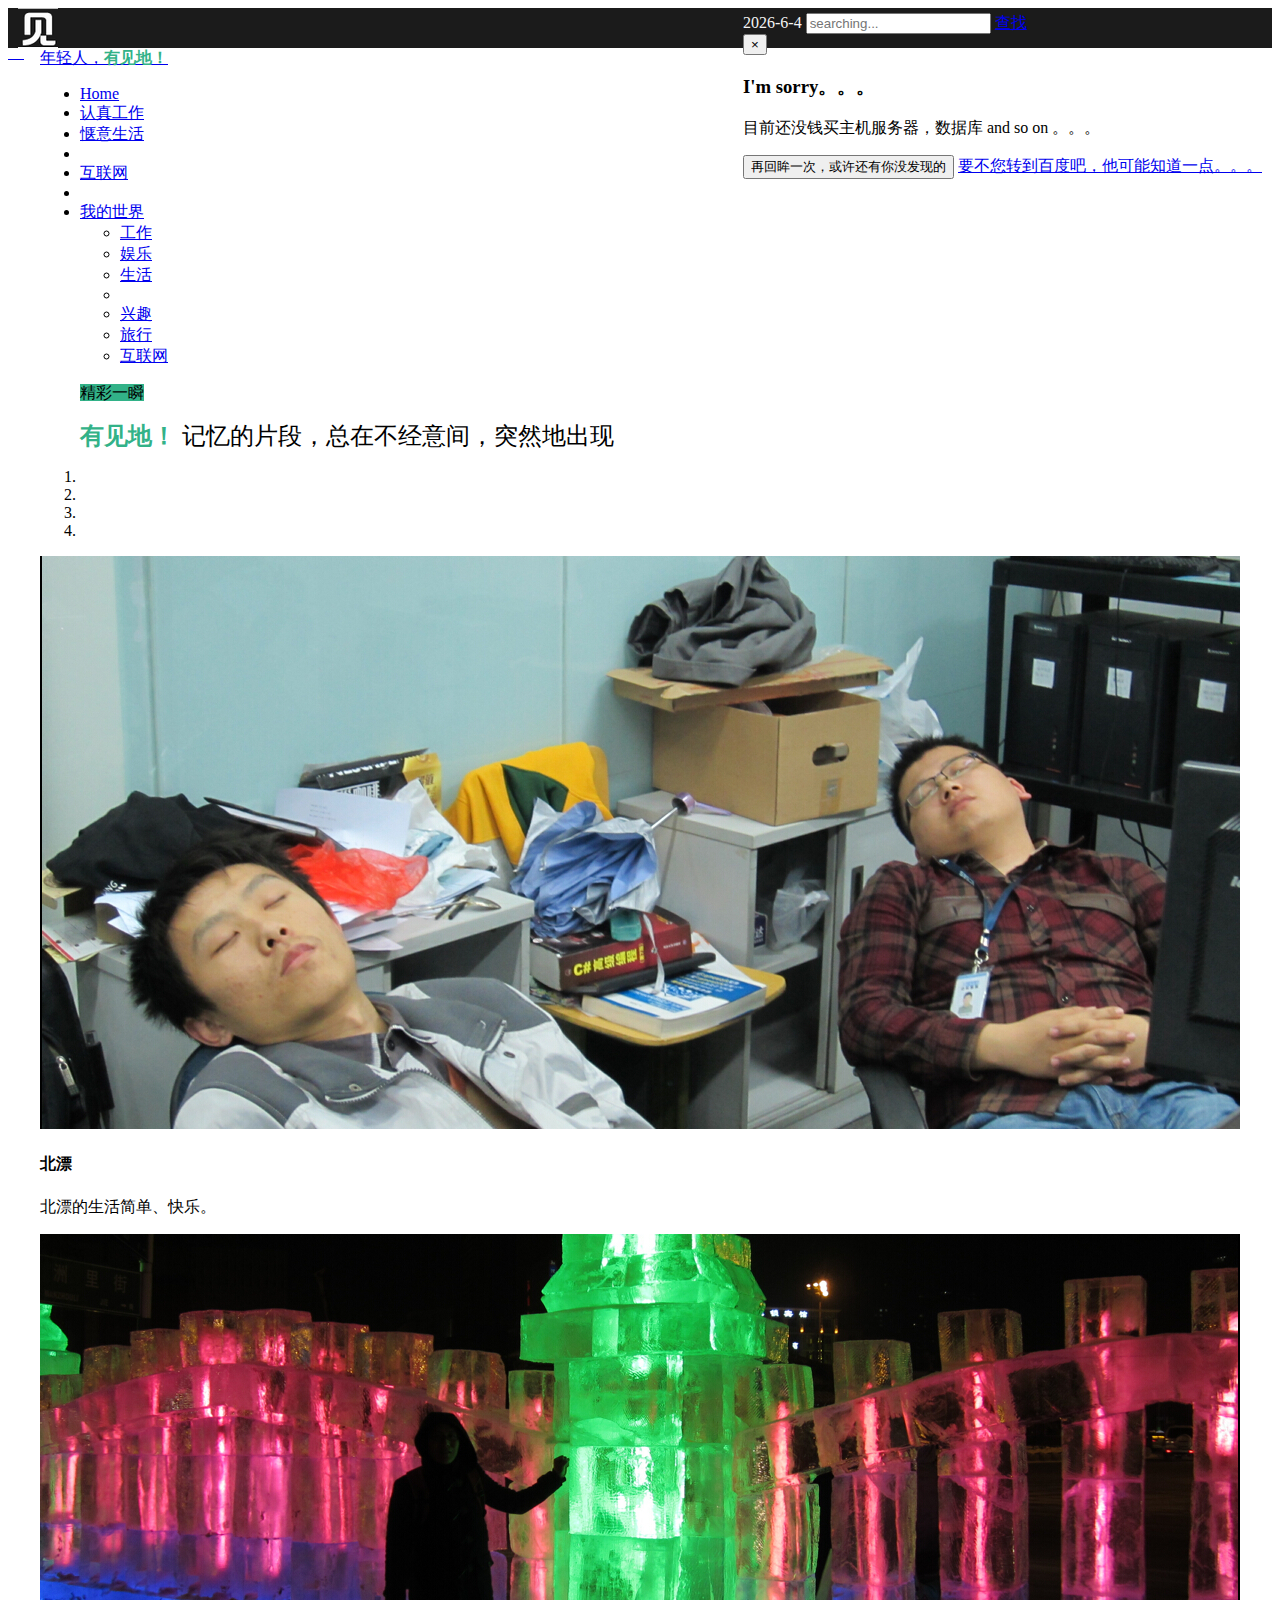
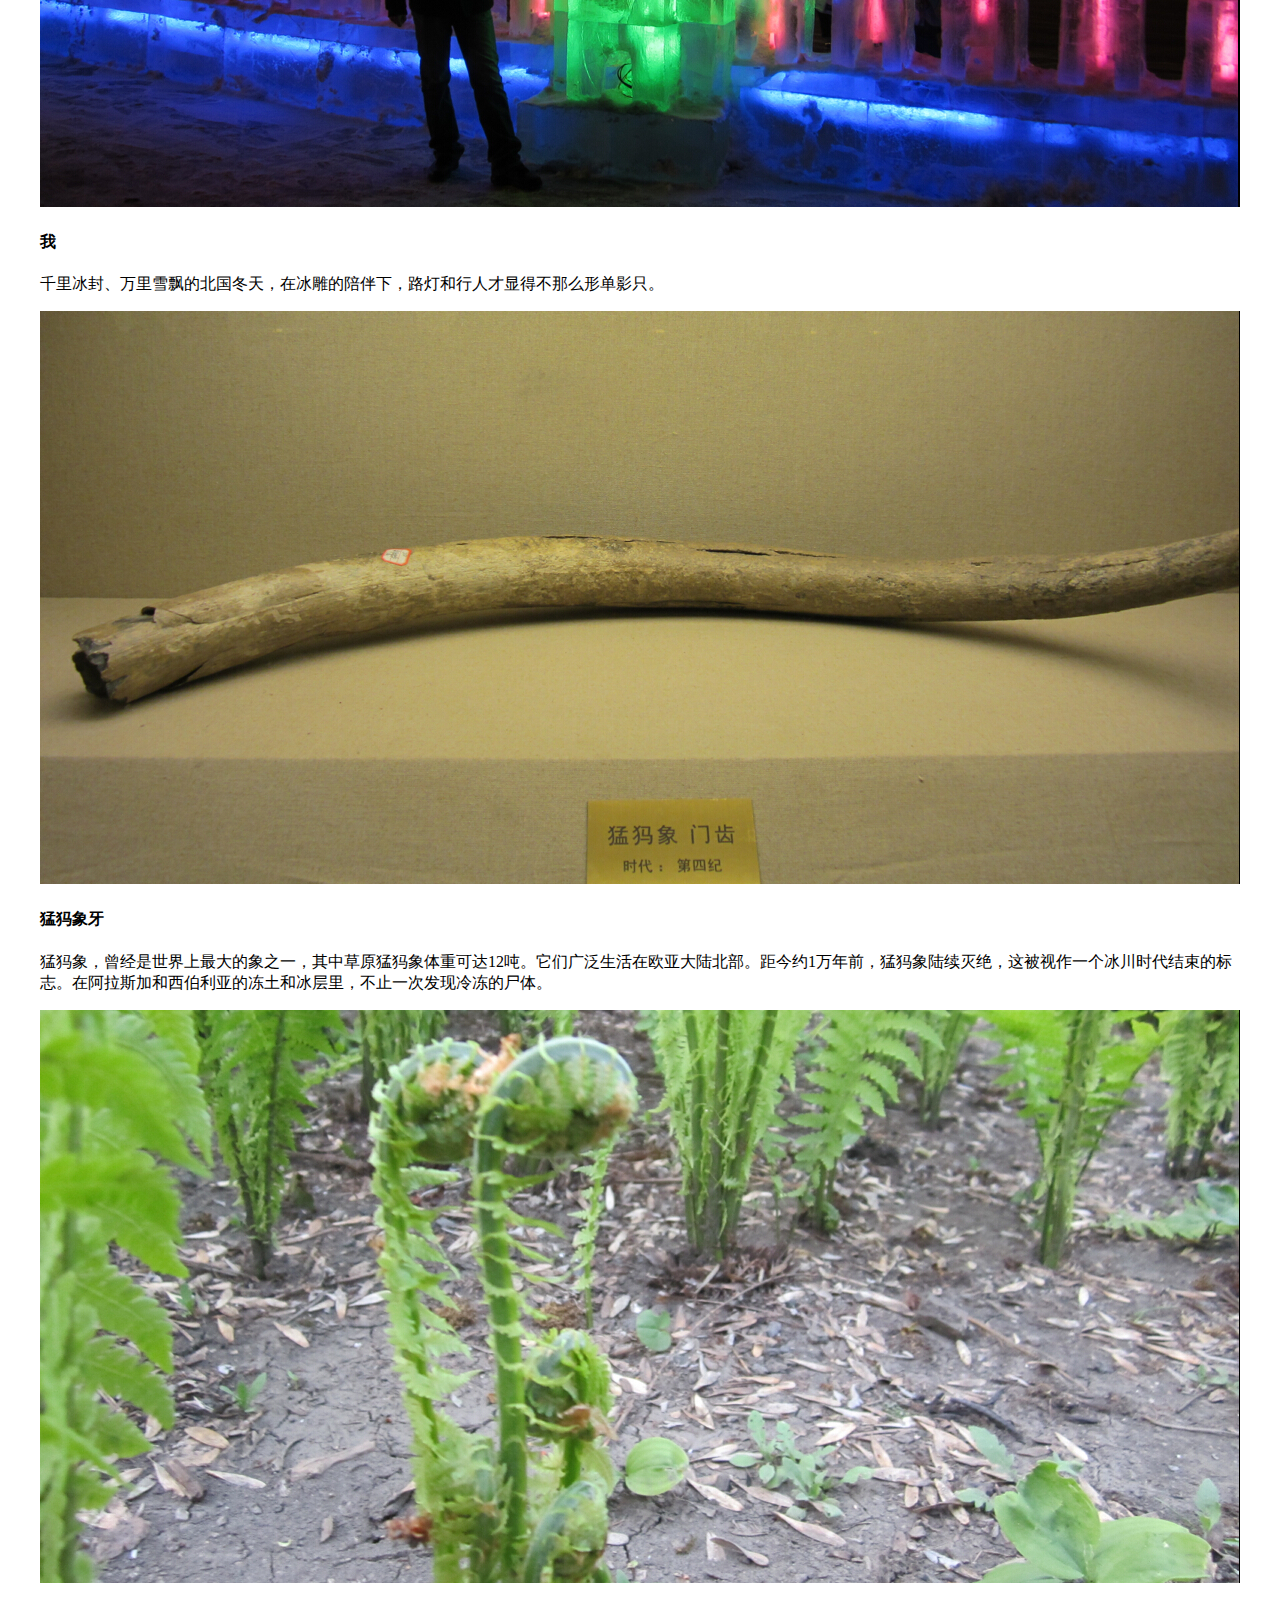
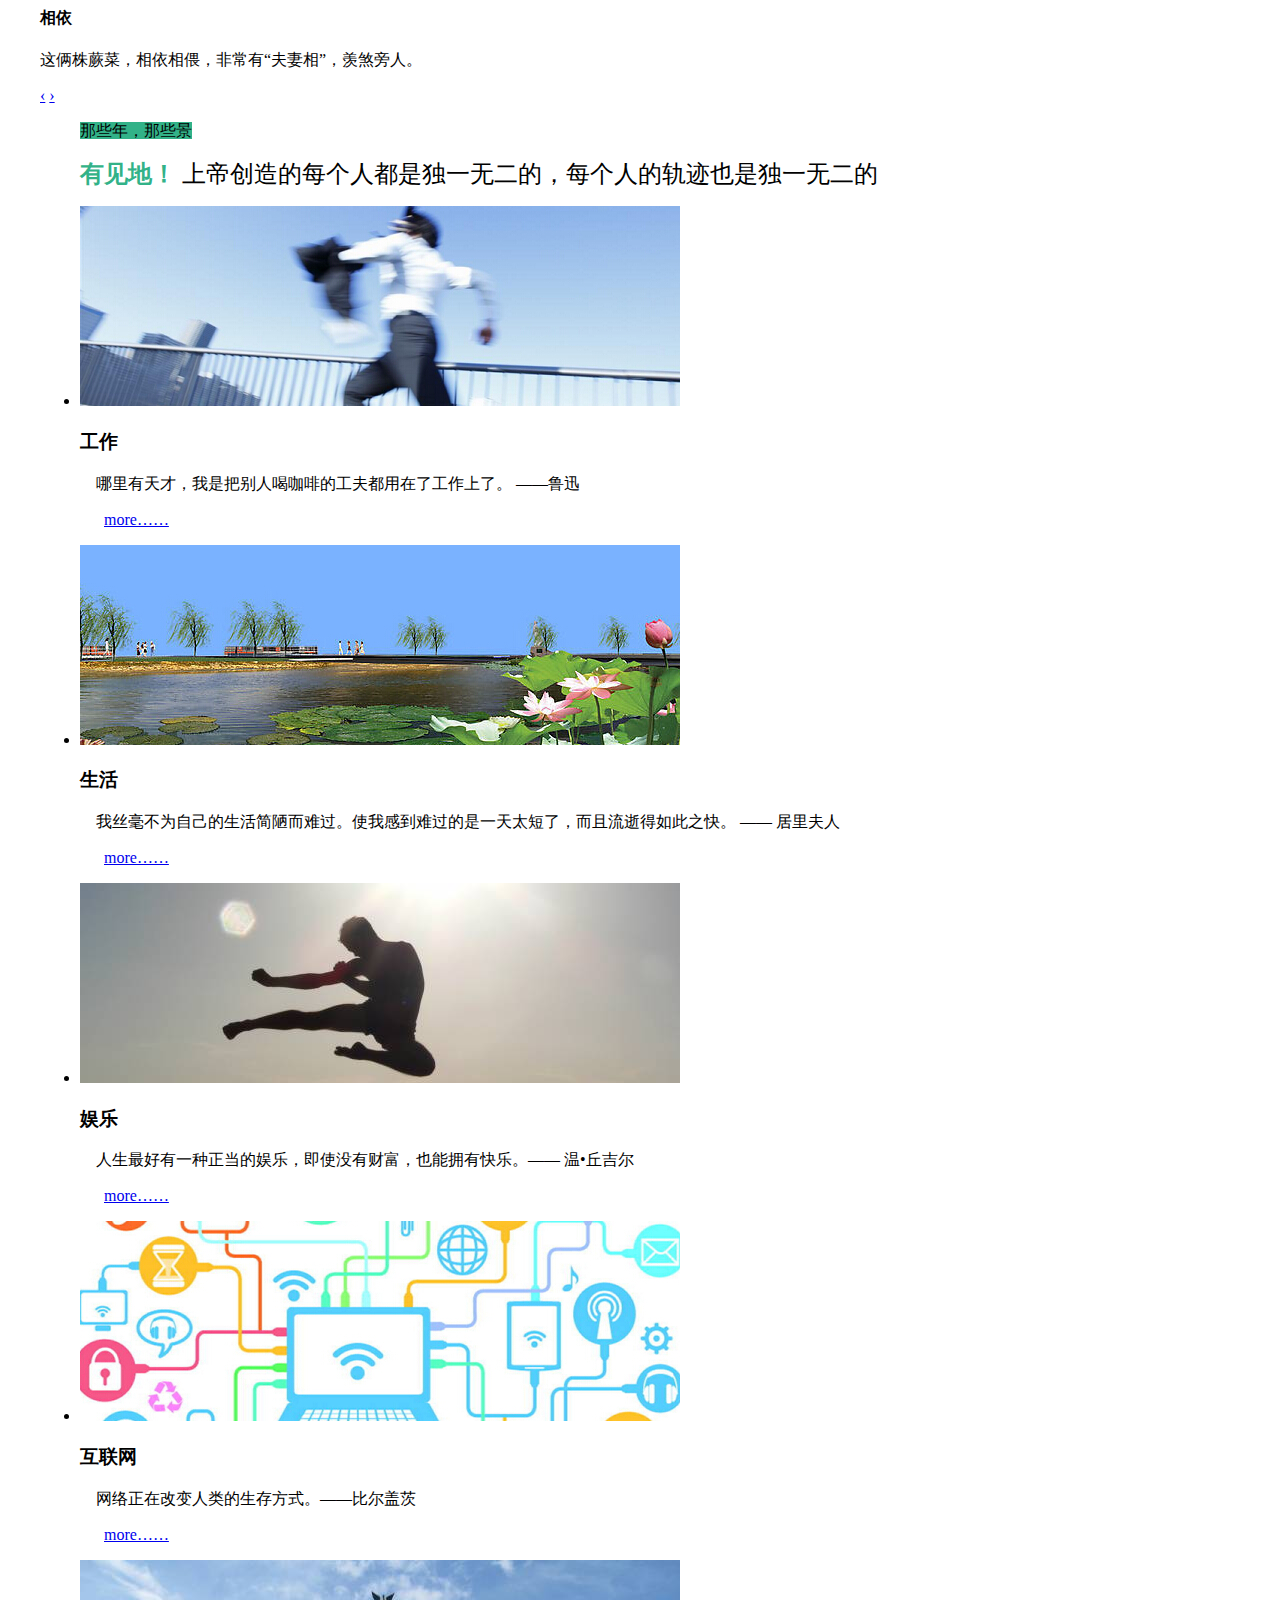
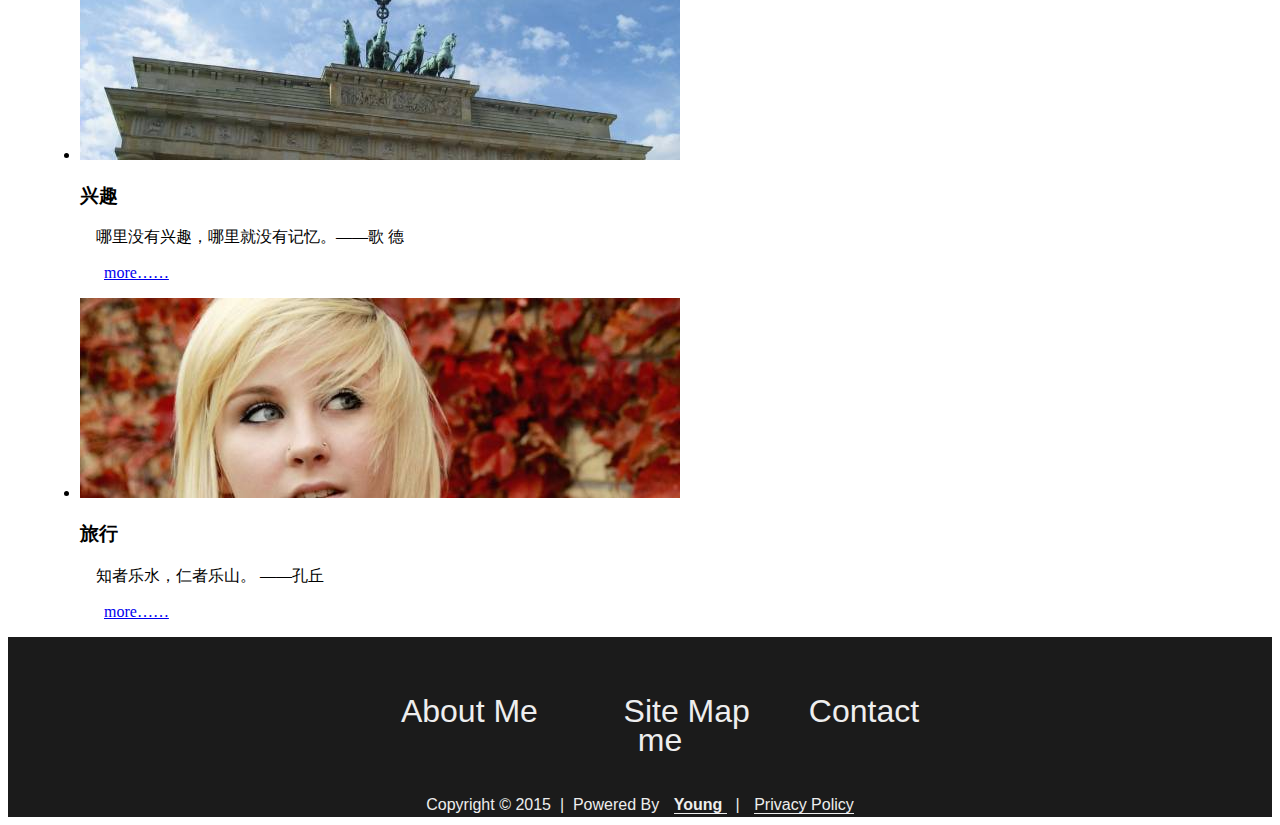
<file: index.html>
﻿<!DOCTYPE html>
<html>
<head>
    <title>有见地！</title>
    <meta http-equiv="Content-Type" content="text/html; charset=UTF-8">
    <meta name="viewport" content="width=device-width, initial-scale=1.0">
    <meta name="title" content="有见地">
    <meta name="description" content="年轻人，有见地">
    <meta name="keywords" content="运动，旅游，科技">

    <link href="http://www.w3cschool.cc/try/bootstrap/layoutit/css/bootstrap-combined.min.css" rel="stylesheet">
    <link href="http://www.w3cschool.cc/try/bootstrap/layoutit/css/layoutit.css" rel="stylesheet">
    <link href="styles/footer.css" rel="stylesheet" />
    <!--[if lt IE 9]>
		<script src="http://apps.bdimg.com/libs/html5shiv/3.7/html5shiv.min.js"></script>
	<![endif]-->
    <link rel="shortcut icon" href="./img/favicon.png">
    <script type="text/javascript" src="./scripts/jquery.min.js"></script>
    <!--[if lt IE 9]>
	<script type="text/javascript" src="http://apps.bdimg.com/libs/jquery/1.9.1/jquery.min.js"></script>
	<![endif]-->
    <script type="text/javascript" src="./scripts/bootstrap.min.js"></script>
    <script type="text/javascript" src="./scripts/jquery-ui.min.js"></script>
    <script type="text/javascript" src="./scripts/jquery.ui.touch-punch.min.js"></script>
    <script type="text/javascript" src="./scripts/jquery.htmlClean.js"></script>
    <script type="text/javascript" src="./scripts/zh-cn.js"></script>
    <script type="text/javascript" src="./scripts/styles.js"></script>
    <style type="text/css">
        #body
        {
            min-height: 649px;
            cursor: auto;
            padding-top: 0px;
            padding-bottom: 0px;
            min-width: 800px;
            max-width: 1200px;
            margin-left: auto;
            margin-right: auto;
        }
        .center
        {
            min-height: 649px;
            cursor: auto;
            padding-top: 0px;
            padding-bottom: 0px;
            min-width: 800px;
            max-width: 1200px;
            margin-left: auto;
            margin-right: auto;
        }
    </style>

</head>
<body class="devpreview sourcepreview " style="padding-bottom: 0px; padding-top: 0px">
    <div class="container-fluid" style="padding-left: 0px; padding-right: 0px">
        <div class="row-fluid">
            <div class="demo ui-sortable" style="min-height: 579px;">
                <div class="row-fluid clearfix">
                    <div class="span12 column ui-sortable" style="padding-top: 0px">
                        <div style="width: 100%; background-color: #1B1B1B; height: 40px; position: relative">
                            <a href="http://www.youjiandi.com" style="display: inline-block;">&nbsp;&nbsp;&nbsp;&nbsp;
                                <img style="position: absolute; left: 10px; top: 0px" src="img/logo2.png" alt="logo" />
                            </a>
                            &nbsp;&nbsp;&nbsp;&nbsp;  &nbsp;&nbsp;&nbsp;&nbsp;  &nbsp;&nbsp;&nbsp;&nbsp;
                          
                            
                                <iframe width="500" style="padding-top: 10px;" scrolling="no" height="100%" frameborder="0" allowtransparency="true" src="http://i.tianqi.com/index.php?c=code&id=1&color=%23FFFFFF&bgc=%23&icon=1&wind=1&num=1"></iframe>

                            <form class="form-search" style="float: right; margin-right: 10px;">

                                <div style="height: 5px;"></div>
                                <label id="timenow" style="color: whitesmoke"></label>
                                <input class="input-medium search-query" type="text" placeholder="searching...">

                                <a id="modal-930574" href="#modal-container-930574" role="button" class="btn" data-toggle="modal">查找<span class="icon-search"></span></a>
                                <div id="modal-container-930574" class="modal hide fade" tabindex="-1" role="dialog" aria-labelledby="myModalLabel" aria-hidden="true">
                                    <div class="modal-header">
                                        <button type="button" class="close" data-dismiss="modal" aria-hidden="true">×</button>
                                        <h3 id="myModalLabel">I'm sorry。。。</h3>
                                    </div>
                                    <div class="modal-body">
                                        <p>目前还没钱买主机服务器，数据库  and so on 。。。</p>
                                    </div>
                                    <div class="modal-footer">
                                        <button class="btn  btn-success" data-dismiss="modal" aria-hidden="true">再回眸一次，或许还有你没发现的</button>
                                        <a class="btn btn-primary" href="http://www.baidu.com/s?wd=还能回来看看我么？有见地" target="_blank">要不您转到百度吧，他可能知道一点。。。</a>
                                    </div>
                                </div>
                            </form>
                        </div>
                        <div class="center">
                            <div class="navbar">
                                <div class="navbar-inner">
                                    <div class="container-fluid">
                                        <a data-target=".navbar-responsive-collapse" data-toggle="collapse" class="btn btn-navbar">
                                            <span class="icon-bar"></span><span class="icon-bar"></span><span class="icon-bar"></span></a>
                                        <a href="http://www.youjiandi.com" class="brand">年轻人，<strong style="color: #32B288">有见地！</strong></a>
                                        <div class="nav-collapse collapse navbar-responsive-collapse">
                                            <ul class="nav">
                                                <li class="active"><a href="http://www.youjiandi.com"><i class="icon-home"></i>Home</a></li>
                                                <li><a href="work.html"><i class="icon-briefcase"></i>认真工作</a></li>
                                                <li><a href="life.html"><i class="icon-music"></i>惬意生活</a></li>
                                                <li class="divider-vertical"></li>
                                                <li><a href="internet.html"><i class="icon-globe"></i>互联网</a></li>
                                                <li class="divider-vertical"></li>
                                                <li class="dropdown"><a data-toggle="dropdown" class="dropdown-toggle" href="#"><i class="icon-user"></i>我的世界 <b class="caret"></b></a>
                                                    <ul class="dropdown-menu">
                                                        <li><a href="work.html">工作</a></li>
                                                        <li><a href="entertainment.html">娱乐</a></li>
                                                        <li><a href="life.html">生活</a></li>
                                                        <li class="divider"></li>
                                                       <!-- <li class="nav-header">标签</li>-->
                                                        <li><a href="interest.html">兴趣</a></li>
                                                        <li><a href="trip.html">旅行</a></li>
                                                        <li><a href="internet.html">互联网</a></li>
                                                    </ul>
                                                </li>
                                            </ul>                                           
                                        </div>
                                    </div>
                                </div>

                            </div>
                            <div class="view clearfix">
                                <blockquote>
                                    <p><span class="label" style="background-color: #32B288;">精彩一瞬</span></p>
                                    <p><span style="font-family: 'Microsoft YaHei'; font-size: x-large"><strong style="color: #32B288">有见地！</strong>&nbsp;记忆的片段，总在不经意间，突然地出现</span></p>

                                </blockquote>
                            </div>

                            <div class="carousel slide" id="carousel-81225">
                                <ol class="carousel-indicators">
                                    <li data-slide-to="0" data-target="#carousel-81225"  class=""></li>
                                    <li data-slide-to="1" data-target="#carousel-81225" class="active"></li>
                                    <li data-slide-to="2" data-target="#carousel-81225" class=""></li>
                                    <li data-slide-to="3" data-target="#carousel-81225" class=""></li>
                                </ol>
                                <div class="carousel-inner">
                                    <div class="item active ">
                                        <img alt="" src="img/carousel/bp.jpg">
                                        <div class="carousel-caption">
                                            <h4>北漂</h4>
                                            <p>北漂的生活简单、快乐。</p>
                                        </div>
                                    </div>
                                    <div class="item">
                                        <img alt="" src="img/carousel/me.jpg">
                                        <div class="carousel-caption">
                                            <h4>我</h4>
                                            <p>千里冰封、万里雪飘的北国冬天，在冰雕的陪伴下，路灯和行人才显得不那么形单影只。</p>
                                        </div>
                                    </div>
                                    <div class="item">
                                        <img alt="" src="img/carousel/mmx.jpg">
                                        <div class="carousel-caption">
                                            <h4>猛犸象牙</h4>
                                            <p>猛犸象，曾经是世界上最大的象之一，其中草原猛犸象体重可达12吨。它们广泛生活在欧亚大陆北部。距今约1万年前，猛犸象陆续灭绝，这被视作一个冰川时代结束的标志。在阿拉斯加和西伯利亚的冻土和冰层里，不止一次发现冷冻的尸体。</p>
                                        </div>
                                    </div>
                                    <div class="item">
                                        <img alt="" src="img/carousel/xy.jpg">
                                        <div class="carousel-caption">
                                            <h4>相依</h4>
                                            <p>这俩株蕨菜，相依相偎，非常有“夫妻相”，羡煞旁人。</p>
                                        </div>
                                    </div>
                                </div>
                                <a data-slide="prev" href="#carousel-81225" class="left carousel-control">‹</a> <a data-slide="next" href="#carousel-81225" class="right carousel-control">›</a>
                            </div>

                            <div class="view clearfix">
                                <blockquote>
                                    <p><span class="label" style="background-color: #32B288;">那些年，那些景</span></p>                                   
                                    <p><span style="font-family: 'Microsoft YaHei'; font-size: x-large"><strong style="color: #32B288">有见地！</strong>&nbsp;上帝创造的每个人都是独一无二的，每个人的轨迹也是独一无二的</span></p>
                                </blockquote>
                            </div>

                            <div>
                                <ul class="thumbnails">
                                    <li class="span4">
                                        <div class="thumbnail">
                                            <a href="work.html"><img alt="300x200" src="./img/work.jpg"></a>

                                            <div class="caption">
                                                <h3>工作</h3>
                                                <p>&nbsp;&nbsp;&nbsp;&nbsp;哪里有天才，我是把别人喝咖啡的工夫都用在了工作上了。 ——鲁迅</p>
                                                <p>
                                                    <i class=" icon-th-large"></i>&nbsp; <i class="icon-print"></i>&nbsp;  <i class="icon-folder-open"></i>&nbsp;  <i class="icon-pencil"></i>
                                                    <a class="btn btn-success pull-right" href="work.html">more…… </a>
                                                </p>
                                            </div>
                                        </div>
                                    </li>
                                    <li class="span4">
                                        <div class="thumbnail">
                                           <a href="life.html">
                                             <img alt="300x200" src="./img/river.jpg">
                                               </a>
                                            <div class="caption">
                                                <h3>生活</h3>
                                                <p>&nbsp;&nbsp;&nbsp;&nbsp;我丝毫不为自己的生活简陋而难过。使我感到难过的是一天太短了，而且流逝得如此之快。 —— 居里夫人</p>
                                                <p>
                                                    <i class="icon-glass "></i>&nbsp; <i class="icon-fire"></i>&nbsp;  <i class=" icon-barcode"></i>&nbsp;  <i class="icon-shopping-cart"></i>
                                                    <a class="btn btn-success pull-right" href="life.html">more…… </a>
                                                </p>

                                            </div>
                                        </div>
                                    </li>
                                    <li class="span4">
                                        <div class="thumbnail">
                                            <a href="entertainment.html">
                                            <img alt="300x200" src="./img/sports.jpg">
                                                </a>
                                            <div class="caption">
                                                <h3>娱乐</h3>
                                                <p>&nbsp;&nbsp;&nbsp;&nbsp;人生最好有一种正当的娱乐，即使没有财富，也能拥有快乐。—— 温•丘吉尔</p>
                                                <p>
                                                    <i class="icon-film"></i>&nbsp; <i class="icon-music"></i>&nbsp;  <i class="icon-book"></i>&nbsp;  <i class="icon-headphones"></i>
                                                    <a class="btn btn-success pull-right" href="entertainment.html">more…… </a>
                                                </p>

                                            </div>
                                        </div>
                                    </li>
                                </ul>
                                <ul class="thumbnails">

                                    <li class="span4">
                                        <div class="thumbnail">
                                            <a href="internet.html">
                                            <img alt="300x200" src="./img/internet.jpg">
                                                </a>
                                            <div class="caption">
                                                <h3>互联网</h3>
                                                <p>&nbsp;&nbsp;&nbsp;&nbsp;网络正在改变人类的生存方式。——比尔盖茨</p>
                                                <p>
                                                    <i class="icon-comment"></i>&nbsp; <i class="icon-map-marker"></i>&nbsp;  <i class="icon-signal"></i>&nbsp;  <i class="icon-globe"></i>
                                                    <a class="btn btn-success pull-right" href="internet.html">more…… </a>
                                                </p>
                                            </div>
                                           
                                        </div>
                                    </li>
                                    <li class="span4">
                                        <div class="thumbnail">
                                            <a href="interest.html">
                                            <img alt="300x200" src="./img/city.jpg">
                                                </a>
                                            <div class="caption">
                                                <h3>兴趣</h3>
                                                <p>&nbsp;&nbsp;&nbsp;&nbsp;哪里没有兴趣，哪里就没有记忆。——歌  德 </p>
                                                <p>
                                                    <i class="icon-heart"></i>&nbsp; <i class="icon-star"></i>&nbsp;  <i class="icon-gift"></i>&nbsp;  <i class="icon-screenshot"></i>
                                                    <a class="btn btn-success pull-right" href="interest.html">more…… </a>
                                                </p>
                                            </div>
                                        </div>
                                    </li>
                                    <li class="span4">
                                        <div class="thumbnail">
                                            <a href="trip.html">
                                             <img alt="300x200" src="./img/trip.jpg">
                                                </a>
                                            <div class="caption">
                                                <h3>旅行</h3>
                                                <p>&nbsp;&nbsp;&nbsp;&nbsp;知者乐水，仁者乐山。 ——孔丘</p>
                                                <p>
                                                    <i class="icon-leaf"></i>&nbsp; <i class="icon-picture"></i>&nbsp;  <i class=" icon-facetime-video"></i>&nbsp;  <i class="icon-camera"></i>
                                                    <a class="btn btn-success pull-right" href="trip.html">more…… </a>
                                                </p>
                                            </div>
                                        </div>
                                    </li>
                                </ul>
                            </div>
                        </div>

                    </div>
                </div>
            </div>
        </div>
    <div class="clearfix"></div>
    <div style="clear: both"></div>
    <div class="alert alert-info " style="margin-bottom: 0px; max-height: 200px; max-width: 1150px; margin-left: auto; margin-right: auto" id="erweima">
        <button type="button" class="close" onclick="hideerweima();" onsubmit="javascript:return false;"><i class=" icon-off"></i></button>
        <img src="img/erweima.jpg" class="img-responsive" />
        <strong><i class="icon-hand-left"></i>扫描二维码关注我吧！！</strong> &nbsp;&nbsp;&nbsp; <i class="icon-exclamation-sign"></i>tips： 请注意您的隐私安全！！
    </div>
    <div style="clear: both"></div>
    <footer style="margin-top: 0px;">

        <div>
            <ul>
                <li><a href="aboutme.html" accesskey="0" target="_blank">About Me</a></li>
                <li class="middle"><a href="sitemap.html" accesskey="3" target="_blank">&nbsp;&nbsp;&nbsp;Site Map</a></li>
                <li><a href="contact.html" target="_blank">Contact me </a><a href="javascript:void(0);" id="aerweima" style="position: relative"><i style="background-color: white" class="icon-qrcode"></i>
                    <img src="img/erweima.png" class="img-responsive" id="mypic2" onclick="hideme();" style="position: absolute; right: 0px; bottom: 50px; min-height: 200px; min-width: 200px; width:200px; height:200px; display:block" />
                </a>
                </li>

            </ul>
            <p>Copyright © 2015 &nbsp;|&nbsp; Powered By <a href="aboutme.html"><strong>Young </strong></a>&nbsp; | <a href="policy.html">Privacy Policy</a> </p>
        </div>
    </footer>
    </div>
    <div style="clear: both"></div>

    <script>
        function hideerweima() {
            $('#erweima').hide('slow');
        }   
        $(function () {
            var datetemp = new Date();
            var t = "<span class='icon-time'></span>" + datetemp.getFullYear() + "-" + datetemp.getMonth() + "-" + datetemp.getDay();
            $("#timenow").html(t);
            $("#erweima").hide();
            $("#mypic2").hide();
            $("#aerweima").click(function () {                
                $("#mypic2").css("display") == "block" ? $("#mypic2").hide() : $("#mypic2").show();
            });
        })
    </script>  


</body>
</html>
</file>
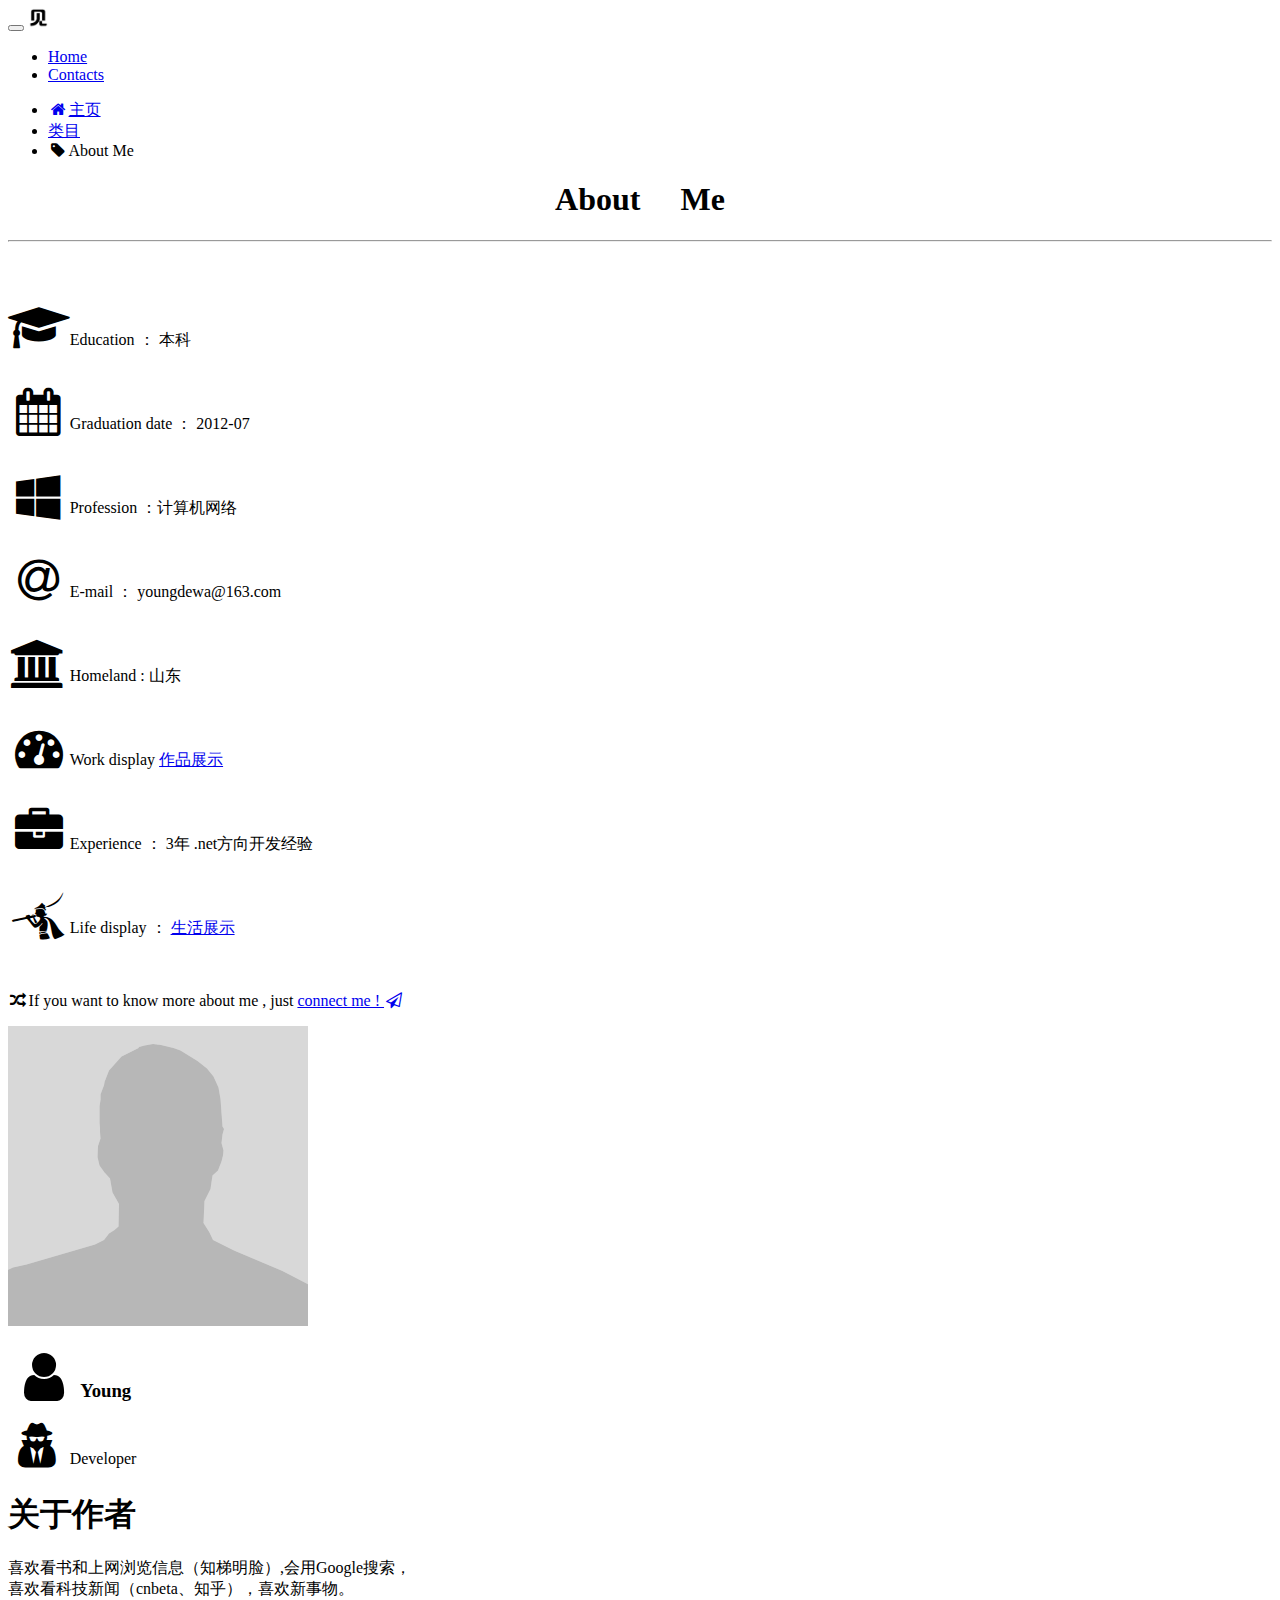
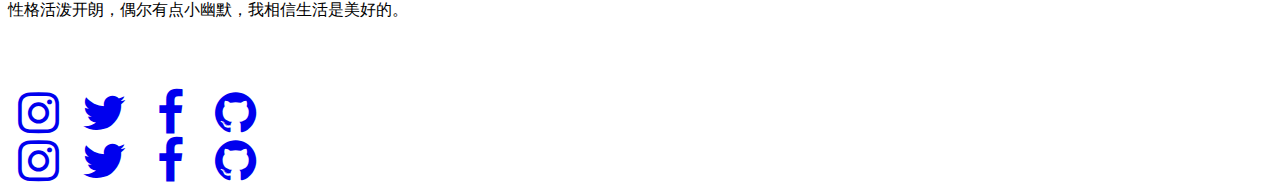
<file: aboutme.html>
﻿<!DOCTYPE html>
<html>

<head>
    <title>有见地！ about me</title>
    <meta content="text/html; charset=UTF-8" http-equiv="Content-Type">
    <meta name="viewport" content="width=device-width, initial-scale=1">
    <script type="text/javascript" src="http://cdnjs.cloudflare.com/ajax/libs/jquery/2.0.3/jquery.min.js"></script>
    <script type="text/javascript" src="http://netdna.bootstrapcdn.com/bootstrap/3.3.4/js/bootstrap.min.js"></script>
    <link href="http://cdnjs.cloudflare.com/ajax/libs/font-awesome/4.3.0/css/font-awesome.min.css"
        rel="stylesheet" type="text/css">
    <link href="http://pingendo.github.io/pingendo-bootstrap/themes/default/bootstrap.css"
        rel="stylesheet" type="text/css">
</head>

<body>
    <div class="navbar navbar-default navbar-static-top">
        <div class="container">
            <div class="navbar-header">
                <button type="button" class="navbar-toggle" data-toggle="collapse" data-target="#navbar-ex-collapse">
                    <span class="sr-only">Toggle navigation</span>
                    <span class="icon-bar"></span>
                    <span class="icon-bar"></span>
                    <span class="icon-bar"></span>
                </button>
                <a class="navbar-brand">
                    <img height="20" alt="Brand" src="img/logo.png"></a>
            </div>
            <div class="collapse navbar-collapse" id="navbar-ex-collapse">
                <ul class="nav navbar-nav navbar-right">
                    <li class="active">
                        <a href="http://youjiandi.com/">
                            <!--<i class="fa fa-2x fa-home"></i> -->
                            Home</a>
                    </li>
                    <li>
                        <a href="contact.html">
                            <!--<i class="fa fa-2x fa-fw fa-phone"></i>-->
                            Contacts</a>
                    </li>
                </ul>
            </div>
        </div>
    </div>
    <div class="section">
        <div class="container">
            <div class="row">
                <div class="col-md-12">
                    <ul class="breadcrumb">
                        <li>
                            <a href="http://youjiandi.com/"><i class="fa fa-31 fa-fw fa-home"></i>主页</a>
                        </li>
                        <li>
                            <a href="#">类目</a>
                        </li>
                        <li class="active"><i class="fa fa-1x fa-fw fa-tag"></i>About Me </li>
                    </ul>
                </div>
            </div>
        </div>
    </div>
    <div class="section">
        <div class="container">
            <div class="row">
                <div class="col-md-8">
                    <div class="row">
                        <div class="col-md-12">
                            <h1 style="text-align: center">About &nbsp;   &nbsp; Me </h1>
                            <strong>
                                <hr />
                            </strong>
                            <br />
                            <br />
                            <br />
                        </div>
                    </div>
                    <div class="row">
                        <div class="col-md-6">
                            <i class="fa fa-3x fa-fw fa-mortar-board"></i>Education ： 本科
                                <br />
                            <br />
                            <br />
                        </div>
                        <div class="col-md-6">
                            <i class="fa fa-3x fa-fw fa-calendar"></i>Graduation date ： 2012-07
                                <br />
                            <br />
                            <br />
                        </div>
                    </div>
                    <div class="row">
                        <div class="col-md-6">
                            <i class="fa fa-3x fa-fw fa-windows"></i>Profession ：计算机网络                                
                                <br />
                            <br />
                            <br />
                        </div>
                        <div class="col-md-6">
                            <i class="fa fa-3x fa-fw fa-at"></i>E-mail ： youngdewa@163.com<br />
                            <br />
                            <br />
                        </div>
                    </div>
                    <div class="row">
                        <div class="col-md-6">
                            <i class="fa fa-3x fa-fw fa-bank"></i>Homeland : 山东<br />
                            <br />
                            <br />
                        </div>
                        <div class="col-md-6">
                            <i class="fa fa-3x fa-fw fa-dashboard"></i>Work display
                                <a href="work.html">作品展示</a>
                            <br />
                            <br />
                            <br />
                        </div>
                    </div>
                    <div class="row">
                        <div class="col-md-6">
                            <i class="fa fa-3x fa-fw fa-briefcase"></i>Experience ： 3年 .net方向开发经验<br />
                            <br />
                            <br />
                        </div>
                        <div class="col-md-6">
                            <i class="fa fa-3x fa-fw fa-pied-piper-alt"></i>Life display ：
                                <a href="life.html">生活展示</a><br />
                            <br />
                            <br />
                        </div>
                    </div>
                    <div class="row">
                        <div class="col-md-12">
                            <p><i class="fa fa-1x fa-fw fa-random"></i>If you want to know more about me , just <a href="contact.html">connect me !  <i class="fa fa-1x fa-fw fa-paper-plane-o"></i></a></p>
                            <!--<p>   If you want to know more about me , just connect me!</p>-->
                        </div>
                    </div>
                </div>
                <div class="col-md-4">
                    <img src="img/user_placeholder.png"
                        class="center-block img-circle img-responsive">
                    <h3 class="text-center">
                        <i class="fa fa-3x fa-fw -alt fa-user"></i>Young</h3>
                    <p class="text-center">
                        <i class="fa fa-3x fa-fw -alt fa-user-secret"></i>Developer
                    </p>
                </div>
            </div>
        </div>
    </div>
    <footer class="section section-primary">
        <div class="container">
            <div class="row">
                <div class="col-sm-6">
                    <h1>关于作者</h1>
                    <p>
                        喜欢看书和上网浏览信息（知梯明脸）,会用Google搜索，
                            <br />
                        喜欢看科技新闻（cnbeta、知乎），喜欢新事物。
                            <br />
                        性格活泼开朗，偶尔有点小幽默，我相信生活是美好的。
                    </p>
                </div>
                <div class="col-sm-6">
                    <p class="text-info text-right">
                        <br>
                        <br>
                    </p>
                    <div class="row">
                        <div class="col-md-12 hidden-lg hidden-md hidden-sm text-left">
                            <a href="#"><i class="fa fa-3x fa-fw fa-instagram text-inverse"></i></a>
                            <a href="#"><i class="fa fa-3x fa-fw fa-twitter text-inverse"></i></a>
                            <a href="#"><i class="fa fa-3x fa-fw fa-facebook text-inverse"></i></a>
                            <a href="#"><i class="fa fa-3x fa-fw fa-github text-inverse"></i></a>
                        </div>
                    </div>
                    <div class="row">
                        <div class="col-md-12 hidden-xs text-right">
                            <a href="#"><i class="fa fa-3x fa-fw fa-instagram text-inverse"></i></a>
                            <a href="#"><i class="fa fa-3x fa-fw fa-twitter text-inverse"></i></a>
                            <a href="#"><i class="fa fa-3x fa-fw fa-facebook text-inverse"></i></a>
                            <a href="#"><i class="fa fa-3x fa-fw fa-github text-inverse"></i></a>
                        </div>
                    </div>
                </div>
            </div>
        </div>
    </footer>
</body>

</html>
</file>
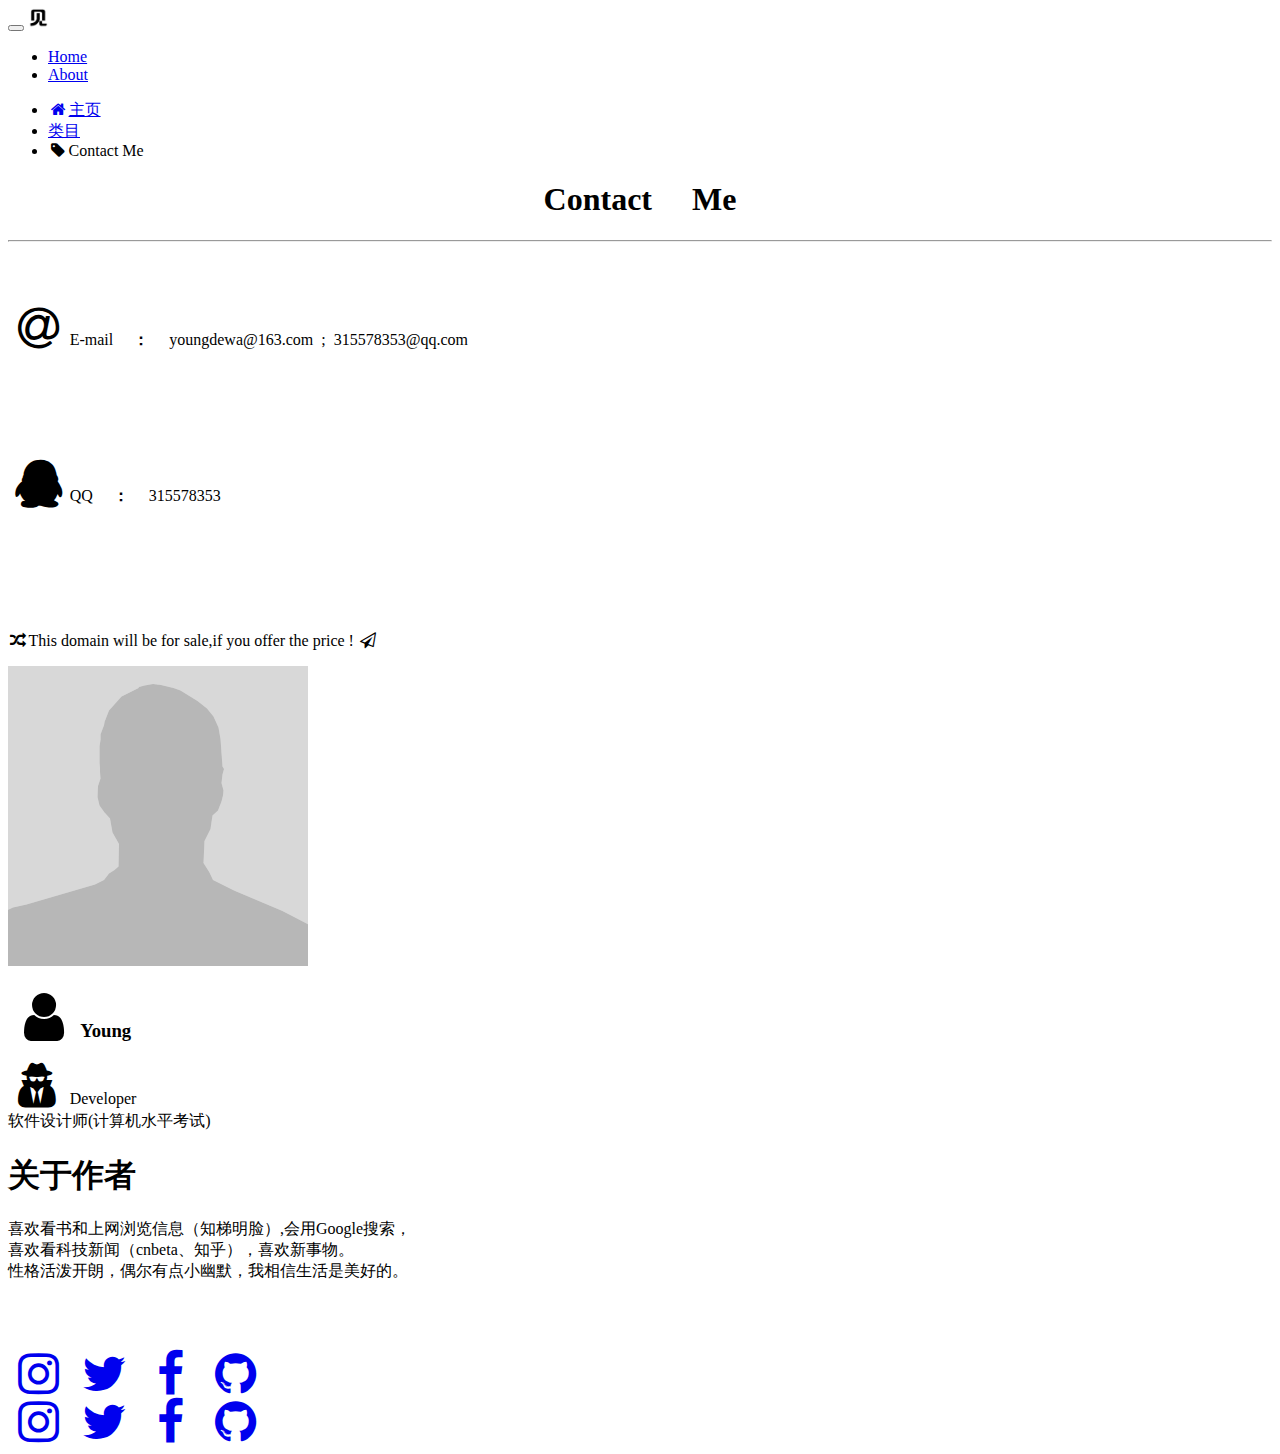
<file: contact.html>
﻿<!DOCTYPE html>
<html>

<head>
    <title>有见地！ about me</title>
    <meta content="text/html; charset=UTF-8" http-equiv="Content-Type">
    <meta name="viewport" content="width=device-width, initial-scale=1">
    <script type="text/javascript" src="http://cdnjs.cloudflare.com/ajax/libs/jquery/2.0.3/jquery.min.js"></script>
    <script type="text/javascript" src="http://netdna.bootstrapcdn.com/bootstrap/3.3.4/js/bootstrap.min.js"></script>
    <link href="http://cdnjs.cloudflare.com/ajax/libs/font-awesome/4.3.0/css/font-awesome.min.css"
        rel="stylesheet" type="text/css">
    <link href="http://pingendo.github.io/pingendo-bootstrap/themes/default/bootstrap.css"
        rel="stylesheet" type="text/css">
</head>

<body>
    <div class="navbar navbar-default navbar-static-top">
        <div class="container">
            <div class="navbar-header">
                <button type="button" class="navbar-toggle" data-toggle="collapse" data-target="#navbar-ex-collapse">
                    <span class="sr-only">Toggle navigation</span>
                    <span class="icon-bar"></span>
                    <span class="icon-bar"></span>
                    <span class="icon-bar"></span>
                </button>
                <a class="navbar-brand">
                    <img height="20" alt="Brand" src="img/logo.png"></a>
            </div>
            <div class="collapse navbar-collapse" id="navbar-ex-collapse">
                <ul class="nav navbar-nav navbar-right">
                    <li class="active">
                        <a href="http://youjiandi.com/">
                            <!--<i class="fa fa-2x fa-home"></i> -->
                            Home</a>
                    </li>
                    <li>
                        <a href="aboutme.html">
                            <!--<i class="fa fa-2x fa-fw fa-phone"></i>-->
                            About</a>
                    </li>
                </ul>
            </div>
        </div>
    </div>
    <div class="section">
        <div class="container">
            <div class="row">
                <div class="col-md-12">
                    <ul class="breadcrumb">
                        <li>
                            <a href="http://youjiandi.com/"><i class="fa fa-31 fa-fw fa-home"></i>主页</a>
                        </li>
                        <li>
                            <a href="#">类目</a>
                        </li>
                        <li class="active"><i class="fa fa-1x fa-fw fa-tag"></i>Contact Me </li>
                    </ul>
                </div>
            </div>
        </div>
    </div>
    <div class="section">
        <div class="container">
            <div class="row">
                <div class="col-md-8">
                    <div class="row">
                        <div class="col-md-12">
                            <h1 style="text-align: center">Contact &nbsp;   &nbsp; Me </h1>
                            <strong>
                                <hr />
                            </strong>
                            <br />
                            <br />
                            <br />
                        </div>
                    </div>
                    <div class="row">
                        <div class="col-md-12">
                            <i class="fa fa-3x fa-fw fa-at"></i>E-mail   &nbsp;   &nbsp; <strong>：</strong>   &nbsp;   &nbsp; youngdewa@163.com &nbsp;;&nbsp; 315578353@qq.com
                                <br />
                            <br />
                            <br />
                            <br />
                        </div>

                    </div>
                    <div class="row">
                        <div class="col-md-12">
                            &nbsp;
                                <br />
                            <br />
                            <br />
                        </div>

                    </div>
                    <div class="row">
                        <div class="col-md-12">
                            <i class="fa fa-3x fa-fw fa-qq"></i>QQ   &nbsp;   &nbsp; <strong>：</strong>   &nbsp;   &nbsp; 315578353<br />
                            <br />
                            <br />
                            <br />
                        </div>

                    </div>
                    <div class="row">
                        <div class="col-md-12">
                            &nbsp;
                               <br />
                            <br />
                            <br />
                        </div>
                    </div>
                    <div class="row">
                        <div class="col-md-12">
                            <p><i class="fa fa-1x fa-fw fa-random"></i>This domain will be for sale,if you offer the price !   <i class="fa fa-1x fa-fw fa-paper-plane-o"></i></p>
                            <!--<p>   If you want to know more about me , just connect me!</p>-->
                        </div>
                    </div>
                </div>
                <div class="col-md-4">
                    <img src="img/user_placeholder.png"
                        class="center-block img-circle img-responsive">
                    <h3 class="text-center">
                        <i class="fa fa-3x fa-fw -alt fa-user"></i>Young</h3>
                    <p class="text-center">
                        <i class="fa fa-3x fa-fw -alt fa-user-secret"></i>Developer<br />软件设计师(计算机水平考试)
                    </p>
                </div>
            </div>
        </div>
    </div>
    <footer class="section section-primary">
        <div class="container">
            <div class="row">
                <div class="col-sm-6">
                    <h1>关于作者</h1>
                    <p>
                        喜欢看书和上网浏览信息（知梯明脸）,会用Google搜索，
                            <br />
                        喜欢看科技新闻（cnbeta、知乎），喜欢新事物。
                            <br />
                        性格活泼开朗，偶尔有点小幽默，我相信生活是美好的。
                    </p>
                </div>
                <div class="col-sm-6">
                    <p class="text-info text-right">
                        <br>
                        <br>
                    </p>
                    <div class="row">
                        <div class="col-md-12 hidden-lg hidden-md hidden-sm text-left">
                            <a href="#"><i class="fa fa-3x fa-fw fa-instagram text-inverse"></i></a>
                            <a href="#"><i class="fa fa-3x fa-fw fa-twitter text-inverse"></i></a>
                            <a href="#"><i class="fa fa-3x fa-fw fa-facebook text-inverse"></i></a>
                            <a href="#"><i class="fa fa-3x fa-fw fa-github text-inverse"></i></a>
                        </div>
                    </div>
                    <div class="row">
                        <div class="col-md-12 hidden-xs text-right">
                            <a href="#"><i class="fa fa-3x fa-fw fa-instagram text-inverse"></i></a>
                            <a href="#"><i class="fa fa-3x fa-fw fa-twitter text-inverse"></i></a>
                            <a href="#"><i class="fa fa-3x fa-fw fa-facebook text-inverse"></i></a>
                            <a href="#"><i class="fa fa-3x fa-fw fa-github text-inverse"></i></a>
                        </div>
                    </div>
                </div>
            </div>
        </div>
    </footer>
</body>

</html>
</file>
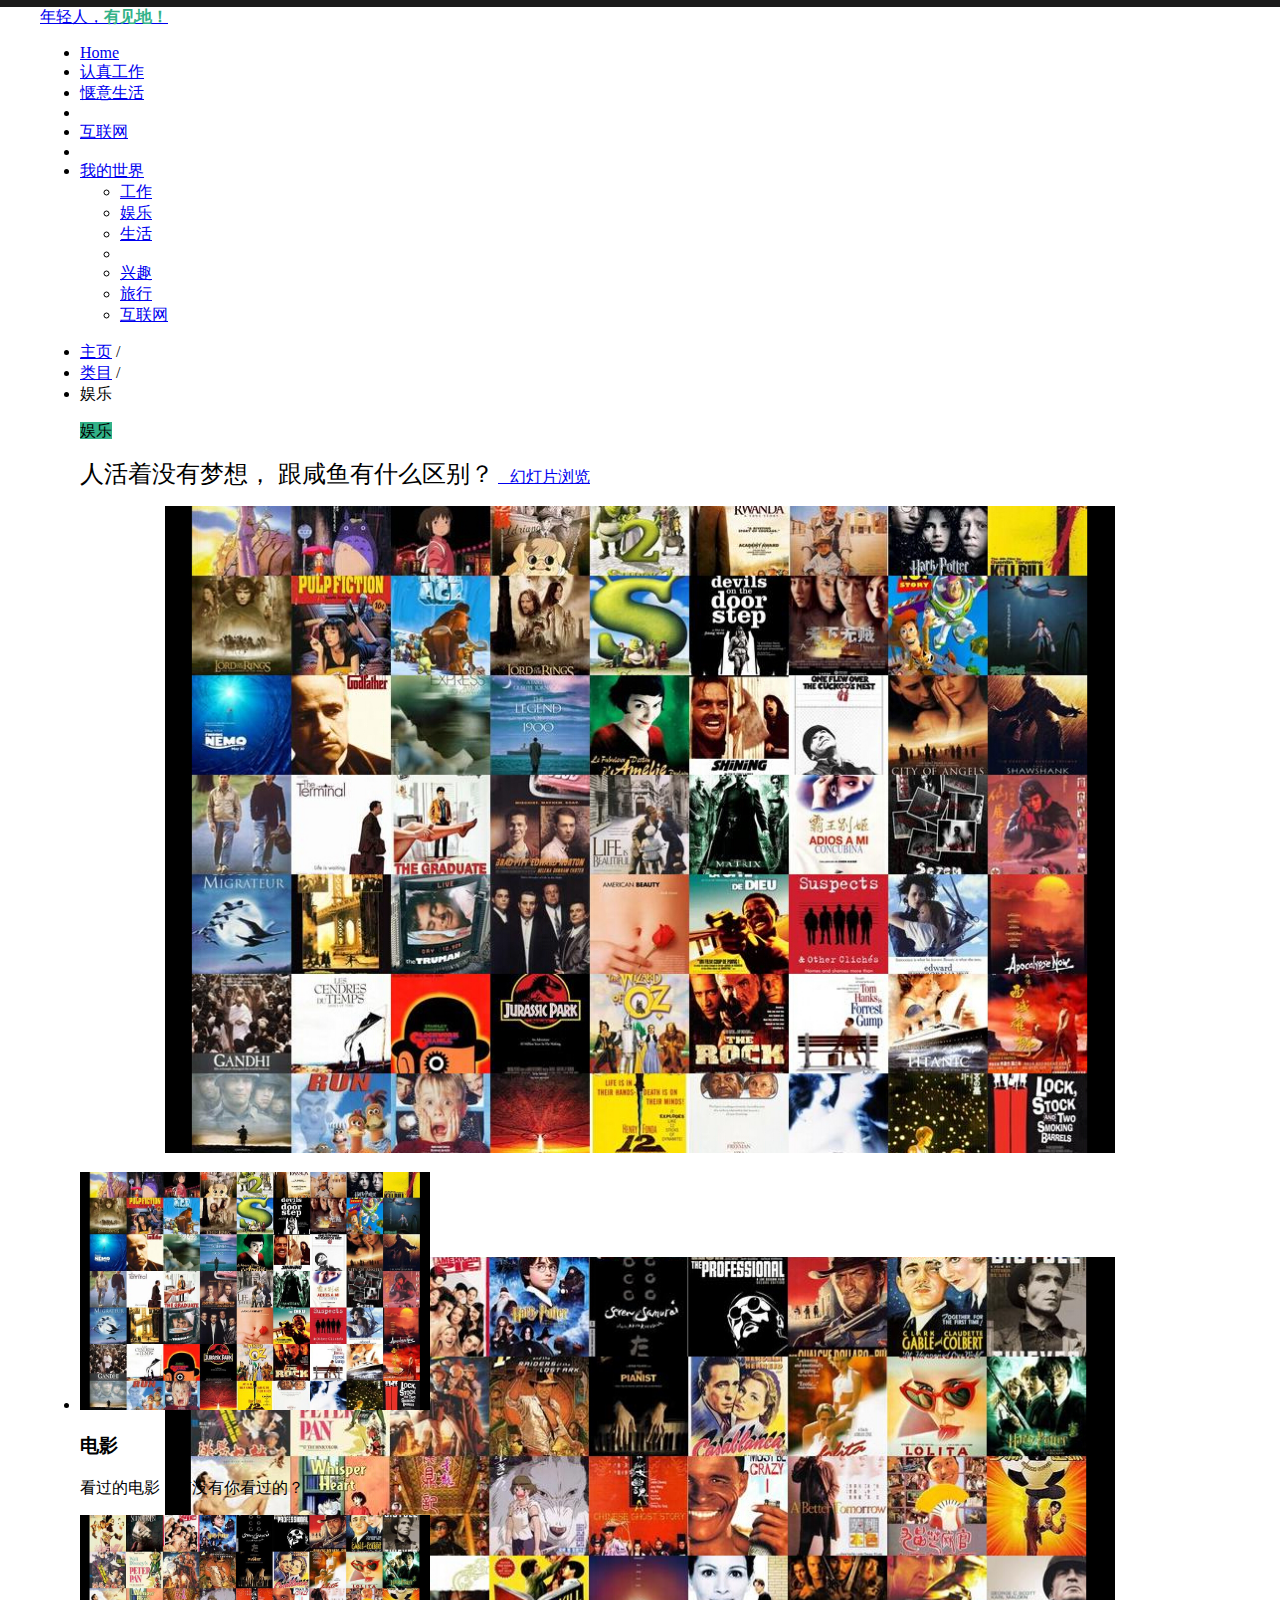
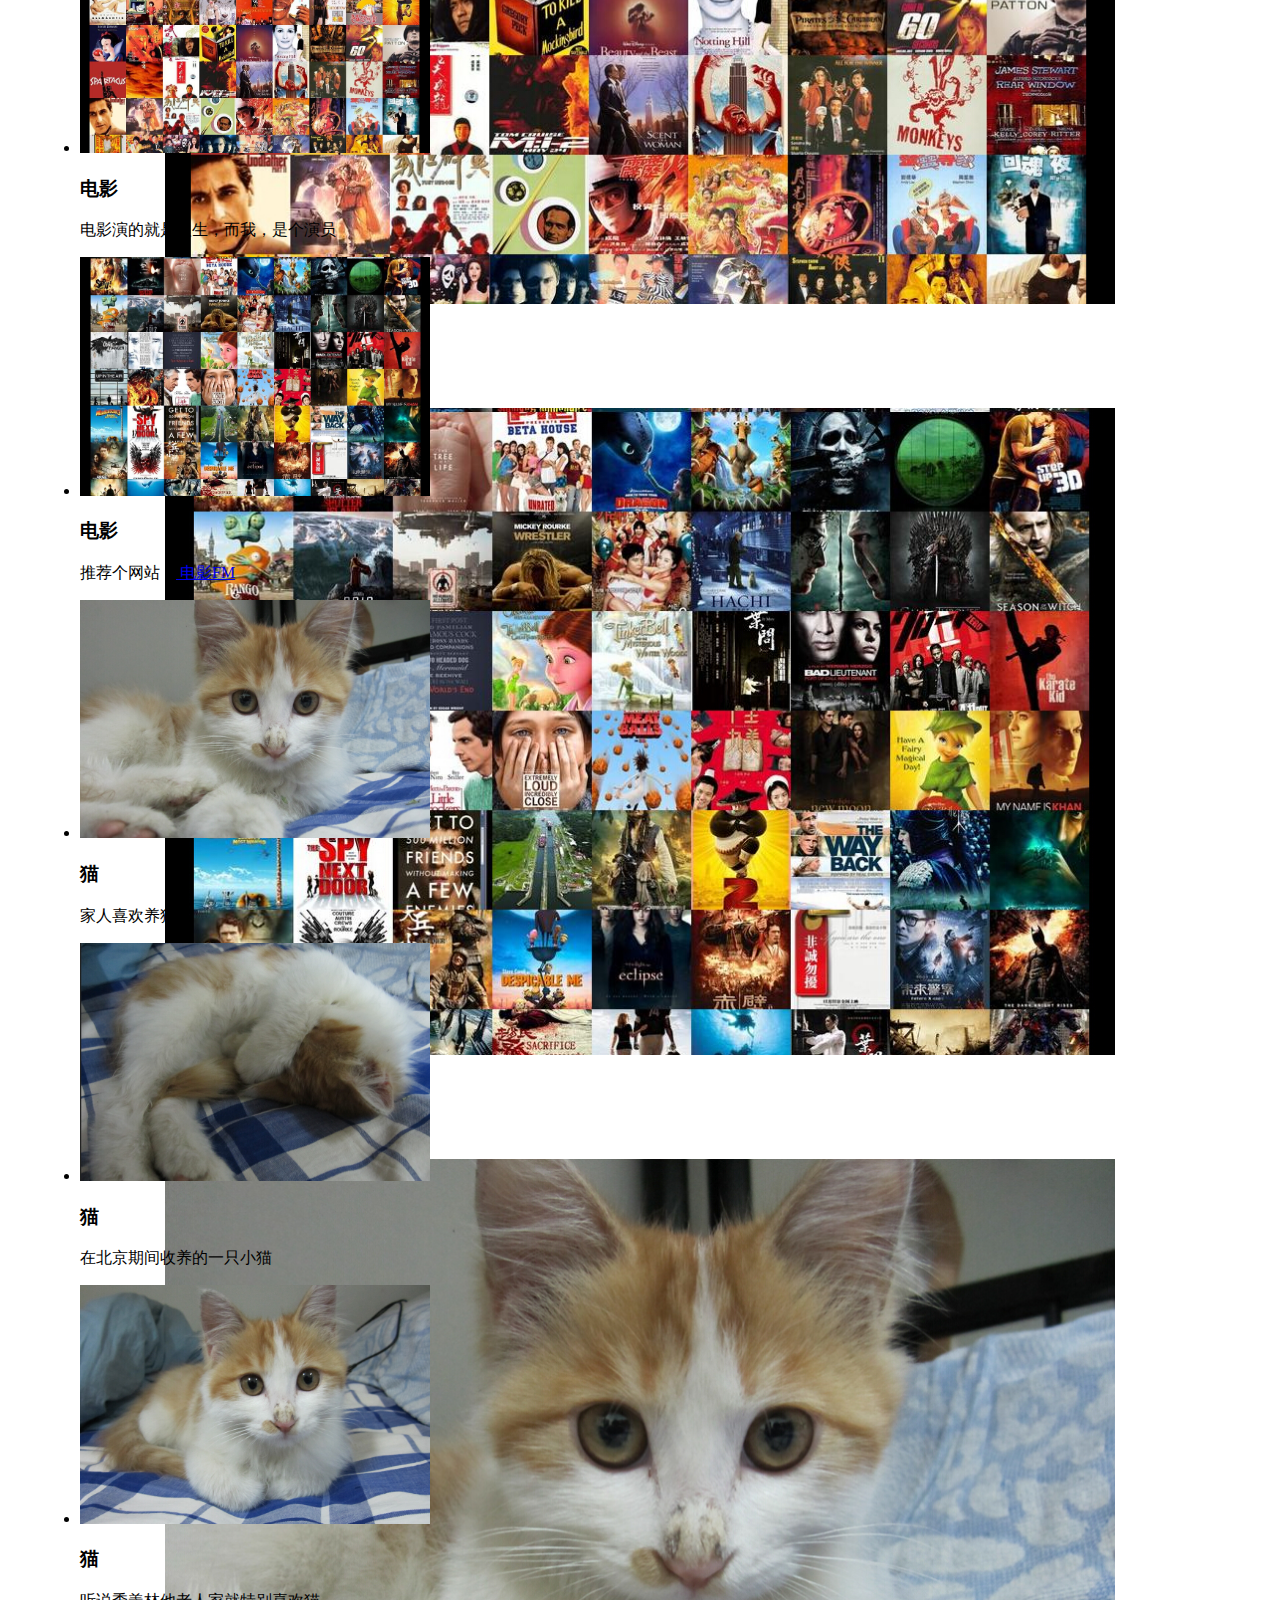
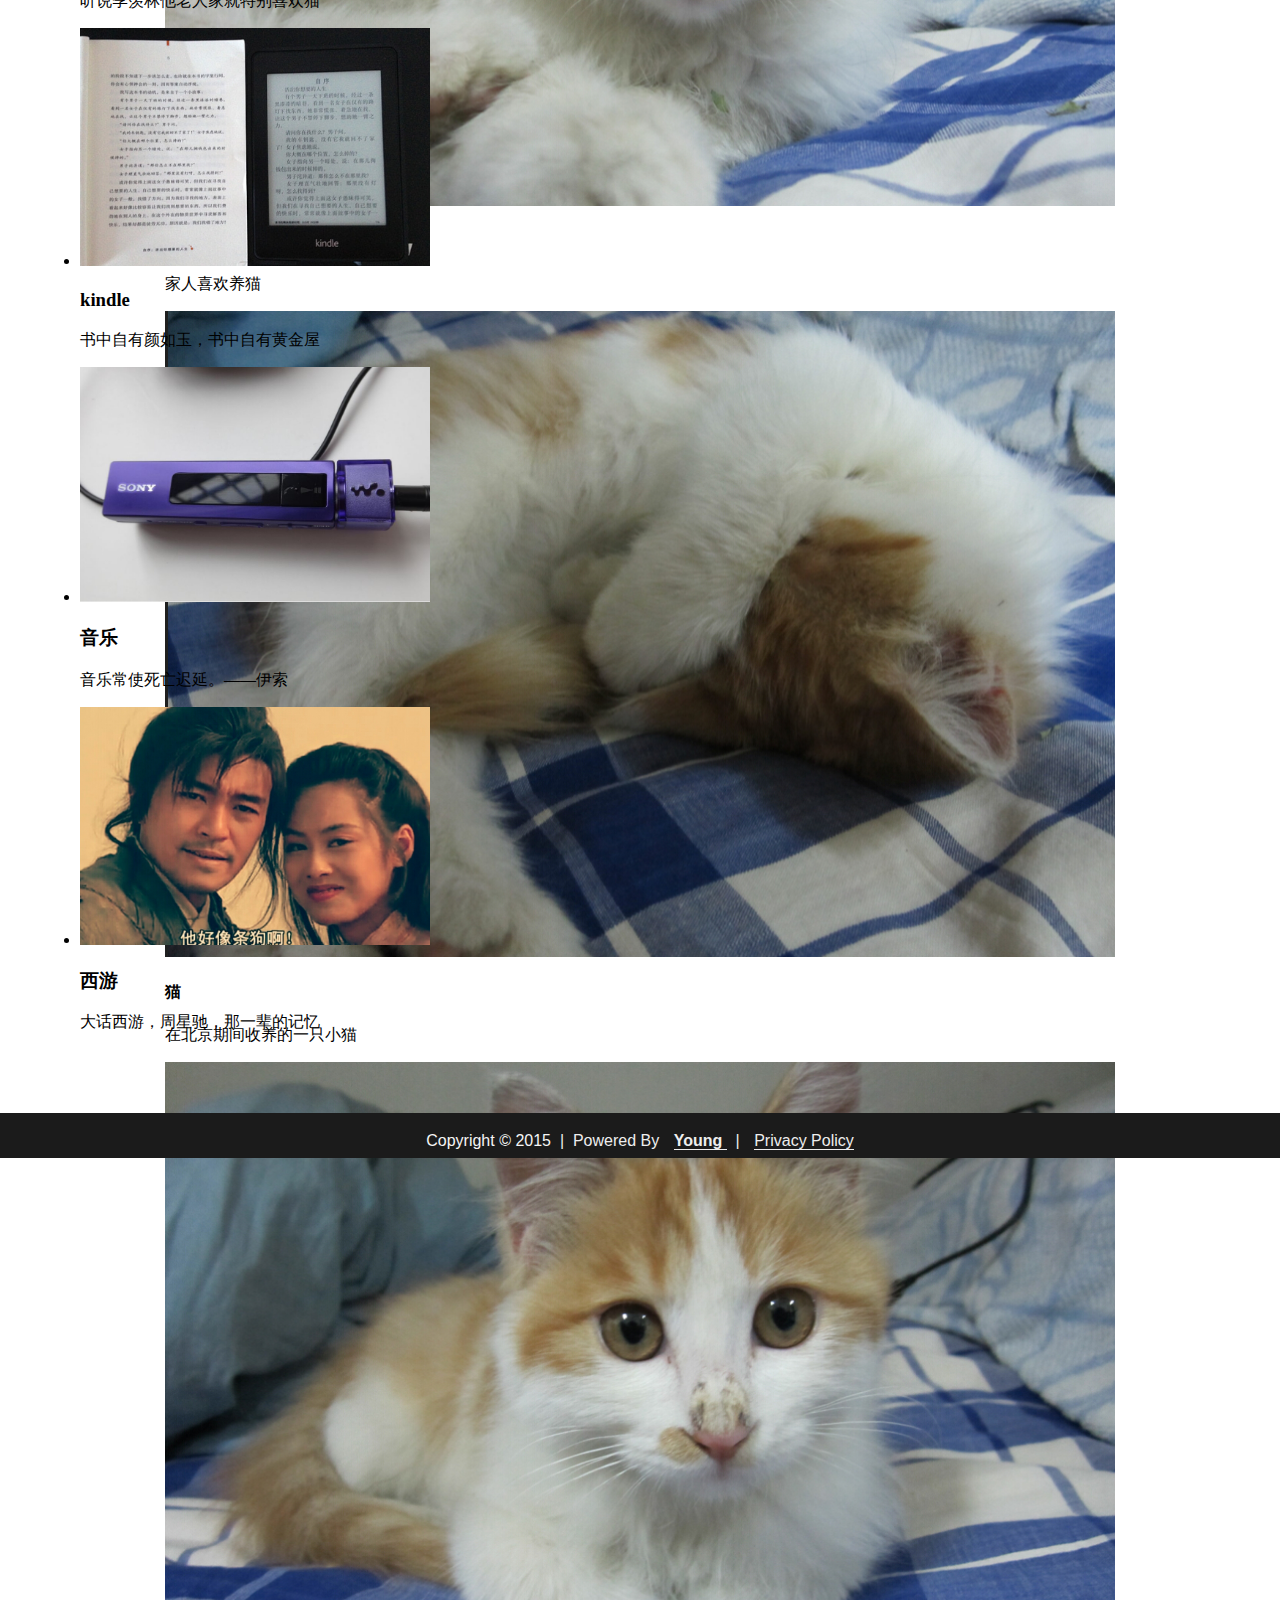
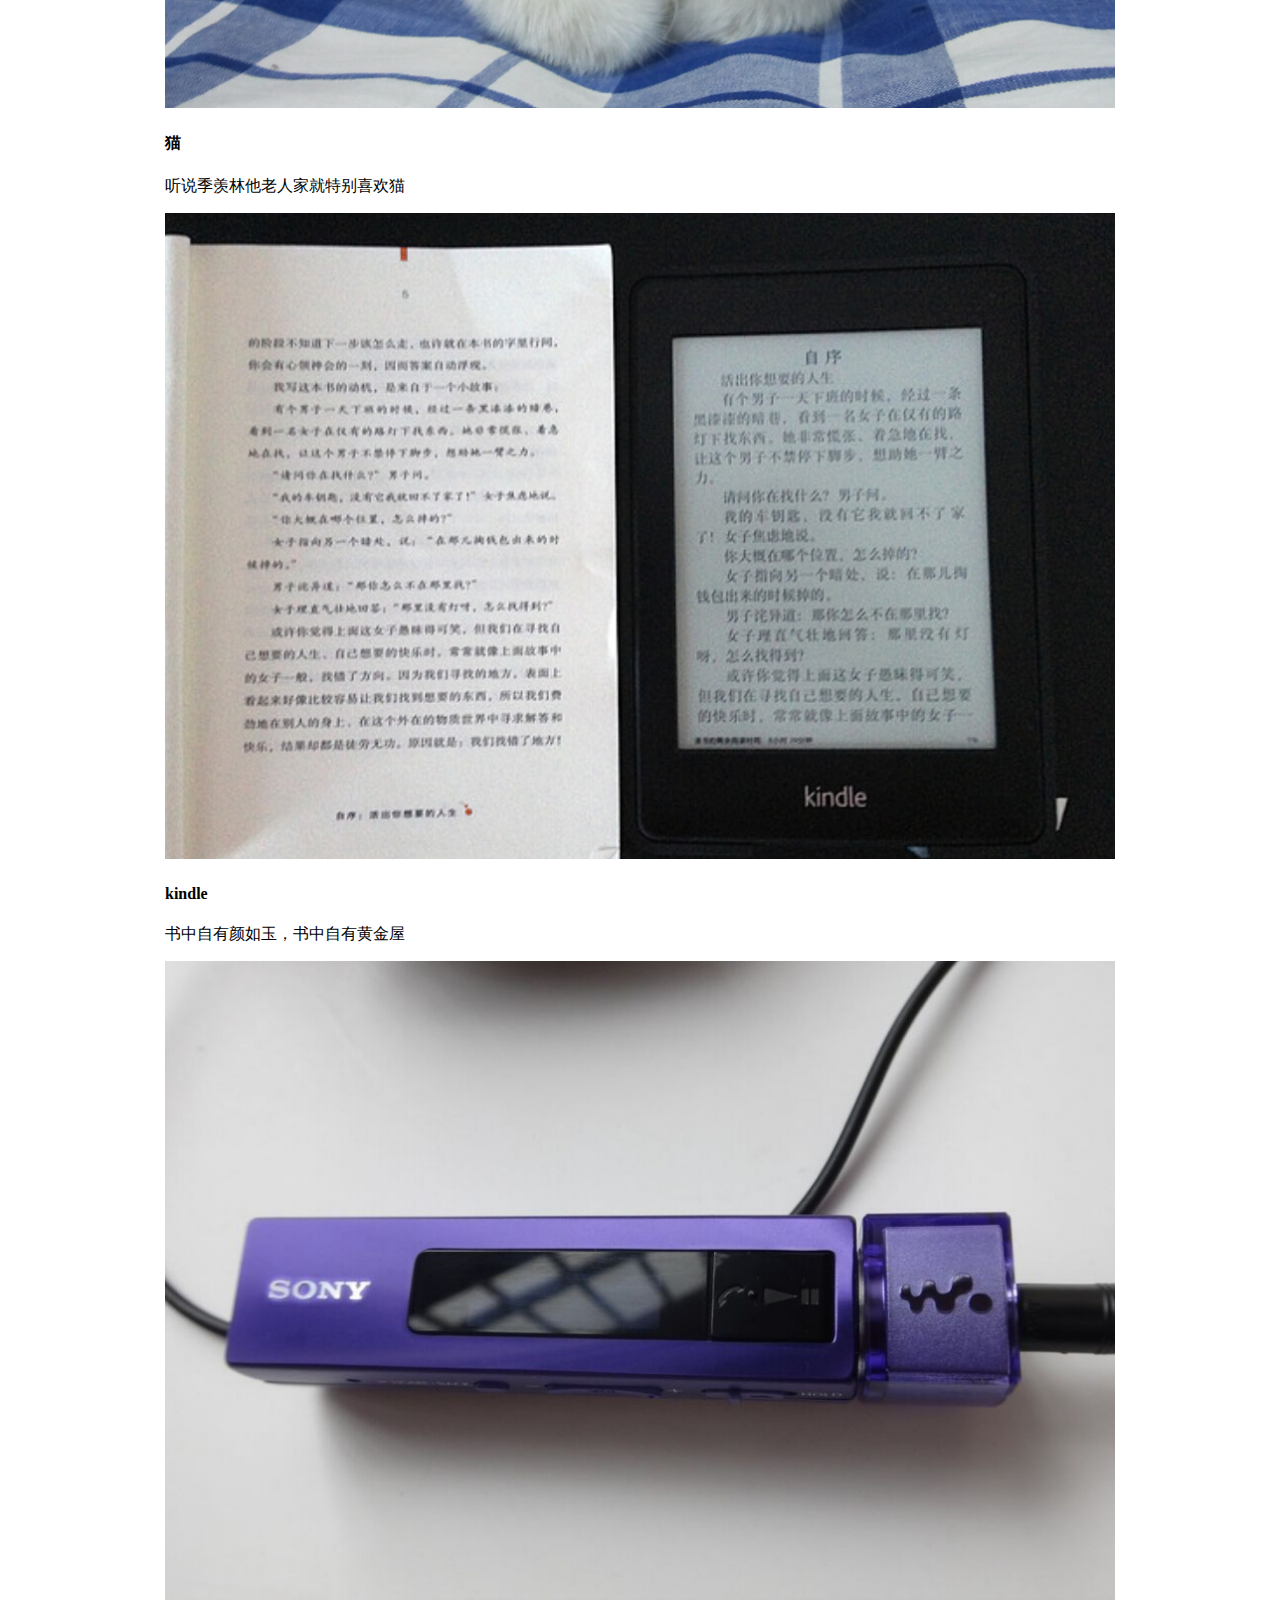
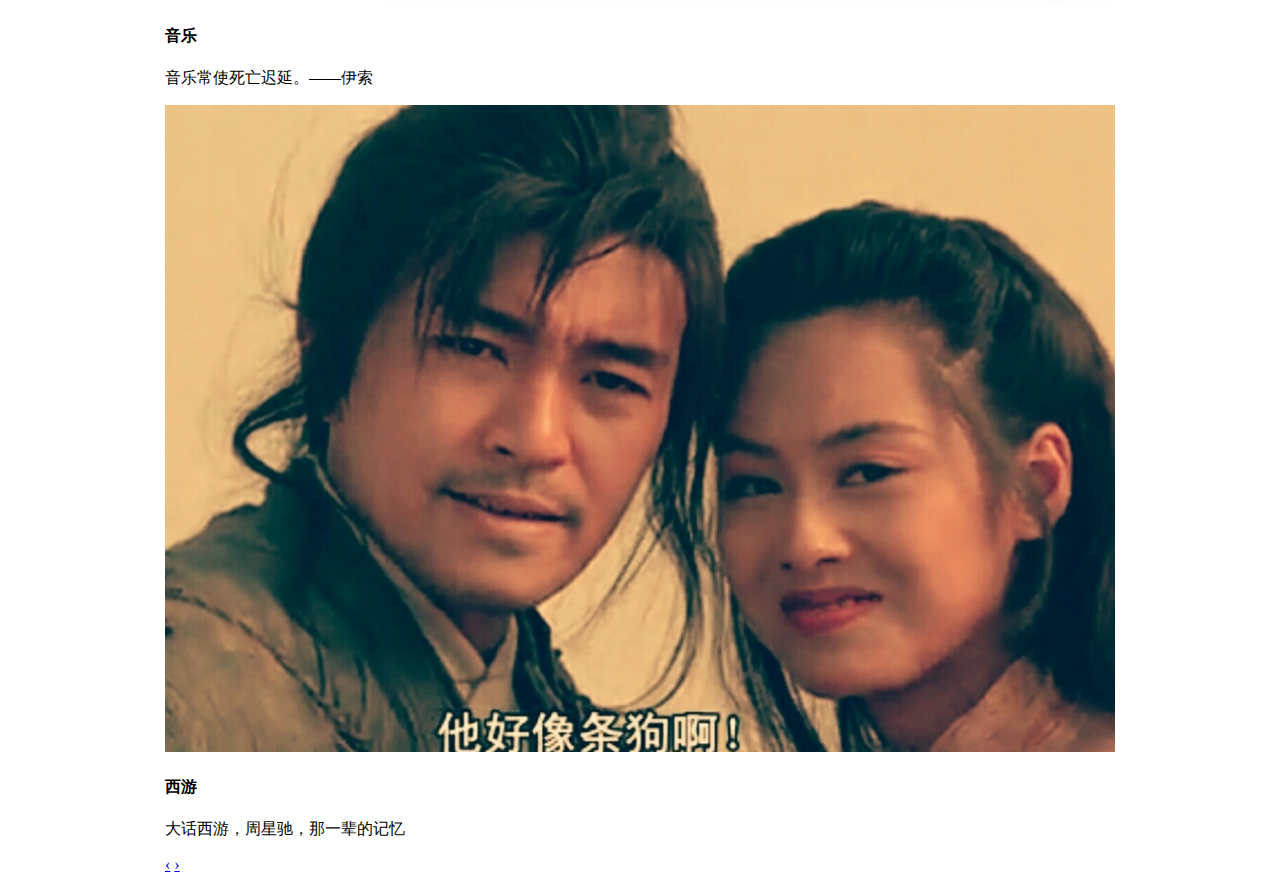
<file: entertainment.html>
﻿<!DOCTYPE html>
<html>
<head>
    <title>有见地！</title>
    <meta http-equiv="Content-Type" content="text/html; charset=UTF-8">
    <meta name="viewport" content="width=device-width, initial-scale=1.0">
    <meta name="title" content="有见地">
    <meta name="description" content="年轻人，有见地">
    <meta name="keywords" content="运动，旅游，科技">

    <link href="http://www.w3cschool.cc/try/bootstrap/layoutit/css/bootstrap-combined.min.css" rel="stylesheet">
    <link href="http://www.w3cschool.cc/try/bootstrap/layoutit/css/layoutit.css" rel="stylesheet">
    <link href="styles/footer.css" rel="stylesheet" />
    <!--[if lt IE 9]>
		<script src="http://apps.bdimg.com/libs/html5shiv/3.7/html5shiv.min.js"></script>
	<![endif]-->
    <link rel="shortcut icon" href="./img/favicon.png">
    <script type="text/javascript" src="./scripts/jquery.min.js"></script>
    <!--[if lt IE 9]>
	<script type="text/javascript" src="http://apps.bdimg.com/libs/jquery/1.9.1/jquery.min.js"></script>
	<![endif]-->
    <script type="text/javascript" src="./scripts/bootstrap.min.js"></script>
    <script type="text/javascript" src="./scripts/jquery-ui.min.js"></script>
    <script type="text/javascript" src="./scripts/jquery.ui.touch-punch.min.js"></script>
    <script type="text/javascript" src="./scripts/jquery.htmlClean.js"></script>
    <script type="text/javascript" src="./scripts/zh-cn.js"></script>
    <script type="text/javascript" src="./scripts/styles.js"></script>
    <style type="text/css">
        .center
        {
            min-height: 649px !important;
            cursor: auto;
            padding-top: 0px;
            padding-bottom: 0px;
            min-width: 800px !important;
            max-width: 1200px !important;
            margin-left: auto !important;
            margin-right: auto !important;
        }

        .item
        {
            min-height: 500px;
            min-width: 500px;
        }

            .item img
            {
                margin-left: auto;
                margin-right: auto;
                max-height: 650px;
                max-width: 950px;
            }

        .span4 .thumbnail img
        {
            max-height: 250px;
            max-width: 350px;
            width: 100%;
        }
    </style>
</head>
<body style="width: 100%; height: 100%; margin: 0; padding: 0; border: 0; border-top: 7px solid #1B1B1B;">
    <div class="container-fluid" style="padding-left: 0px; padding-right: 0px">
        <div class="row-fluid">
            <div class="center">
                <div class="navbar">
                    <div class="navbar-inner">
                        <div class="container-fluid">
                            <a data-target=".navbar-responsive-collapse" data-toggle="collapse" class="btn btn-navbar">
                                <span class="icon-bar"></span><span class="icon-bar"></span><span class="icon-bar"></span></a>
                            <a href="http://www.youjiandi.com" class="brand">年轻人，<strong style="color: #32B288">有见地！</strong></a>
                            <div class="nav-collapse collapse navbar-responsive-collapse">
                                <ul class="nav">
                                    <li class="active"><a href="http://www.youjiandi.com"><i class="icon-home"></i>Home</a></li>
                                    <li ><a href="work.html"><i class="icon-briefcase"></i>认真工作</a></li>
                                    <li ><a href="life.html"><i class="icon-music"></i>惬意生活</a></li>
                                    <li class="divider-vertical"></li>
                                    <li><a href="internet.html"><i class=" icon-globe"></i>互联网</a></li>
                                    <li class="divider-vertical"></li>
                                    <li class="dropdown"><a data-toggle="dropdown" class="dropdown-toggle" href="#"><i class="icon-user"></i>我的世界 <b class="caret"></b></a>
                                        <ul class="dropdown-menu">
                                            <li><a href="work.html">工作</a></li>
                                            <li><a href="entertainment.html">娱乐</a></li>
                                            <li><a href="life.html">生活</a></li>
                                            <li class="divider"></li>
                                            <!-- <li class="nav-header">标签</li>-->
                                            <li><a href="interest.html">兴趣</a></li>
                                            <li><a href="trip.html">旅行</a></li>
                                            <li><a href="internet.html">互联网</a></li>
                                        </ul>
                                    </li>
                                </ul>

                            </div>
                        </div>
                    </div>

                </div>
                <div class="view clearfix">
                    <ul class="breadcrumb">
                        <li><a href="http://youjiandi.com"><i class="icon-home"></i>主页</a> <span class="divider">/</span></li>
                        <li><a href="#">类目</a> <span class="divider">/</span></li>
                        <li class="active"><i class="icon-tag "></i>娱乐</li>
                    </ul>
                </div>
                <div class="view clearfix">
                    <blockquote>
                        <p><span class="label" style="background-color: #32B288;">娱乐</span></p>
                        <p><span style="color: rgb(153, 153, 153); font-size: 12px; line-height: 20px;"></span><span style="font-family: 'Microsoft YaHei'; font-size: x-large"> 人活着没有梦想， 跟咸鱼有什么区别？</span>  <a id="modal-930574" href="#modal-container-930574" role="button" class="btn btn-success pull-right" data-toggle="modal"><span class=" icon-eye-open"></span>&nbsp;&nbsp;&nbsp;幻灯片浏览</a></p>

                    </blockquote>
                </div>
                <div id="modal-container-930574" class="modal hide fade" tabindex="-1" role="dialog" aria-labelledby="myModalLabel" aria-hidden="true" style="background-color: transparent; border: 0px; box-shadow: 0px 0px 0px; border-radius: 0px; margin-left: auto; left: 0px; margin-right: auto; width: 100%; height: 100%">
                    <div class="modal-header" style="border-bottom: 0px;">
                    </div>
                    <div class="modal-body" style="height: 100%; max-height: 100%">
                        <div class="carousel slide" id="carousel-81225" style="margin-left: auto; margin-right: auto; max-height: 650px; max-width: 950px;">
                            <button type="button" class="close" data-dismiss="modal" aria-hidden="true" style="position: absolute; top: -10px; right: -30px; z-index: 100"><strong style="color: white;">X</strong></button>
                            <div class="carousel-inner">
                                <div class="item active ">
                                    <img src="img/entertainment/film1.jpg" class="img-responsive" />
                                    <div class="carousel-caption">
                                        <h4>电影</h4>
                                        <p>看过的电影，有没有你看过的？</p>
                                    </div>
                                </div>
                                <div class="item">
                                    <img src="img/entertainment/film2.jpg" class="img-responsive" />
                                    <div class="carousel-caption">
                                        <h4>电影</h4>
                                        <p>电影演的就是人生，而我，是个演员</p>
                                    </div>
                                </div>                              
                                <div class="item">
                                    <img src="img/entertainment/film3.jpg" class="img-responsive" />
                                    <div class="carousel-caption">
                                        <h4>电影</h4>
                                        <p>推荐个网站，<a href="http://dianying.fm/" target="_blank"> 电影FM</a></p>
                                    </div>
                                </div>
                                <div class="item">
                                    <img src="img/entertainment/mao1.jpg" class="img-responsive" />
                                    <div class="carousel-caption">
                                        <h4>猫</h4>
                                        <p>家人喜欢养猫</p>
                                    </div>
                                </div>
                                <div class="item">
                                    <img src="img/entertainment/mao2.jpg" class="img-responsive" />
                                    <div class="carousel-caption">
                                        <h4>猫</h4>
                                        <p>在北京期间收养的一只小猫</p>
                                    </div>
                                </div>
                                <div class="item">
                                    <img src="img/entertainment/mao3.jpg" class="img-responsive" />
                                    <div class="carousel-caption">
                                        <h4>猫</h4>
                                        <p>听说季羡林他老人家就特别喜欢猫</p>
                                    </div>
                                </div>
                                <div class="item">
                                    <img src="img/entertainment/kindle.jpg" class="img-responsive" />
                                    <div class="carousel-caption">
                                        <h4>kindle</h4>
                                        <p>书中自有颜如玉，书中自有黄金屋</p>
                                    </div>
                                </div>
                                <div class="item">
                                    <img src="img/entertainment/mp3.jpg" class="img-responsive" />
                                    <div class="carousel-caption">
                                        <h4>音乐</h4>
                                        <p>音乐常使死亡迟延。——伊索</p>
                                    </div>
                                </div>
                                <div class="item">
                                    <img src="img/entertainment/xiyou.jpg" class="img-responsive" />
                                    <div class="carousel-caption">
                                        <h4>西游</h4>
                                        <p>大话西游，周星驰，那一辈的记忆</p>
                                    </div>
                                </div>

                            </div>
                            <a data-slide="prev" href="#carousel-81225" class="left carousel-control">‹</a> <a data-slide="next" href="#carousel-81225" class="right carousel-control">›</a>
                        </div>
                    </div>
                </div>

                <div>
                    <ul class="thumbnails">
                        <li class="span4">
                            <div class="thumbnail">
                                <img alt="300x200" src="img/entertainment/film1.jpg">
                                <div class="caption">
                                    <h3>电影</h3>
                                    <p>看过的电影，有没有你看过的？</p><!--<p><a class="btn btn-success" href="http://jtp.cnki.net/" target="_blank">浏览</a> <a class="btn"  href="#">分享</a></p>-->
                                </div>
                            </div>
                        </li>
                        <li class="span4">
                            <div class="thumbnail">
                                <img alt="300x200" src="img/entertainment/film2.jpg">
                                <div class="caption">
                                    <h3>电影</h3>
                                    <p>
                                       电影演的就是人生，而我，是个演员
                                    </p>
                                    <!-- <p><a class="btn btn-primary" href="http://www.w3cschool.cc/try/bootstrap/layoutit/#">浏览</a> <a class="btn" href="http://www.w3cschool.cc/try/bootstrap/layoutit/#">分享</a></p>-->
                                </div>
                            </div>
                        </li>
                        <li class="span4">
                            <div class="thumbnail">
                                <img alt="300x200" src="img/entertainment/film3.jpg">
                                <div class="caption">
                                    <h3>电影</h3>
                                    <p>推荐个网站，<a href="http://dianying.fm/" target="_blank"> 电影FM</a><i class=" icon-hand-left"></i></p>
                                    <!--<p><a class="btn btn-primary" href="http://www.w3cschool.cc/try/bootstrap/layoutit/#">浏览</a> <a class="btn" href="http://www.w3cschool.cc/try/bootstrap/layoutit/#">分享</a></p>-->
                                </div>
                            </div>
                        </li>
                    </ul>
                    <ul class="thumbnails">

                        <li class="span4">
                            <div class="thumbnail">
                                <img alt="300x200" src="img/entertainment/mao1.jpg">
                                <div class="caption">
                                    <h3>猫</h3>
                                    <p>家人喜欢养猫</p>
                                    <!-- <p><a class="btn btn-primary" href="http://www.w3cschool.cc/try/bootstrap/layoutit/#">浏览</a> <a class="btn" href="http://www.w3cschool.cc/try/bootstrap/layoutit/#">分享</a></p>-->
                                </div>
                            </div>
                        </li>
                        <li class="span4">
                            <div class="thumbnail">
                                <img alt="300x200" src="img/entertainment/mao2.jpg">
                                <div class="caption">
                                    <h3>猫</h3>
                                    <p>在北京期间收养的一只小猫</p>
                                    <!--<p><a class="btn btn-primary" href="http://www.w3cschool.cc/try/bootstrap/layoutit/#">浏览</a> <a class="btn" href="http://www.w3cschool.cc/try/bootstrap/layoutit/#">分享</a></p>-->
                                </div>
                            </div>
                        </li>
                        <li class="span4">
                            <div class="thumbnail">
                                <img alt="300x200" src="img/entertainment/mao3.jpg">
                                <div class="caption">
                                    <h3>猫</h3>
                                    <p>听说季羡林他老人家就特别喜欢猫</p>
                                    <!--<p><a class="btn btn-primary" href="http://www.w3cschool.cc/try/bootstrap/layoutit/#">浏览</a> <a class="btn" href="http://www.w3cschool.cc/try/bootstrap/layoutit/#">分享</a></p>-->
                                </div>
                            </div>
                        </li>
                    </ul>
                    <ul class="thumbnails">

                        <li class="span4">
                            <div class="thumbnail">
                                <img alt="300x200" src="img/entertainment/kindle.jpg">
                                <div class="caption">
                                    <h3>kindle</h3>
                                    <p>书中自有颜如玉，书中自有黄金屋</p>
                                    <!-- <p><a class="btn btn-primary" href="http://www.w3cschool.cc/try/bootstrap/layoutit/#">浏览</a> <a class="btn" href="http://www.w3cschool.cc/try/bootstrap/layoutit/#">分享</a></p>-->
                                </div>
                            </div>
                        </li>                        
                        <li class="span4">
                            <div class="thumbnail">
                                <img alt="300x200" src="img/entertainment/mp3.jpg">
                                <div class="caption">
                                    <h3>音乐</h3>
                                    <p>音乐常使死亡迟延。——伊索</p>
                                    <!--<p><a class="btn btn-primary" href="http://www.w3cschool.cc/try/bootstrap/layoutit/#">浏览</a> <a class="btn" href="http://www.w3cschool.cc/try/bootstrap/layoutit/#">分享</a></p>-->
                                </div>
                            </div>
                        </li>
                        <li class="span4">
                            <div class="thumbnail">
                                <img alt="300x200" src="img/entertainment/xiyou.jpg">
                                <div class="caption">
                                    <h3>西游</h3>
                                    <p>大话西游，周星驰，那一辈的记忆</p>
                                    <!--<p><a class="btn btn-primary" href="http://www.w3cschool.cc/try/bootstrap/layoutit/#">浏览</a> <a class="btn" href="http://www.w3cschool.cc/try/bootstrap/layoutit/#">分享</a></p>-->
                                </div>
                            </div>
                        </li>
                    </ul>
                </div>
            </div>
        </div>
    </div>
    <div style="clear: both"></div>
    <footer style="background-color: #1B1B1B; height: 45px; vertical-align: central">
        <p style="text-align: center; line-height: 35px;"><span style="color: whitesmoke">Copyright © 2015</span>  &nbsp;|&nbsp; Powered By <a href="aboutme.html"><strong>Young </strong></a>&nbsp; | <a href="policy.html">Privacy Policy</a> </p>
    </footer>
    <script>
        $(function () {
            $("#carousel-81225").carousel('pause');
        });
    </script>
</body>
</html>
</file>
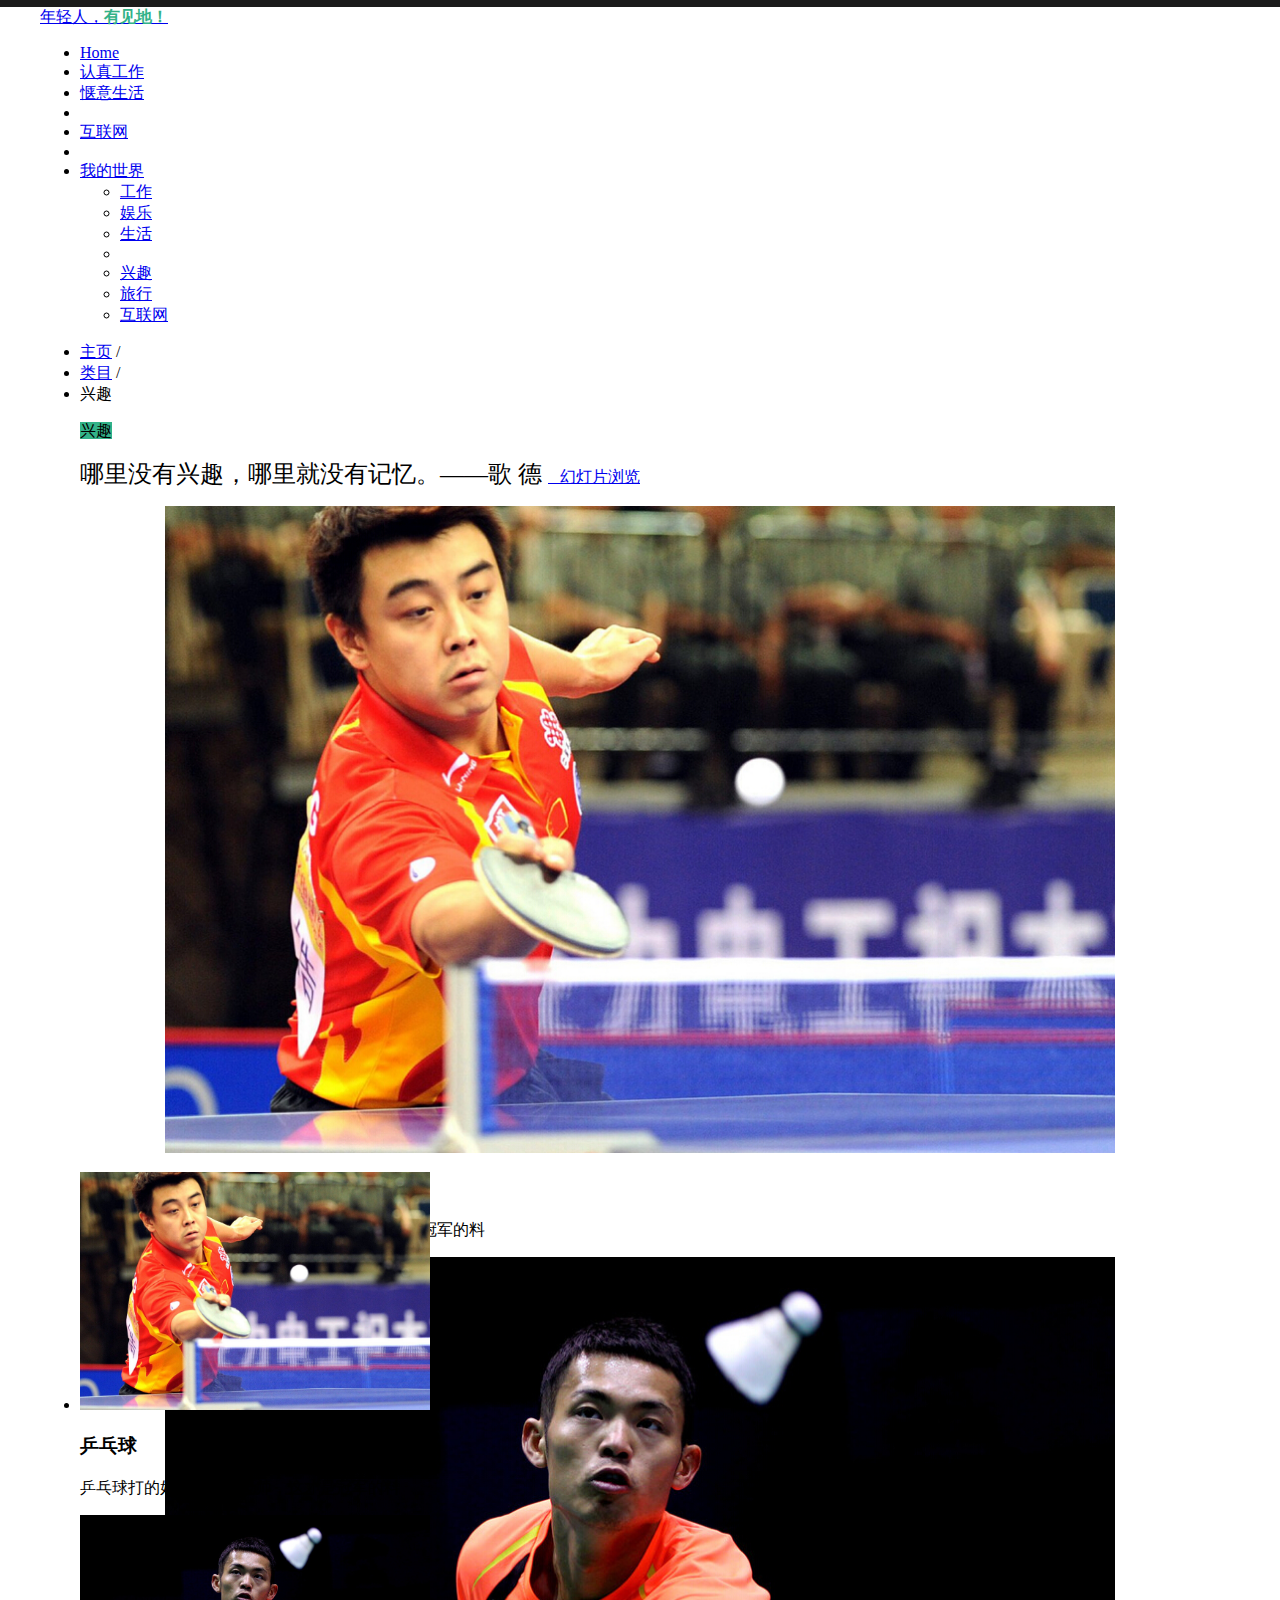
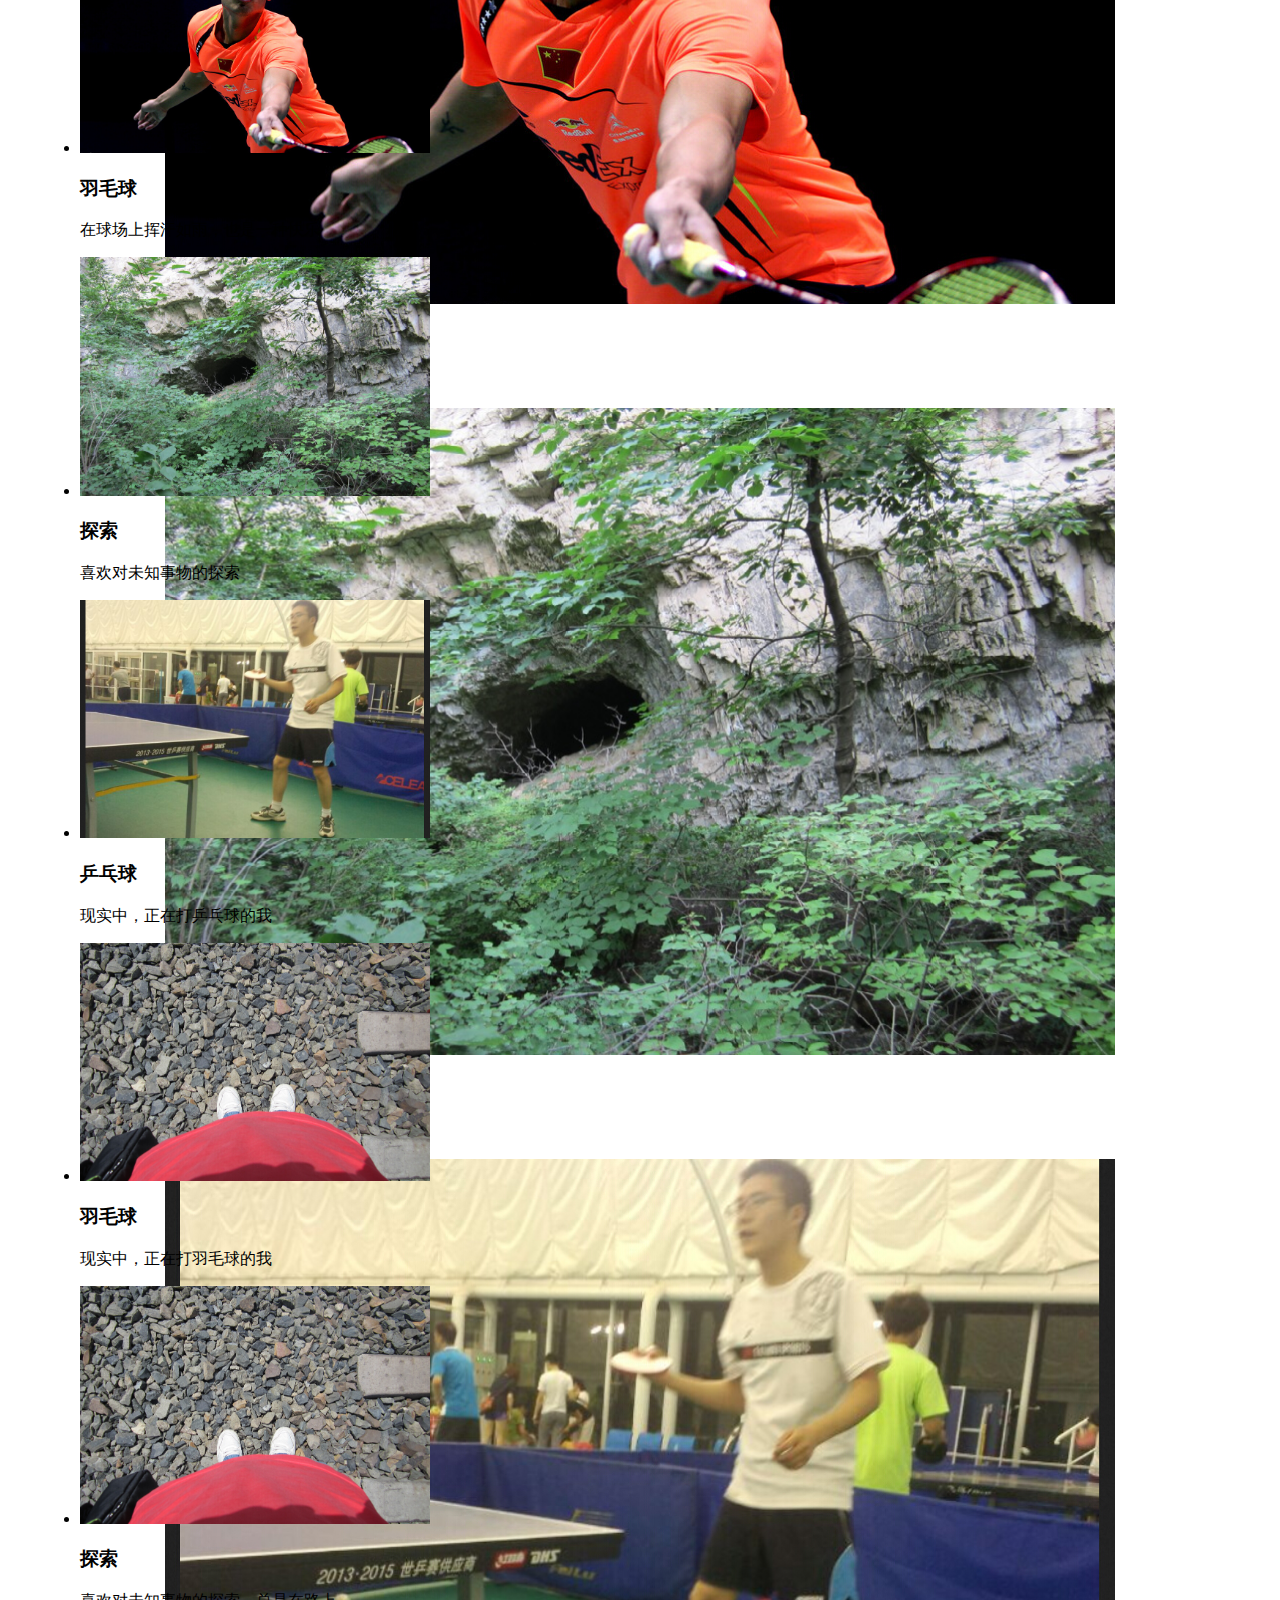
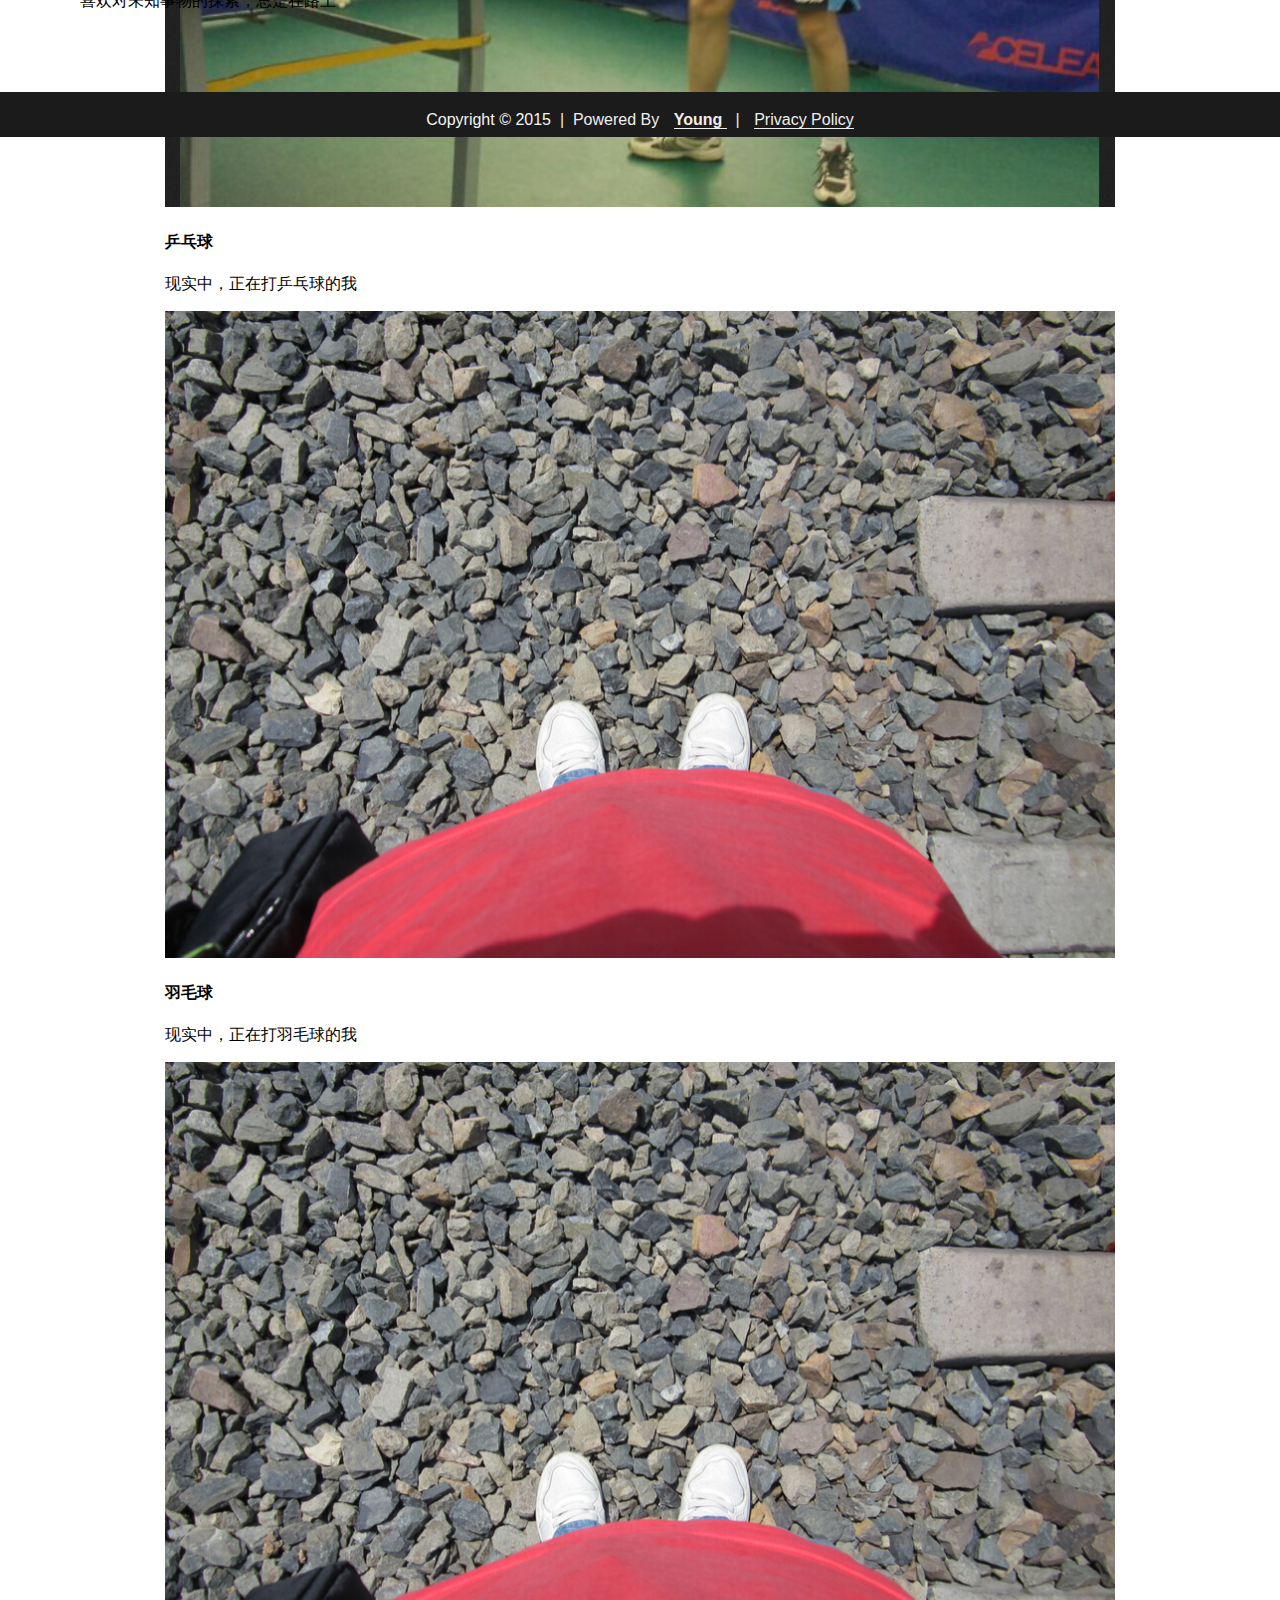
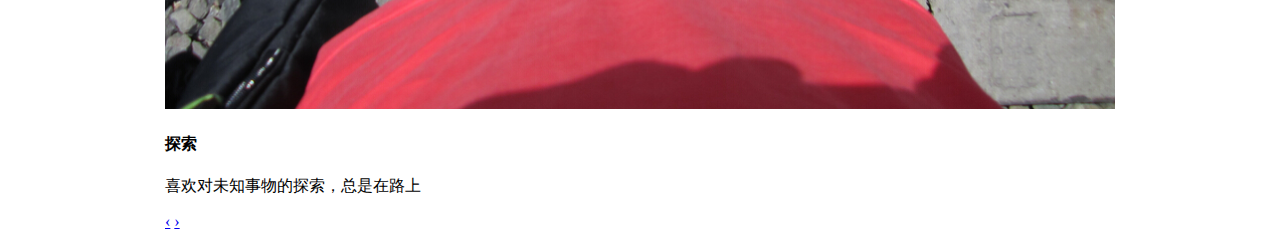
<file: interest.html>
﻿<!DOCTYPE html>
<html>
<head>
    <title>有见地！</title>
    <meta http-equiv="Content-Type" content="text/html; charset=UTF-8">
    <meta name="viewport" content="width=device-width, initial-scale=1.0">
    <meta name="title" content="有见地">
    <meta name="description" content="年轻人，有见地">
    <meta name="keywords" content="运动，旅游，科技">

    <link href="http://www.w3cschool.cc/try/bootstrap/layoutit/css/bootstrap-combined.min.css" rel="stylesheet">
     <link href="http://www.w3cschool.cc/try/bootstrap/layoutit/css/layoutit.css" rel="stylesheet"> 
    <link href="styles/footer.css" rel="stylesheet" />
    <!--[if lt IE 9]>
		<script src="http://apps.bdimg.com/libs/html5shiv/3.7/html5shiv.min.js"></script>
	<![endif]-->
    <link rel="shortcut icon" href="./img/favicon.png">
    <script type="text/javascript" src="./scripts/jquery.min.js"></script>
    <!--[if lt IE 9]>
	<script type="text/javascript" src="http://apps.bdimg.com/libs/jquery/1.9.1/jquery.min.js"></script>
	<![endif]-->
    <script type="text/javascript" src="./scripts/bootstrap.min.js"></script>
    <script type="text/javascript" src="./scripts/jquery-ui.min.js"></script>
    <script type="text/javascript" src="./scripts/jquery.ui.touch-punch.min.js"></script>
    <script type="text/javascript" src="./scripts/jquery.htmlClean.js"></script>
    <script type="text/javascript" src="./scripts/zh-cn.js"></script>
    <script type="text/javascript" src="./scripts/styles.js"></script>
    <style type="text/css">
        .center
        {
            min-height: 649px !important;
            cursor: auto;
            padding-top: 0px;
            padding-bottom: 0px;
            min-width: 800px !important;
            max-width: 1200px !important;
            margin-left: auto !important;
            margin-right: auto !important;
        }

        .item
        {
            min-height: 500px;
            min-width: 500px;
        }

            .item img
            {
                margin-left: auto;
                margin-right: auto;
                max-height: 650px;
                max-width: 950px;
            }

        .span4 .thumbnail img
        {
            max-height: 250px;
            max-width: 350px;
            width: 100%;
        }
    </style>
</head>
<body style="width: 100%; height: 100%; margin: 0; padding: 0; border: 0; border-top: 7px solid #1B1B1B;">
    <div class="container-fluid" style="padding-left: 0px; padding-right: 0px">
        <div class="row-fluid">
            <div class="center">
                <div class="navbar">
                    <div class="navbar-inner">
                        <div class="container-fluid">
                            <a data-target=".navbar-responsive-collapse" data-toggle="collapse" class="btn btn-navbar">
                                <span class="icon-bar"></span><span class="icon-bar"></span><span class="icon-bar"></span></a>
                            <a href="http://www.youjiandi.com" class="brand">年轻人，<strong style="color: #32B288">有见地！</strong></a>
                            <div class="nav-collapse collapse navbar-responsive-collapse">
                                <ul class="nav">
                                    <li class="active"><a href="http://www.youjiandi.com"><i class="icon-home"></i>Home</a></li>
                                    <li><a href="work.html"><i class="icon-briefcase"></i>认真工作</a></li>
                                    <li><a href="life.html"><i class="icon-music"></i>惬意生活</a></li>
                                    <li class="divider-vertical"></li>
                                    <li><a href="internet.html"><i class=" icon-globe"></i>互联网</a></li>
                                    <li class="divider-vertical"></li>
                                    <li class="dropdown"><a data-toggle="dropdown" class="dropdown-toggle" href="#"><i class="icon-user"></i>我的世界 <b class="caret"></b></a>
                                        <ul class="dropdown-menu">
                                            <li><a href="work.html">工作</a></li>
                                            <li><a href="entertainment.html">娱乐</a></li>
                                            <li><a href="life.html">生活</a></li>
                                            <li class="divider"></li>
                                            <!-- <li class="nav-header">标签</li>-->
                                            <li><a href="interest.html">兴趣</a></li>
                                            <li><a href="trip.html">旅行</a></li>
                                            <li><a href="internet.html">互联网</a></li>
                                        </ul>
                                    </li>
                                </ul>

                            </div>
                        </div>
                    </div>

                </div>
                <div class="view clearfix">
                    <ul class="breadcrumb">
                        <li><a href="http://youjiandi.com"><i class="icon-home"></i>主页</a> <span class="divider">/</span></li>
                        <li><a href="#">类目</a> <span class="divider">/</span></li>
                        <li class="active"><i class="icon-tag "></i>兴趣</li>
                    </ul>
                </div>
                <div class="view clearfix">
                    <blockquote>
                        <p><span class="label" style="background-color: #32B288;">兴趣</span></p>
                        <p><span style="color: rgb(153, 153, 153); font-size: 12px; line-height: 20px;"></span><span style="font-family: 'Microsoft YaHei'; font-size: x-large">哪里没有兴趣，哪里就没有记忆。——歌 德 </span><a id="modal-930574" href="#modal-container-930574" role="button" class="btn btn-success pull-right" data-toggle="modal"><span class=" icon-eye-open"></span>&nbsp;&nbsp;&nbsp;幻灯片浏览</a></p>

                    </blockquote>
                </div>
                <div id="modal-container-930574" class="modal hide fade" tabindex="-1" role="dialog" aria-labelledby="myModalLabel" aria-hidden="true" style="background-color: transparent; border: 0px; box-shadow: 0px 0px 0px; border-radius: 0px; margin-left: auto; left: 0px; margin-right: auto; width: 100%; height: 100%">
                    <div class="modal-header" style="border-bottom: 0px;">
                    </div>
                    <div class="modal-body" style="height: 100%; max-height: 100%">
                        <div class="carousel slide" id="carousel-81225" style="margin-left: auto; margin-right: auto; max-height: 650px; max-width: 950px;">
                            <button type="button" class="close" data-dismiss="modal" aria-hidden="true" style="position: absolute; top: -10px; right: -30px; z-index: 100"><strong style="color: white;">X</strong></button>
                            <div class="carousel-inner">
                                <div class="item active ">
                                    <img src="img/interest/qqp.jpg" class="img-responsive" />
                                    <div class="carousel-caption">
                                        <h4>乒乓球</h4>
                                        <p>乒乓球打的好，人长的也帅，这才是冠军的料</p>
                                    </div>
                                </div>
                                <div class="item">
                                    <img src="img/interest/ymq.jpg" class="img-responsive" />
                                    <div class="carousel-caption">
                                        <h4>羽毛球</h4>
                                        <p>在球场上挥汗如雨，也是一种快乐</p>
                                    </div>
                                </div>
                                <div class="item">
                                    <img src="img/interest/trip.jpg" class="img-responsive" />
                                    <div class="carousel-caption">
                                        <h4>探索</h4>
                                        <p>喜欢对未知事物的探索</p>
                                    </div>
                                </div>
                                <div class="item">
                                    <img src="img/interest/ppqm.jpg" class="img-responsive" />
                                    <div class="carousel-caption">
                                        <h4>乒乓球</h4>
                                        <p>现实中，正在打乒乓球的我</p>
                                    </div>
                                </div>
                                <div class="item">
                                    <img src="img/interest/me.jpg" class="img-responsive" />
                                    <div class="carousel-caption">
                                        <h4>羽毛球</h4>
                                        <p>现实中，正在打羽毛球的我</p>
                                    </div>
                                </div>
                                <div class="item">
                                    <img src="img/interest/me.jpg" class="img-responsive" />
                                    <div class="carousel-caption">
                                        <h4>探索</h4>
                                        <p>喜欢对未知事物的探索，总是在路上</p>
                                    </div>
                                </div>

                            </div>
                            <a data-slide="prev" href="#carousel-81225" class="left carousel-control">‹</a> <a data-slide="next" href="#carousel-81225" class="right carousel-control">›</a>
                        </div>
                    </div>
                </div>

                <div>
                    <ul class="thumbnails">
                        <li class="span4">
                            <div class="thumbnail">
                                <img alt="300x200" src="img/interest/qqp.jpg">
                                <div class="caption">
                                    <h3>乒乓球</h3>
                                    <p>乒乓球打的好，人长的也帅，这才是冠军的料</p>
                                    <!--<p><a class="btn btn-success" href="http://jtp.cnki.net/" target="_blank">浏览</a> <a class="btn"  href="#">分享</a></p>-->
                                </div>
                            </div>
                        </li>
                        <li class="span4">
                            <div class="thumbnail">
                                <img alt="300x200" src="img/interest/ymq.jpg">
                                <div class="caption">
                                    <h3>羽毛球</h3>
                                    <p>
                                        在球场上挥汗如雨，也是一种快乐
                                    </p>
                                    <!-- <p><a class="btn btn-primary" href="http://www.w3cschool.cc/try/bootstrap/layoutit/#">浏览</a> <a class="btn" href="http://www.w3cschool.cc/try/bootstrap/layoutit/#">分享</a></p>-->
                                </div>
                            </div>
                        </li>
                        <li class="span4">
                            <div class="thumbnail">
                                <img alt="300x200" src="img/interest/trip.jpg">
                                <div class="caption">
                                    <h3>探索</h3>
                                    <p>喜欢对未知事物的探索</p>
                                    <!--<p><a class="btn btn-primary" href="http://www.w3cschool.cc/try/bootstrap/layoutit/#">浏览</a> <a class="btn" href="http://www.w3cschool.cc/try/bootstrap/layoutit/#">分享</a></p>-->
                                </div>
                            </div>
                        </li>
                    </ul>
                    <ul class="thumbnails">
                        <li class="span4">
                            <div class="thumbnail">
                                <img alt="300x200" src="img/interest/ppqm.jpg">
                                <div class="caption">
                                    <h3>乒乓球</h3>
                                    <p>现实中，正在打乒乓球的我</p>
                                    <!--<p><a class="btn btn-success" href="http://jtp.cnki.net/" target="_blank">浏览</a> <a class="btn"  href="#">分享</a></p>-->
                                </div>
                            </div>
                        </li>
                        <li class="span4">
                            <div class="thumbnail">
                                <img alt="300x200" src="img/interest/me.jpg">
                                <div class="caption">
                                    <h3>羽毛球</h3>
                                    <p>
                                        现实中，正在打羽毛球的我
                                    </p>
                                    <!-- <p><a class="btn btn-primary" href="http://www.w3cschool.cc/try/bootstrap/layoutit/#">浏览</a> <a class="btn" href="http://www.w3cschool.cc/try/bootstrap/layoutit/#">分享</a></p>-->
                                </div>
                            </div>
                        </li>
                        <li class="span4">
                            <div class="thumbnail">
                                <img alt="300x200" src="img/interest/me.jpg">
                                <div class="caption">
                                    <h3>探索</h3>
                                    <p>喜欢对未知事物的探索，总是在路上</p>
                                    <!--<p><a class="btn btn-primary" href="http://www.w3cschool.cc/try/bootstrap/layoutit/#">浏览</a> <a class="btn" href="http://www.w3cschool.cc/try/bootstrap/layoutit/#">分享</a></p>-->
                                </div>
                            </div>
                        </li>
                    </ul>
                </div>
            </div>
        </div>
    </div>
    <div style="clear: both"></div>
    <footer style="background-color: #1B1B1B; height: 45px; vertical-align: central">
        <p style="text-align: center; line-height: 35px;"><span style="color: whitesmoke">Copyright © 2015</span>  &nbsp;|&nbsp; Powered By <a href="aboutme.html"><strong>Young </strong></a>&nbsp; | <a href="policy.html">Privacy Policy</a> </p>
    </footer>
    <script>
        $(function () {
            $("#carousel-81225").carousel('pause');
        });
    </script>
</body>
</html>
</file>
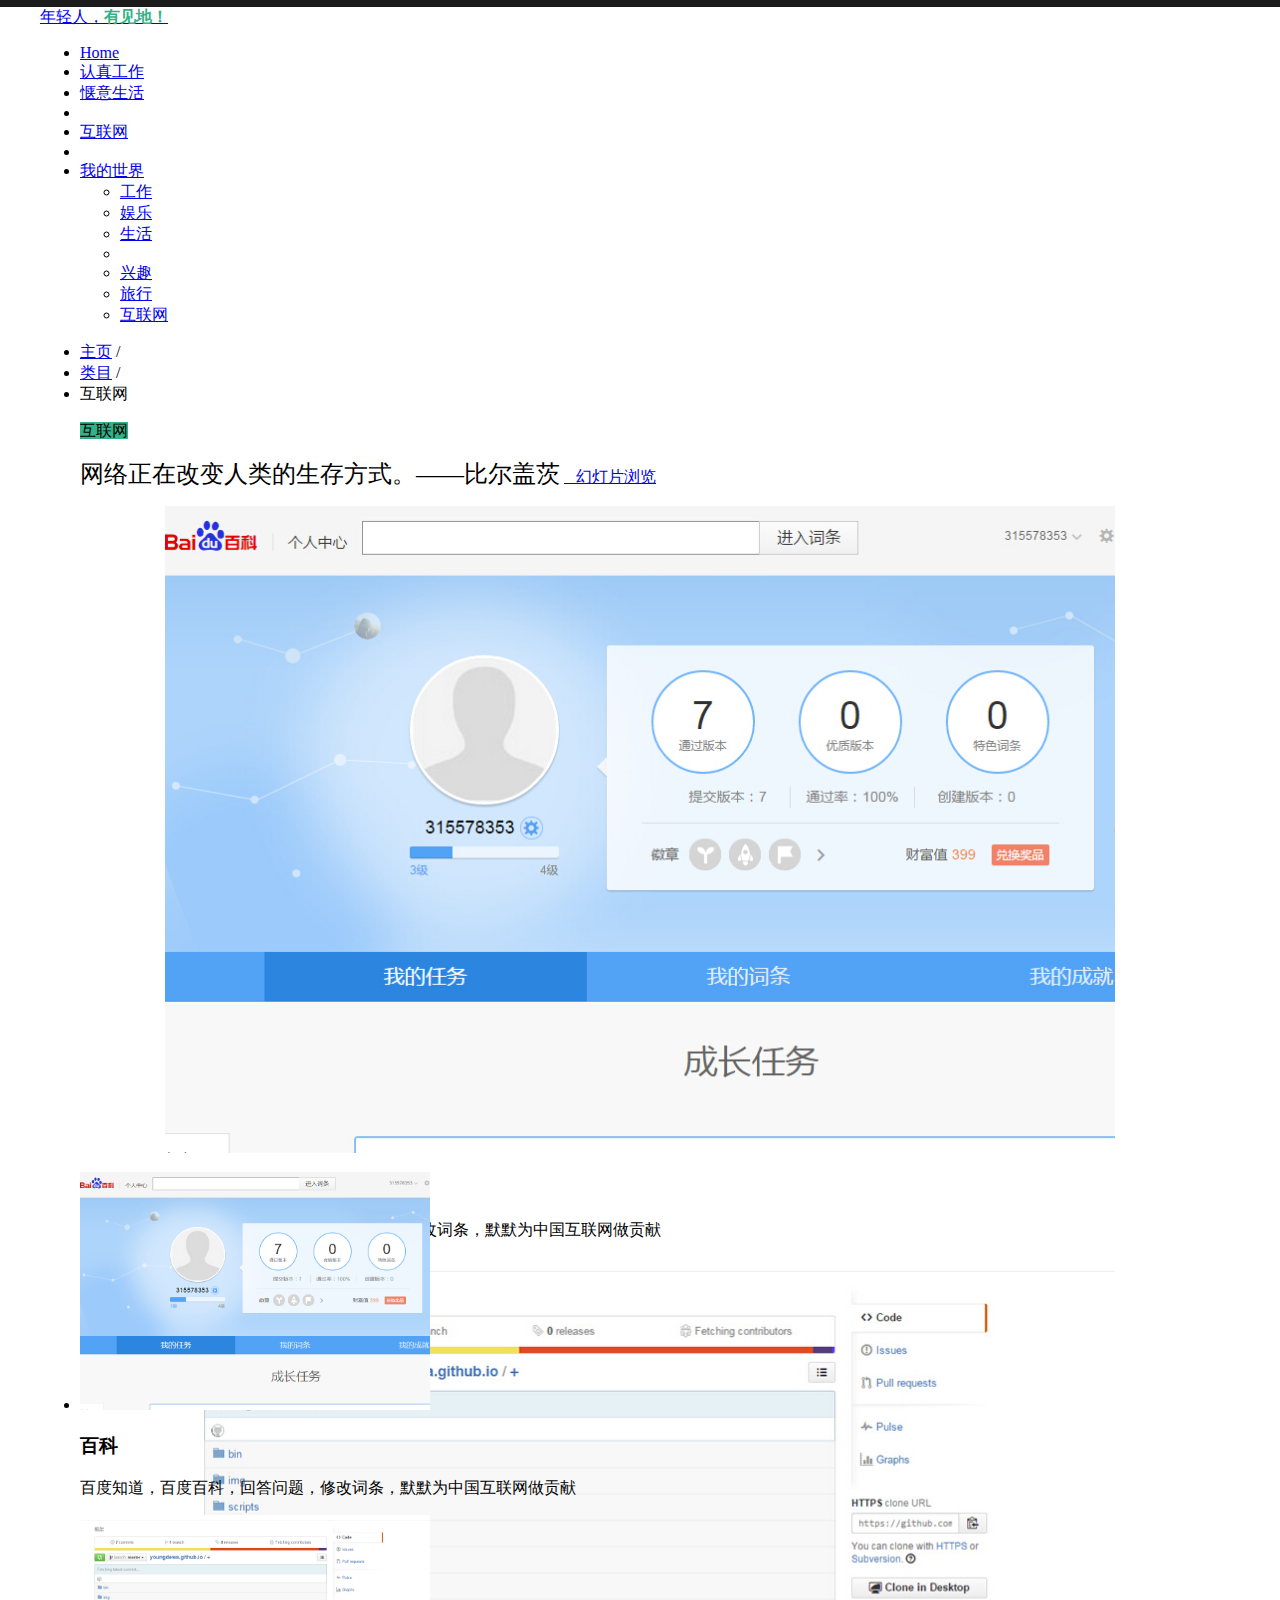
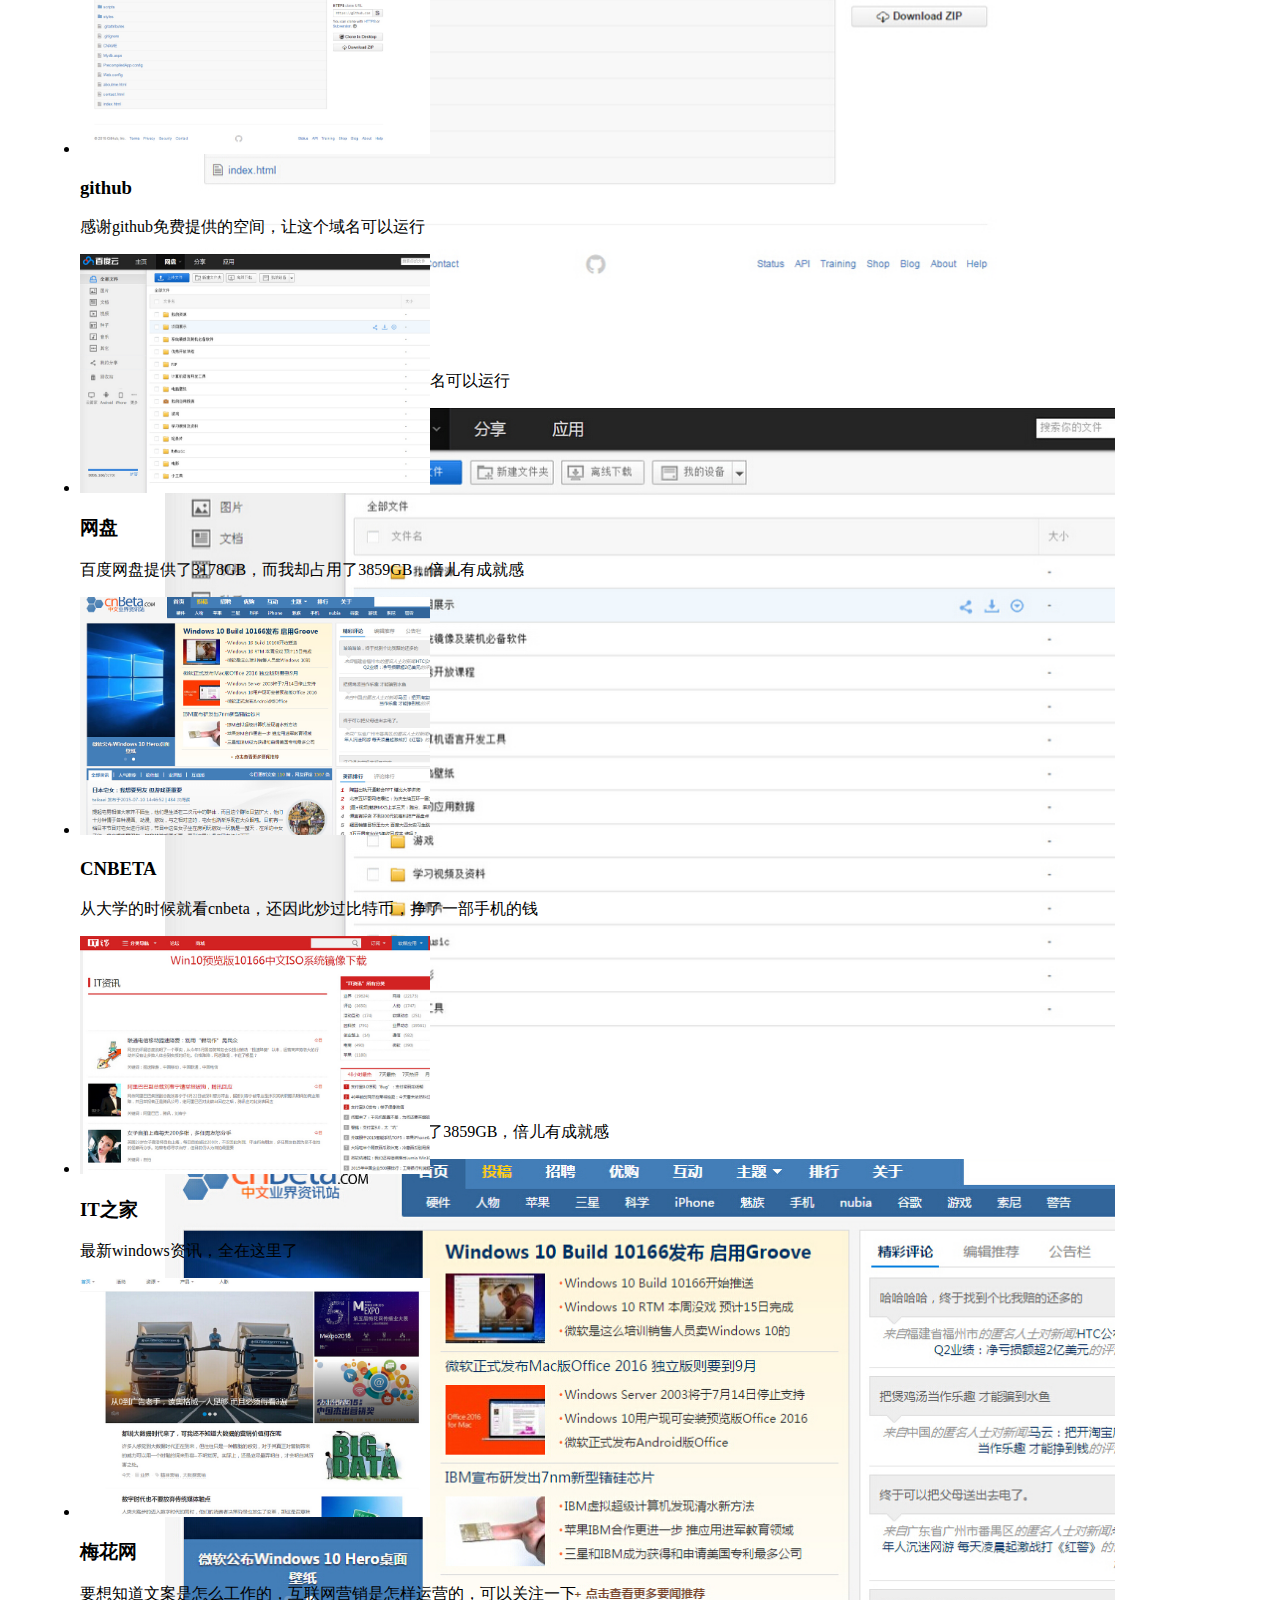
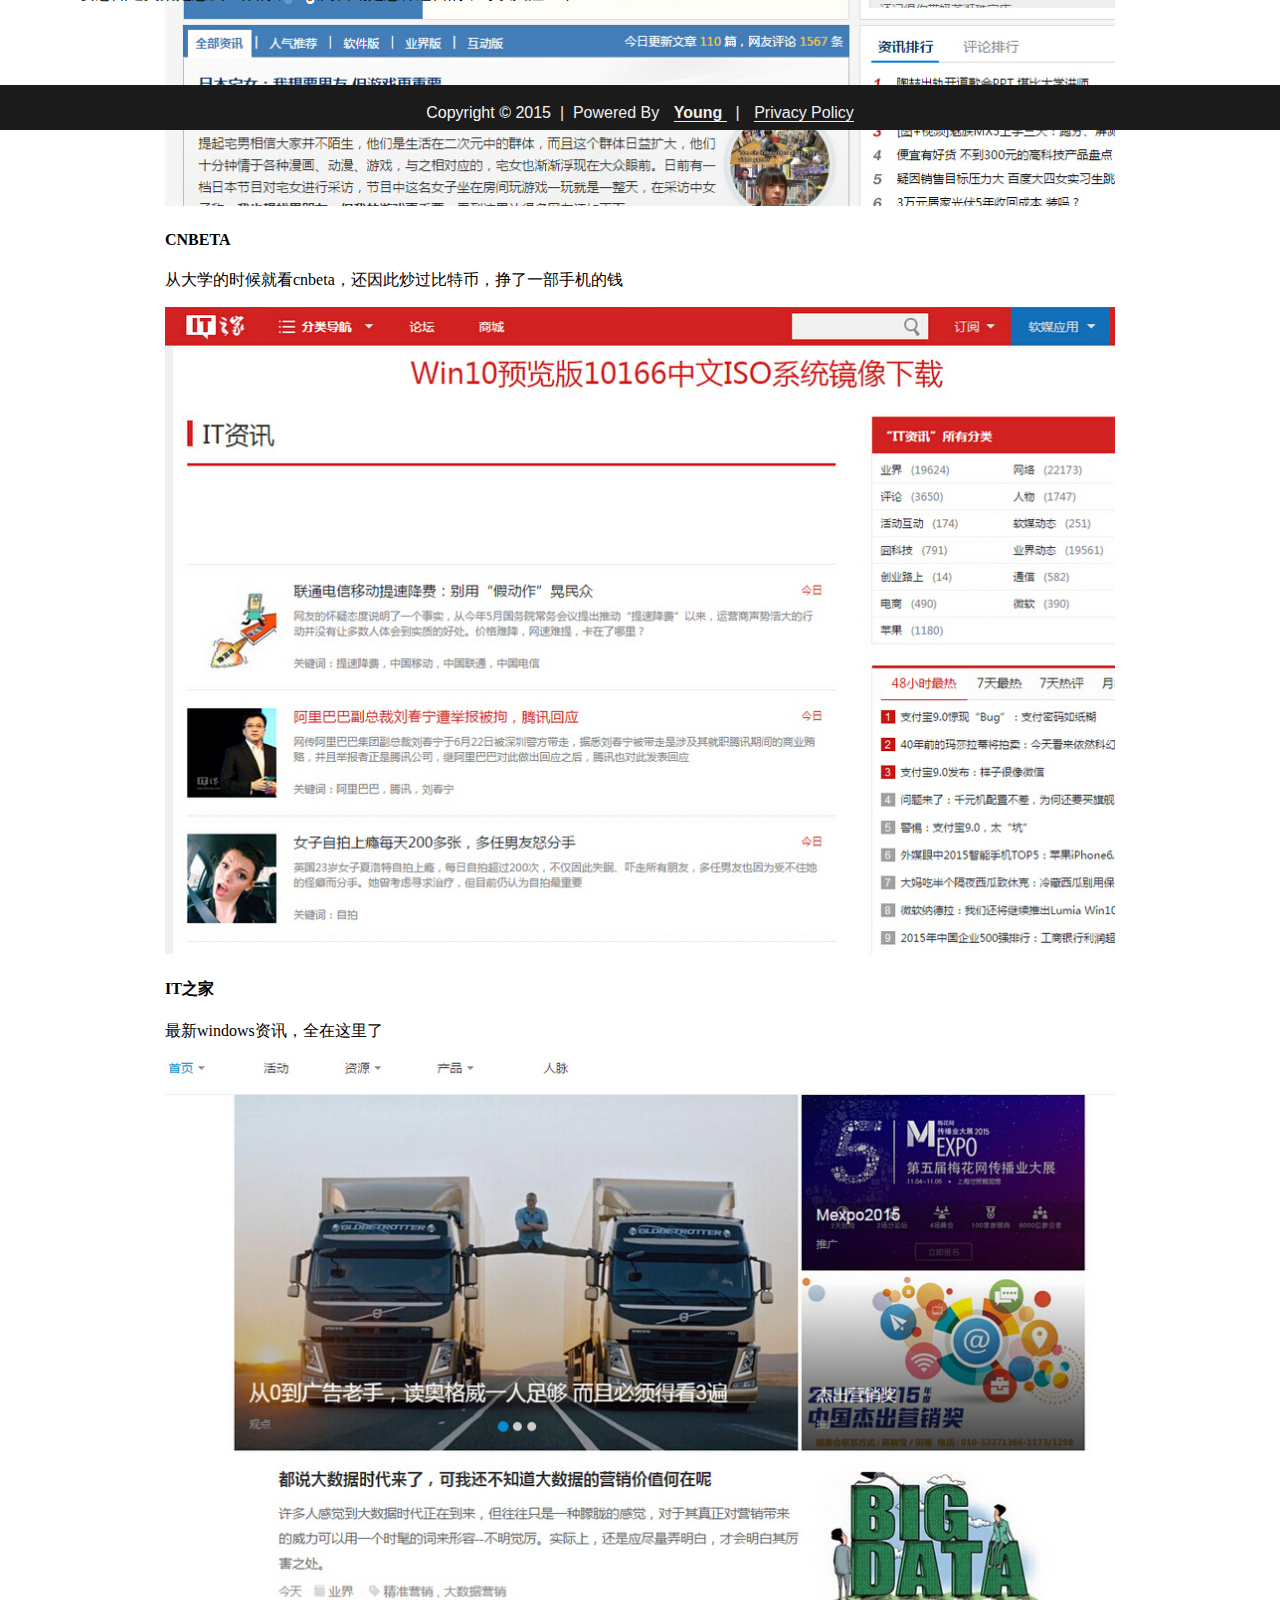
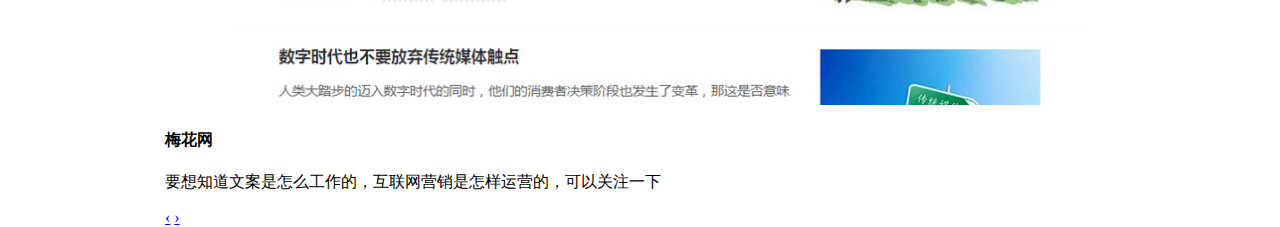
<file: internet.html>
﻿<!DOCTYPE html>
<html>
<head>
    <title>有见地！</title>
    <meta http-equiv="Content-Type" content="text/html; charset=UTF-8">
    <meta name="viewport" content="width=device-width, initial-scale=1.0">
    <meta name="title" content="有见地">
    <meta name="description" content="年轻人，有见地">
    <meta name="keywords" content="运动，旅游，科技">

    <link href="http://www.w3cschool.cc/try/bootstrap/layoutit/css/bootstrap-combined.min.css" rel="stylesheet">
    <link href="http://www.w3cschool.cc/try/bootstrap/layoutit/css/layoutit.css" rel="stylesheet">
    <link href="styles/footer.css" rel="stylesheet" />
    <!--[if lt IE 9]>
		<script src="http://apps.bdimg.com/libs/html5shiv/3.7/html5shiv.min.js"></script>
	<![endif]-->
    <link rel="shortcut icon" href="./img/favicon.png">
    <script type="text/javascript" src="./scripts/jquery.min.js"></script>
    <!--[if lt IE 9]>
	<script type="text/javascript" src="http://apps.bdimg.com/libs/jquery/1.9.1/jquery.min.js"></script>
	<![endif]-->
    <script type="text/javascript" src="./scripts/bootstrap.min.js"></script>
    <script type="text/javascript" src="./scripts/jquery-ui.min.js"></script>
    <script type="text/javascript" src="./scripts/jquery.ui.touch-punch.min.js"></script>
    <script type="text/javascript" src="./scripts/jquery.htmlClean.js"></script>
    <script type="text/javascript" src="./scripts/zh-cn.js"></script>
    <script type="text/javascript" src="./scripts/styles.js"></script>
    <style type="text/css">
        .center
        {
            min-height: 649px !important;
            cursor: auto;
            padding-top: 0px;
            padding-bottom: 0px;
            min-width: 800px !important;
            max-width: 1200px !important;
            margin-left: auto !important;
            margin-right: auto !important;
        }

        .item
        {
            min-height: 500px;
            min-width: 500px;
        }

            .item img
            {
                margin-left: auto;
                margin-right: auto;
                max-height: 650px;
                max-width: 950px;
            }

        .span4 .thumbnail img
        {
            max-height: 250px;
            max-width: 350px;
            width: 100%;
        }
    </style>
</head>
<body style="width: 100%; height: 100%; margin: 0; padding: 0; border: 0; border-top: 7px solid #1B1B1B;">
    <div class="container-fluid" style="padding-left: 0px; padding-right: 0px">
        <div class="row-fluid">
            <div class="center">
                <div class="navbar">
                    <div class="navbar-inner">
                        <div class="container-fluid">
                            <a data-target=".navbar-responsive-collapse" data-toggle="collapse" class="btn btn-navbar">
                                <span class="icon-bar"></span><span class="icon-bar"></span><span class="icon-bar"></span></a>
                            <a href="http://www.youjiandi.com" class="brand">年轻人，<strong style="color: #32B288">有见地！</strong></a>
                            <div class="nav-collapse collapse navbar-responsive-collapse">
                                <ul class="nav">
                                    <li><a href="http://www.youjiandi.com"><i class="icon-home"></i>Home</a></li>
                                    <li ><a href="work.html"><i class="icon-briefcase"></i>认真工作</a></li>
                                    <li ><a href="life.html"><i class="icon-music"></i>惬意生活</a></li>
                                    <li class="divider-vertical"></li>
                                    <li class="active"><a href="internet.html"><i class=" icon-globe"></i>互联网</a></li>
                                    <li class="divider-vertical"></li>
                                    <li class="dropdown"><a data-toggle="dropdown" class="dropdown-toggle" href="#"><i class="icon-user"></i>我的世界 <b class="caret"></b></a>
                                        <ul class="dropdown-menu">
                                            <li><a href="work.html">工作</a></li>
                                            <li><a href="entertainment.html">娱乐</a></li>
                                            <li><a href="life.html">生活</a></li>
                                            <li class="divider"></li>
                                            <!-- <li class="nav-header">标签</li>-->
                                            <li><a href="interest.html">兴趣</a></li>
                                            <li><a href="trip.html">旅行</a></li>
                                            <li><a href="internet.html">互联网</a></li>
                                        </ul>
                                    </li>
                                </ul>

                            </div>
                        </div>
                    </div>

                </div>
                <div class="view clearfix">
                    <ul class="breadcrumb">
                        <li><a href="http://youjiandi.com"><i class="icon-home"></i>主页</a> <span class="divider">/</span></li>
                        <li><a href="#">类目</a> <span class="divider">/</span></li>
                        <li class="active"><i class="icon-tag "></i>互联网</li>
                    </ul>
                </div>
                <div class="view clearfix">
                    <blockquote>
                        <p><span class="label" style="background-color: #32B288;">互联网</span></p>
                        <p><span style="color: rgb(153, 153, 153); font-size: 12px; line-height: 20px;"></span><span style="font-family: 'Microsoft YaHei'; font-size: x-large">  网络正在改变人类的生存方式。——比尔盖茨</span>  <a id="modal-930574" href="#modal-container-930574" role="button" class="btn btn-success pull-right" data-toggle="modal"><span class=" icon-eye-open"></span>&nbsp;&nbsp;&nbsp;幻灯片浏览</a></p>

                    </blockquote>
                </div>
                <div id="modal-container-930574" class="modal hide fade" tabindex="-1" role="dialog" aria-labelledby="myModalLabel" aria-hidden="true" style="background-color: transparent; border: 0px; box-shadow: 0px 0px 0px; border-radius: 0px; margin-left: auto; left: 0px; margin-right: auto; width: 100%; height: 100%">
                    <div class="modal-header" style="border-bottom: 0px;">
                    </div>
                    <div class="modal-body" style="height: 100%; max-height: 100%">
                        <div class="carousel slide" id="carousel-81225" style="margin-left: auto; margin-right: auto; max-height: 650px; max-width: 950px;">
                            <button type="button" class="close" data-dismiss="modal" aria-hidden="true" style="position: absolute; top: -10px; right: -30px; z-index: 100"><strong style="color: white;">X</strong></button>
                            <div class="carousel-inner">
                                <div class="item active ">
                                    <img src="img/internet/baike.jpg" class="img-responsive" />
                                    <div class="carousel-caption">
                                        <h4>百科</h4>
                                        <p>百度知道，百度百科，回答问题，修改词条，默默为中国互联网做贡献</p>
                                    </div>
                                </div>
                                  <div class="item">
                                    <img src="img/internet/github.jpg" class="img-responsive" />
                                    <div class="carousel-caption">
                                        <h4>github</h4>
                                        <p>感谢github免费提供的空间，让这个域名可以运行</p>
                                    </div>
                                </div>
                                <div class="item">
                                    <img src="img/internet/pan.jpg" class="img-responsive" />
                                    <div class="carousel-caption">
                                        <h4>网盘</h4>
                                        <p>百度网盘提供了3178GB，而我却占用了3859GB，倍儿有成就感</p>
                                    </div>
                                </div>                                                            
                                <div class="item">
                                    <img src="img/internet/cnbeta.jpg" class="img-responsive" />
                                    <div class="carousel-caption">
                                        <h4>CNBETA</h4>
                                        <p>从大学的时候就看cnbeta，还因此炒过比特币，挣了一部手机的钱</p>
                                    </div>
                                </div>
                                <div class="item">
                                    <img src="img/internet/ithome.jpg" class="img-responsive" />
                                    <div class="carousel-caption">
                                        <h4>IT之家</h4>
                                        <p>最新windows资讯，全在这里了</p>
                                    </div>
                                </div>
                                <div class="item">
                                    <img src="img/internet/meihua.jpg" class="img-responsive" />
                                    <div class="carousel-caption">
                                        <h4>梅花网</h4>
                                        <p>要想知道文案是怎么工作的，互联网营销是怎样运营的，可以关注一下</p>
                                    </div>
                                </div>                              

                            </div>
                            <a data-slide="prev" href="#carousel-81225" class="left carousel-control">‹</a> <a data-slide="next" href="#carousel-81225" class="right carousel-control">›</a>
                        </div>
                    </div>
                </div>

                <div>
                    <ul class="thumbnails">
                        <li class="span4">
                            <div class="thumbnail">
                                <img alt="300x200" src="img/internet/baike.jpg">
                                <div class="caption">
                                    <h3>百科</h3>
                                    <p>百度知道，百度百科，回答问题，修改词条，默默为中国互联网做贡献</p><!--<p><a class="btn btn-success" href="http://jtp.cnki.net/" target="_blank">浏览</a> <a class="btn"  href="#">分享</a></p>-->
                                </div>
                            </div>
                        </li>
                        <li class="span4">
                            <div class="thumbnail">
                                <img alt="300x200" src="img/internet/github.jpg">
                                <div class="caption">
                                    <h3>github</h3>
                                    <p>感谢github免费提供的空间，让这个域名可以运行</p>
                                    <!--<p><a class="btn btn-primary" href="http://www.w3cschool.cc/try/bootstrap/layoutit/#">浏览</a> <a class="btn" href="http://www.w3cschool.cc/try/bootstrap/layoutit/#">分享</a></p>-->
                                </div>
                            </div>
                        </li>
                        <li class="span4">
                            <div class="thumbnail">
                                <img alt="300x200" src="img/internet/pan.jpg">
                                <div class="caption">
                                    <h3>网盘</h3>
                                    <p>
                                       百度网盘提供了3178GB，而我却占用了3859GB，倍儿有成就感
                                    </p>
                                    <!-- <p><a class="btn btn-primary" href="http://www.w3cschool.cc/try/bootstrap/layoutit/#">浏览</a> <a class="btn" href="http://www.w3cschool.cc/try/bootstrap/layoutit/#">分享</a></p>-->
                                </div>
                            </div>
                        </li>
                        
                    </ul>
                    <ul class="thumbnails">

                        <li class="span4">
                            <div class="thumbnail">
                                <img alt="300x200" src="img/internet/cnbeta.jpg">
                                <div class="caption">
                                    <h3>CNBETA</h3>
                                    <p>从大学的时候就看cnbeta，还因此炒过比特币，挣了一部手机的钱</p>
                                    <!-- <p><a class="btn btn-primary" href="http://www.w3cschool.cc/try/bootstrap/layoutit/#">浏览</a> <a class="btn" href="http://www.w3cschool.cc/try/bootstrap/layoutit/#">分享</a></p>-->
                                </div>
                            </div>
                        </li>
                        <li class="span4">
                            <div class="thumbnail">
                                <img alt="300x200" src="img/internet/ithome.jpg">
                                <div class="caption">
                                    <h3>IT之家</h3>
                                    <p>最新windows资讯，全在这里了</p>
                                    <!--<p><a class="btn btn-primary" href="http://www.w3cschool.cc/try/bootstrap/layoutit/#">浏览</a> <a class="btn" href="http://www.w3cschool.cc/try/bootstrap/layoutit/#">分享</a></p>-->
                                </div>
                            </div>
                        </li>
                        <li class="span4">
                            <div class="thumbnail">
                                <img alt="300x200" src="img/internet/meihua.jpg">
                                <div class="caption">
                                    <h3>梅花网</h3>
                                    <p>要想知道文案是怎么工作的，互联网营销是怎样运营的，可以关注一下</p>
                                    <!--<p><a class="btn btn-primary" href="http://www.w3cschool.cc/try/bootstrap/layoutit/#">浏览</a> <a class="btn" href="http://www.w3cschool.cc/try/bootstrap/layoutit/#">分享</a></p>-->
                                </div>
                            </div>
                        </li>
                    </ul>                
                </div>
            </div>
        </div>
    </div>
    <div style="clear: both"></div>
    <footer style="background-color: #1B1B1B; height: 45px; vertical-align: central">
        <p style="text-align: center; line-height: 35px;"><span style="color: whitesmoke">Copyright © 2015</span>  &nbsp;|&nbsp; Powered By <a href="aboutme.html"><strong>Young </strong></a>&nbsp; | <a href="policy.html">Privacy Policy</a> </p>
    </footer>
    <script>
        $(function () {
            $("#carousel-81225").carousel('pause');
        });
    </script>
</body>
</html>
</file>
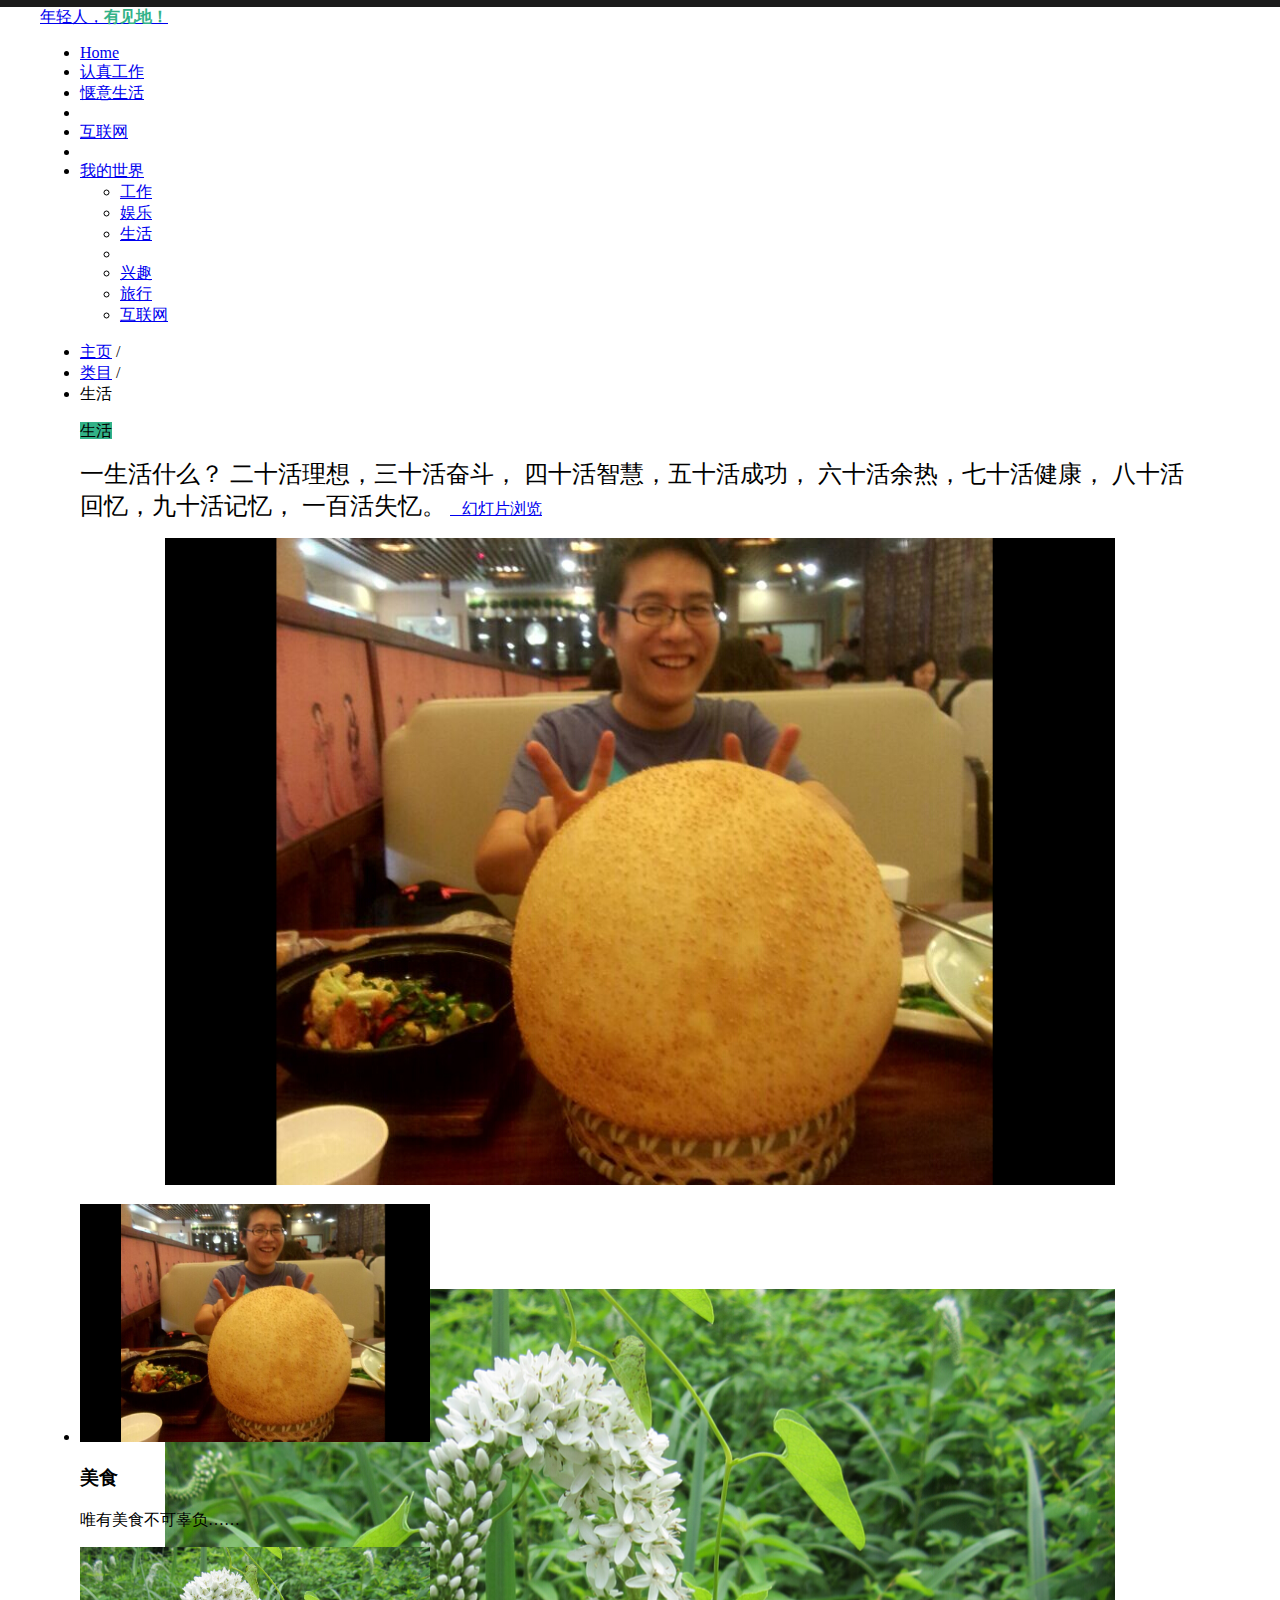
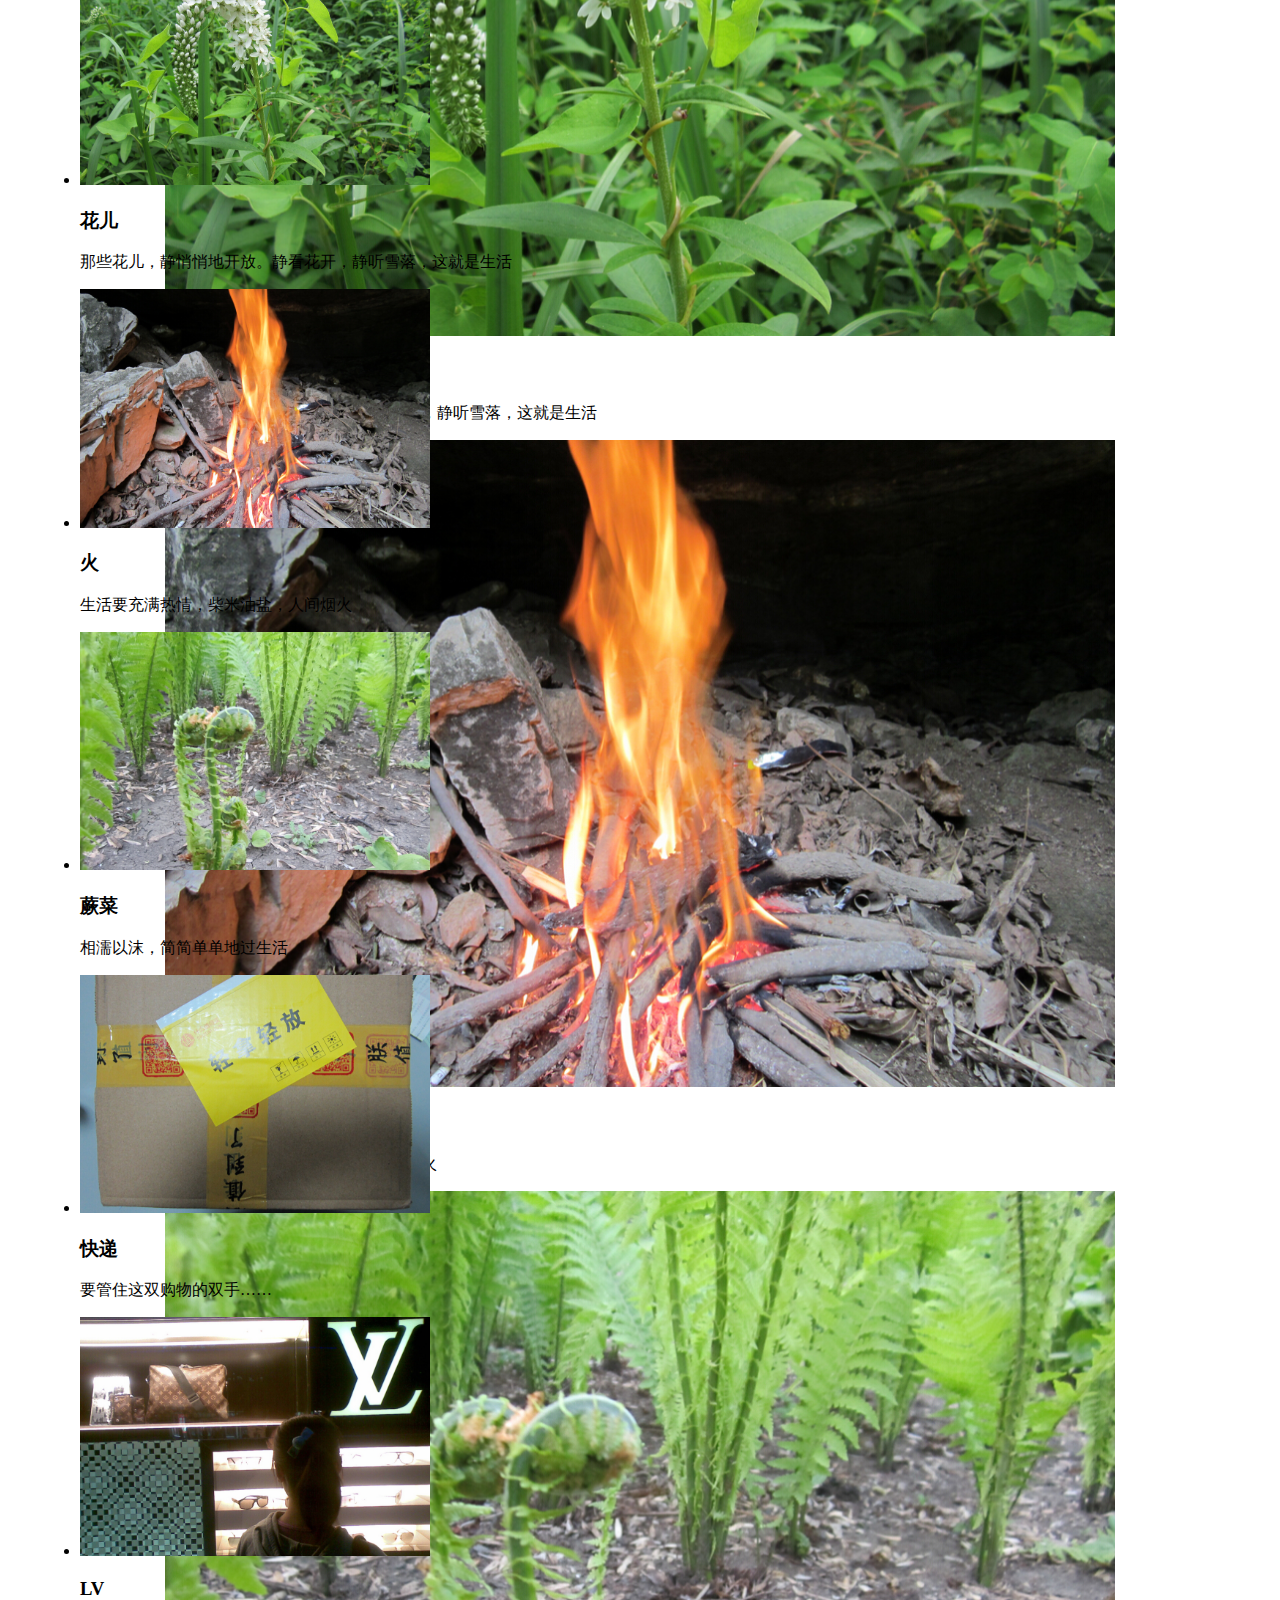
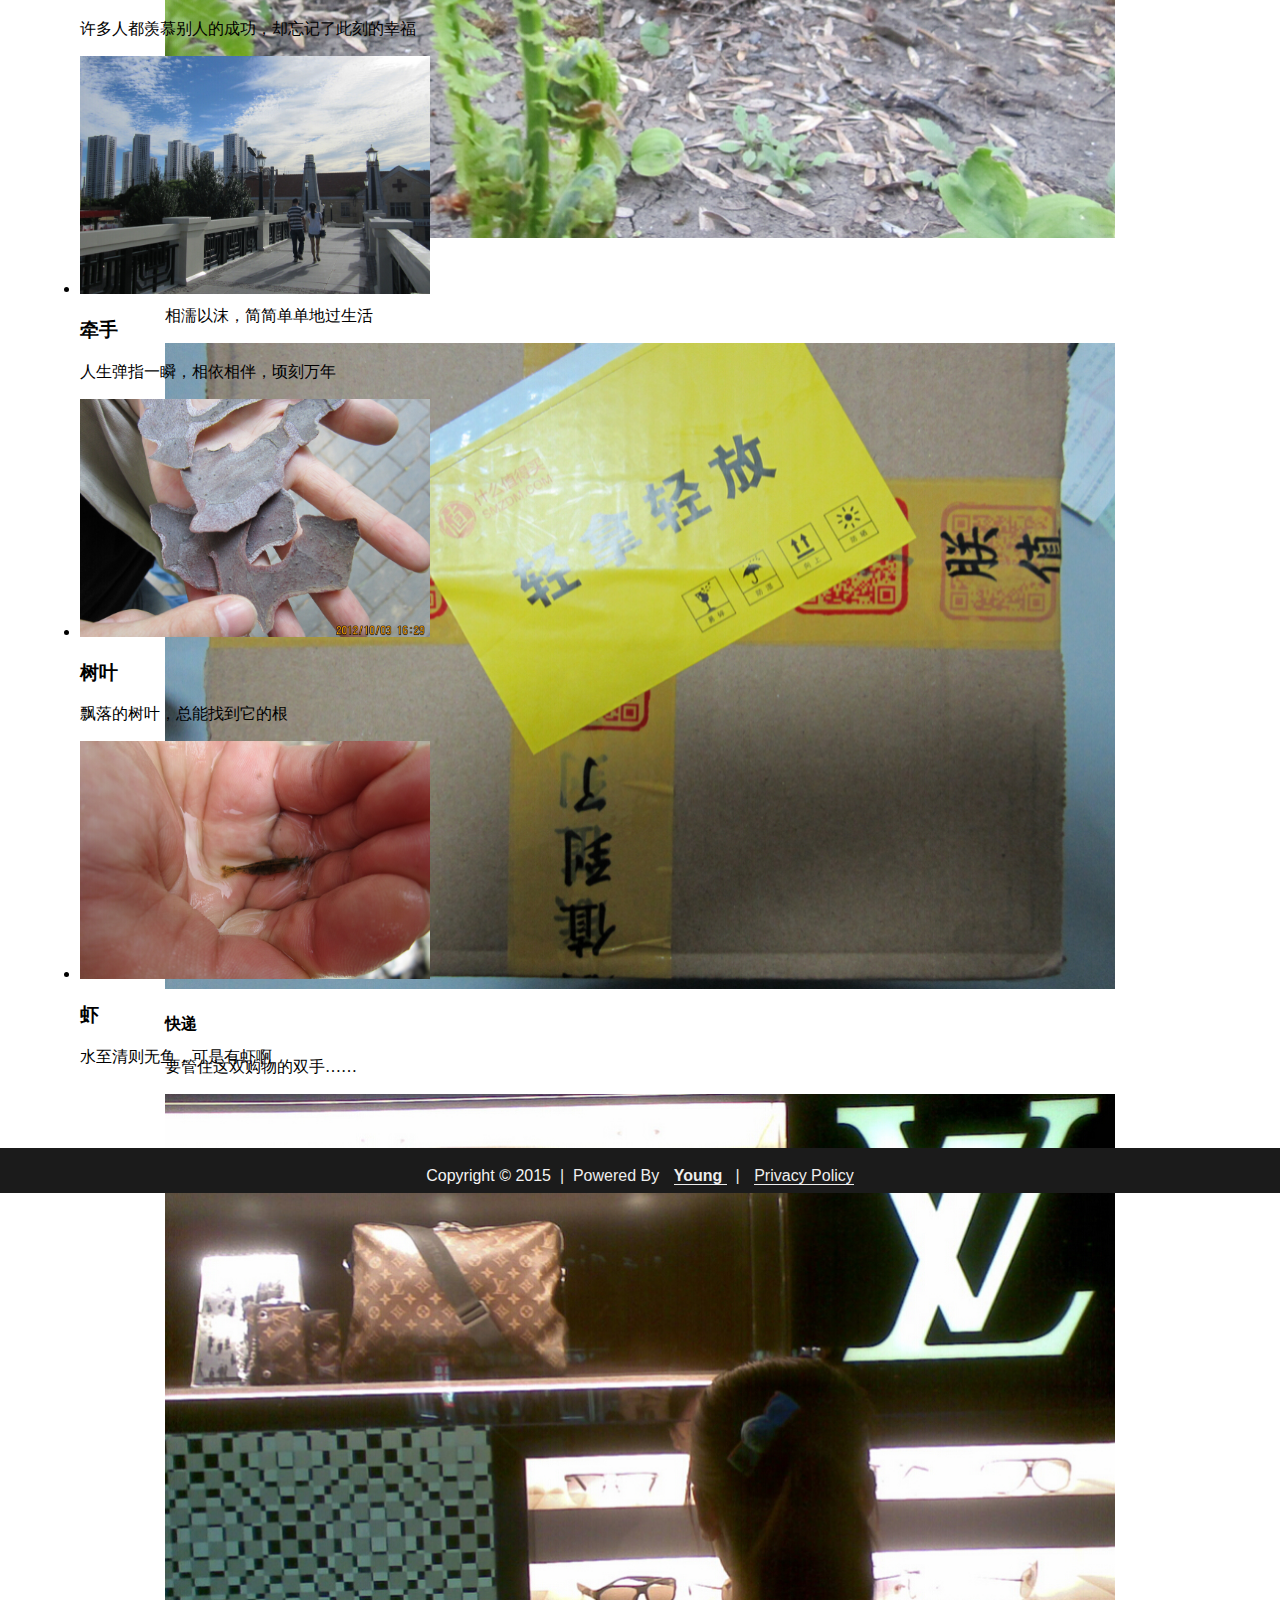
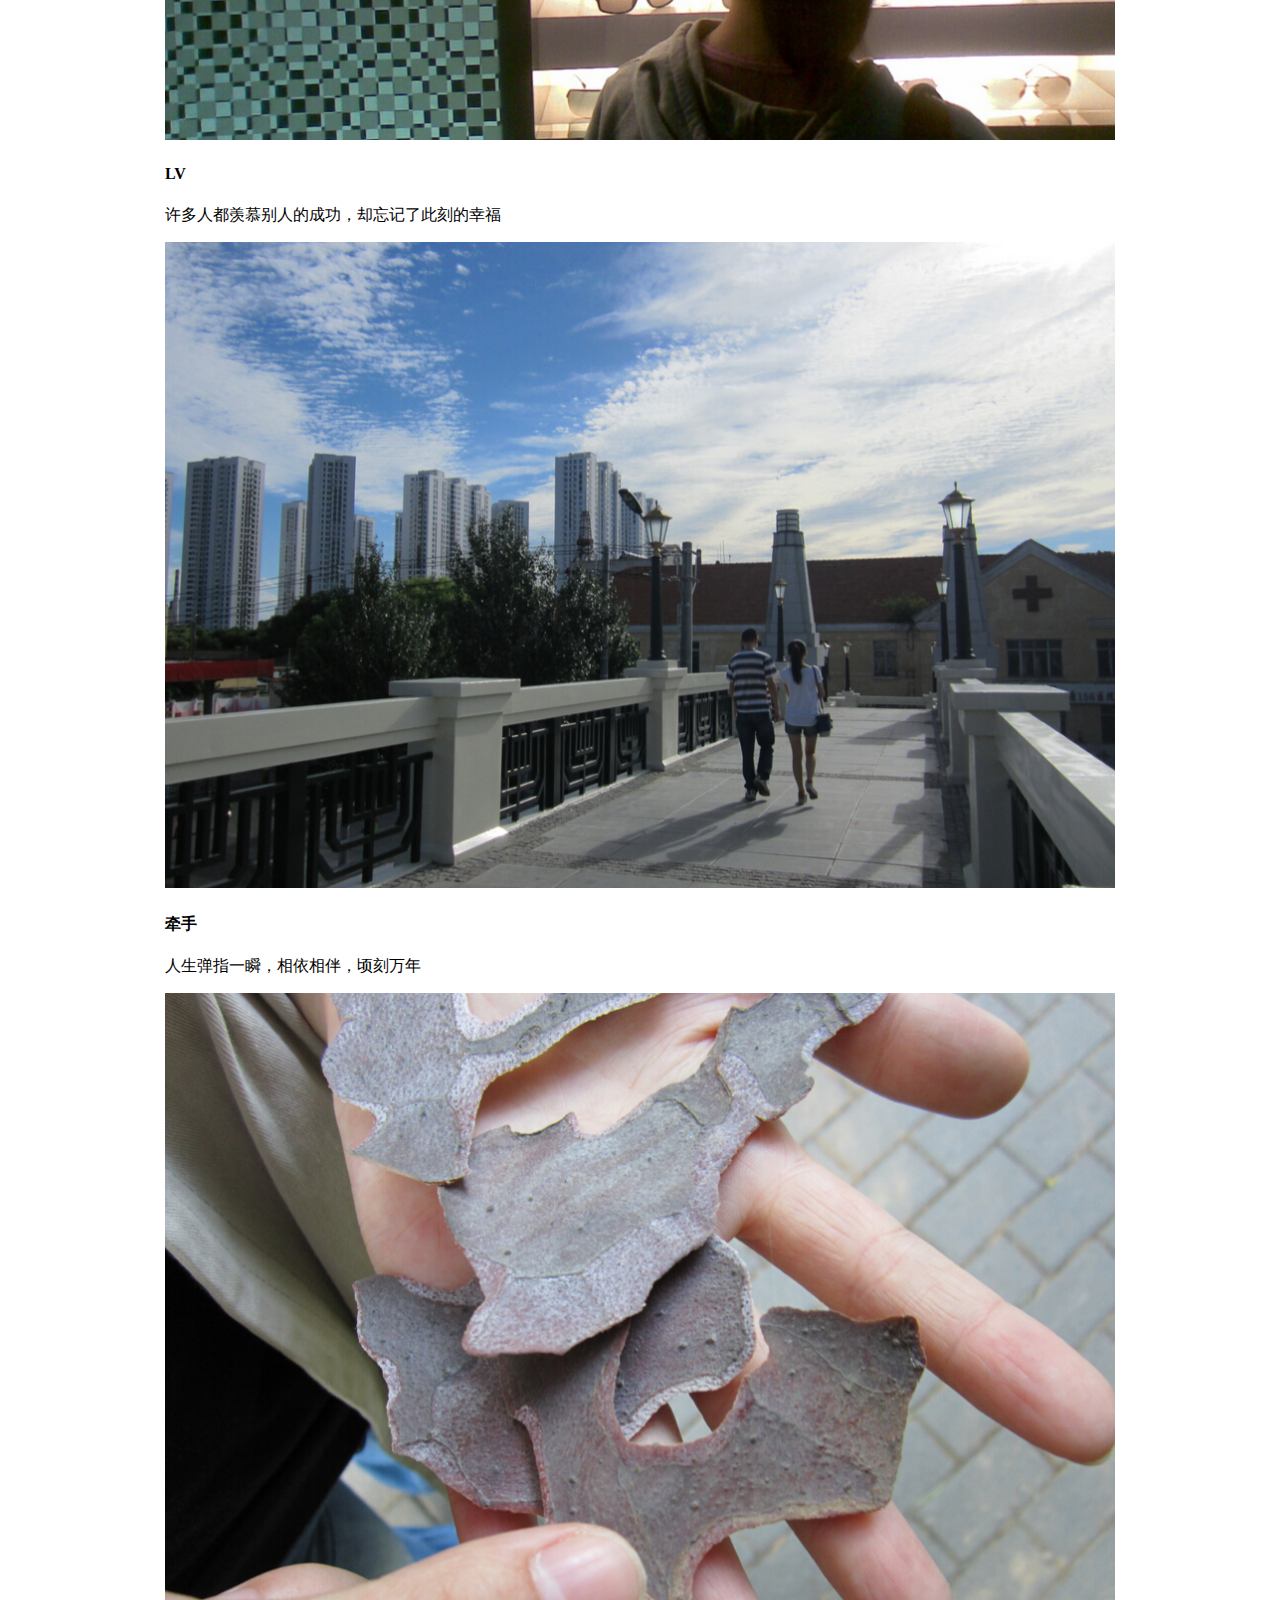
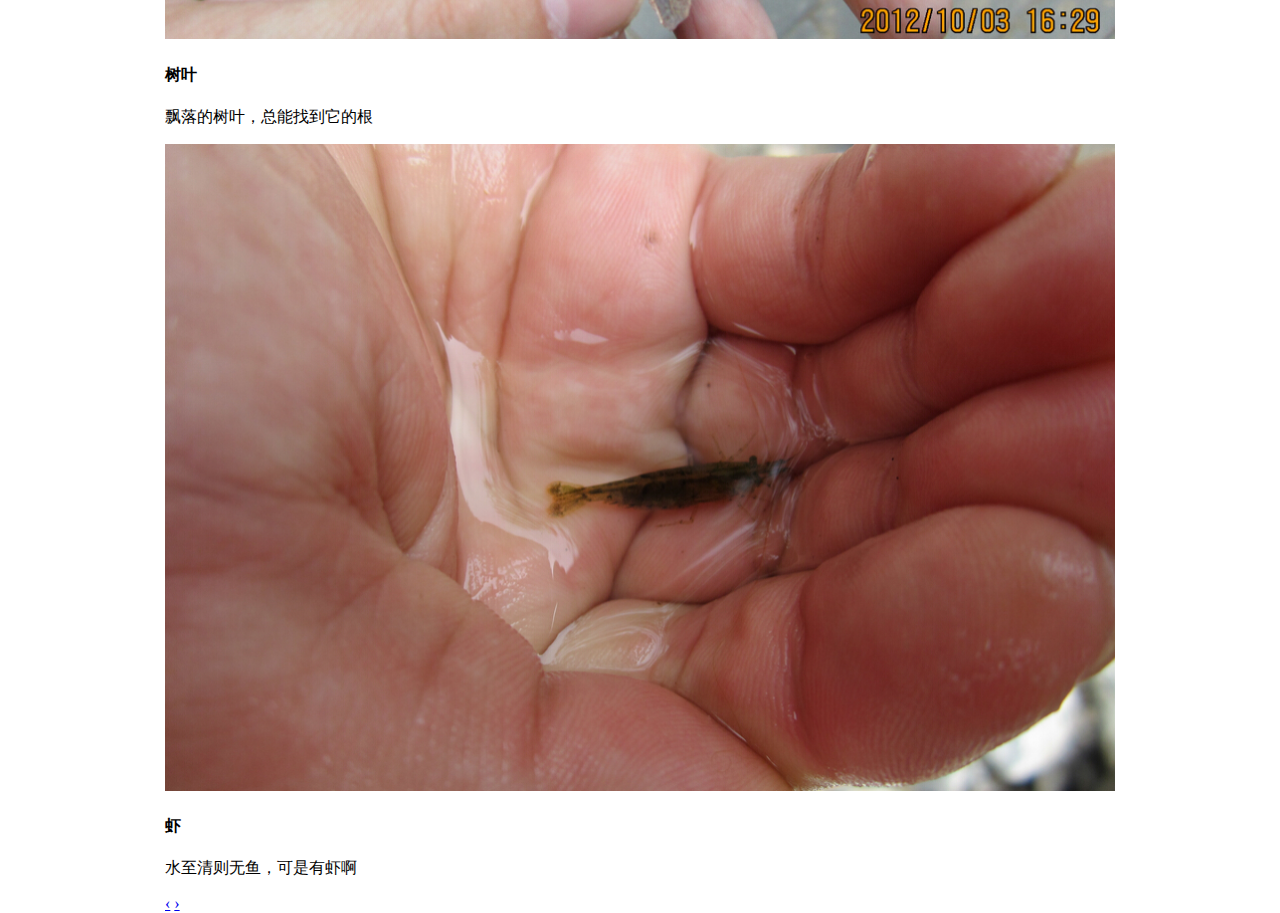
<file: life.html>
﻿<!DOCTYPE html>
<html>
<head>
    <title>有见地！</title>
    <meta http-equiv="Content-Type" content="text/html; charset=UTF-8">
    <meta name="viewport" content="width=device-width, initial-scale=1.0">
    <meta name="title" content="有见地">
    <meta name="description" content="年轻人，有见地">
    <meta name="keywords" content="运动，旅游，科技">

    <link href="http://www.w3cschool.cc/try/bootstrap/layoutit/css/bootstrap-combined.min.css" rel="stylesheet">
    <link href="http://www.w3cschool.cc/try/bootstrap/layoutit/css/layoutit.css" rel="stylesheet">
    <link href="styles/footer.css" rel="stylesheet" />
    <!--[if lt IE 9]>
		<script src="http://apps.bdimg.com/libs/html5shiv/3.7/html5shiv.min.js"></script>
	<![endif]-->
    <link rel="shortcut icon" href="./img/favicon.png">
    <script type="text/javascript" src="./scripts/jquery.min.js"></script>
    <!--[if lt IE 9]>
	<script type="text/javascript" src="http://apps.bdimg.com/libs/jquery/1.9.1/jquery.min.js"></script>
	<![endif]-->
    <script type="text/javascript" src="./scripts/bootstrap.min.js"></script>
    <script type="text/javascript" src="./scripts/jquery-ui.min.js"></script>
    <script type="text/javascript" src="./scripts/jquery.ui.touch-punch.min.js"></script>
    <script type="text/javascript" src="./scripts/jquery.htmlClean.js"></script>
    <script type="text/javascript" src="./scripts/zh-cn.js"></script>
    <script type="text/javascript" src="./scripts/styles.js"></script>
    <style type="text/css">
        .center
        {
            min-height: 649px !important;
            cursor: auto;
            padding-top: 0px;
            padding-bottom: 0px;
            min-width: 800px !important;
            max-width: 1200px !important;
            margin-left: auto !important;
            margin-right: auto !important;
        }

        .item
        {
            min-height: 500px;
            min-width: 500px;
        }

            .item img
            {
                margin-left: auto;
                margin-right: auto;
                max-height: 650px;
                max-width: 950px;
            }

        .span4 .thumbnail img
        {
            max-height: 250px;
            max-width: 350px;
            width: 100%;
        }
    </style>
</head>
<body style="width: 100%; height: 100%; margin: 0; padding: 0; border: 0; border-top: 7px solid #1B1B1B;">
    <div class="container-fluid" style="padding-left: 0px; padding-right: 0px">
        <div class="row-fluid">
            <div class="center">
                <div class="navbar">
                    <div class="navbar-inner">
                        <div class="container-fluid">
                            <a data-target=".navbar-responsive-collapse" data-toggle="collapse" class="btn btn-navbar">
                                <span class="icon-bar"></span><span class="icon-bar"></span><span class="icon-bar"></span></a>
                            <a href="http://www.youjiandi.com" class="brand">年轻人，<strong style="color: #32B288">有见地！</strong></a>
                            <div class="nav-collapse collapse navbar-responsive-collapse">
                                <ul class="nav">
                                    <li><a href="http://www.youjiandi.com"><i class="icon-home"></i>Home</a></li>
                                    <li ><a href="work.html"><i class="icon-briefcase"></i>认真工作</a></li>
                                    <li class="active"><a href="life.html"><i class="icon-music"></i>惬意生活</a></li>
                                    <li class="divider-vertical"></li>
                                    <li><a href="internet.html"><i class=" icon-globe"></i>互联网</a></li>
                                    <li class="divider-vertical"></li>
                                    <li class="dropdown"><a data-toggle="dropdown" class="dropdown-toggle" href="#"><i class="icon-user"></i>我的世界 <b class="caret"></b></a>
                                        <ul class="dropdown-menu">
                                            <li><a href="work.html">工作</a></li>
                                            <li><a href="entertainment.html">娱乐</a></li>
                                            <li><a href="life.html">生活</a></li>
                                            <li class="divider"></li>
                                            <!-- <li class="nav-header">标签</li>-->
                                            <li><a href="interest.html">兴趣</a></li>
                                            <li><a href="trip.html">旅行</a></li>
                                            <li><a href="internet.html">互联网</a></li>
                                        </ul>
                                    </li>
                                </ul>

                            </div>
                        </div>
                    </div>

                </div>
                <div class="view clearfix">
                    <ul class="breadcrumb">
                        <li><a href="http://youjiandi.com"><i class="icon-home"></i>主页</a> <span class="divider">/</span></li>
                        <li><a href="#">类目</a> <span class="divider">/</span></li>
                        <li class="active"><i class="icon-tag "></i>生活</li>
                    </ul>
                </div>
                <div class="view clearfix">
                    <blockquote>
                        <p><span class="label" style="background-color: #32B288;">生活</span></p>
                        <p><span style="color: rgb(153, 153, 153); font-size: 12px; line-height: 20px;"></span><span style="font-family: 'Microsoft YaHei'; font-size: x-large">    一生活什么？
二十活理想，三十活奋斗，
四十活智慧，五十活成功，
六十活余热，七十活健康，
八十活回忆，九十活记忆，
一百活失忆。</span>  <a id="modal-930574" href="#modal-container-930574" role="button" class="btn btn-success pull-right" data-toggle="modal"><span class=" icon-eye-open"></span>&nbsp;&nbsp;&nbsp;幻灯片浏览</a></p>

                    </blockquote>
                </div>
                <div id="modal-container-930574" class="modal hide fade" tabindex="-1" role="dialog" aria-labelledby="myModalLabel" aria-hidden="true" style="background-color: transparent; border: 0px; box-shadow: 0px 0px 0px; border-radius: 0px; margin-left: auto; left: 0px; margin-right: auto; width: 100%; height: 100%">
                    <div class="modal-header" style="border-bottom: 0px;">
                    </div>
                    <div class="modal-body" style="height: 100%; max-height: 100%">
                        <div class="carousel slide" id="carousel-81225" style="margin-left: auto; margin-right: auto; max-height: 650px; max-width: 950px;">
                            <button type="button" class="close" data-dismiss="modal" aria-hidden="true" style="position: absolute; top: -10px; right: -30px; z-index: 100"><strong style="color: white;">X</strong></button>
                            <div class="carousel-inner">
                                <div class="item active ">
                                    <img src="img/life/food.jpg" class="img-responsive" />
                                    <div class="carousel-caption">
                                        <h4>美食</h4>
                                        <p>唯有美食不可辜负……</p>
                                    </div>
                                </div>
                                <div class="item">
                                    <img src="img/life/hua.jpg" class="img-responsive" />
                                    <div class="carousel-caption">
                                        <h4>花儿</h4>
                                        <p>那些花儿，静悄悄地开放。静看花开，静听雪落，这就是生活</p>
                                    </div>
                                </div>                              
                                <div class="item">
                                    <img src="img/life/huo.jpg" class="img-responsive" />
                                    <div class="carousel-caption">
                                        <h4>火</h4>
                                        <p>生活要充满热情，柴米油盐，人间烟火</p>
                                    </div>
                                </div>
                                <div class="item">
                                    <img src="img/life/juecai.jpg" class="img-responsive" />
                                    <div class="carousel-caption">
                                        <h4>蕨菜</h4>
                                        <p>相濡以沫，简简单单地过生活</p>
                                    </div>
                                </div>
                                <div class="item">
                                    <img src="img/life/kuaidi.jpg" class="img-responsive" />
                                    <div class="carousel-caption">
                                        <h4>快递</h4>
                                        <p>要管住这双购物的双手……</p>
                                    </div>
                                </div>
                                <div class="item">
                                    <img src="img/life/lv.jpg" class="img-responsive" />
                                    <div class="carousel-caption">
                                        <h4>LV</h4>
                                        <p>许多人都羡慕别人的成功，却忘记了此刻的幸福</p>
                                    </div>
                                </div>
                                <div class="item">
                                    <img src="img/life/qianshou.jpg" class="img-responsive" />
                                    <div class="carousel-caption">
                                        <h4>牵手</h4>
                                        <p>人生弹指一瞬，相依相伴，顷刻万年</p>
                                    </div>
                                </div>
                                <div class="item">
                                    <img src="img/life/shuye.jpg" class="img-responsive" />
                                    <div class="carousel-caption">
                                        <h4>树叶</h4>
                                        <p>飘落的树叶，总能找到它的根</p>
                                    </div>
                                </div>
                                <div class="item">
                                    <img src="img/life/xia.jpg" class="img-responsive" />
                                    <div class="carousel-caption">
                                        <h4>虾</h4>
                                        <p>水至清则无鱼，可是有虾啊</p>
                                    </div>
                                </div>

                            </div>
                            <a data-slide="prev" href="#carousel-81225" class="left carousel-control">‹</a> <a data-slide="next" href="#carousel-81225" class="right carousel-control">›</a>
                        </div>
                    </div>
                </div>

                <div>
                    <ul class="thumbnails">
                        <li class="span4">
                            <div class="thumbnail">
                                <img alt="300x200" src="img/life/food.jpg">
                                <div class="caption">
                                    <h3>美食</h3>
                                    <p>唯有美食不可辜负……</p><!--<p><a class="btn btn-success" href="http://jtp.cnki.net/" target="_blank">浏览</a> <a class="btn"  href="#">分享</a></p>-->
                                </div>
                            </div>
                        </li>
                        <li class="span4">
                            <div class="thumbnail">
                                <img alt="300x200" src="img/life/hua.jpg">
                                <div class="caption">
                                    <h3>花儿</h3>
                                    <p>
                                       那些花儿，静悄悄地开放。静看花开，静听雪落，这就是生活
                                    </p>
                                    <!-- <p><a class="btn btn-primary" href="http://www.w3cschool.cc/try/bootstrap/layoutit/#">浏览</a> <a class="btn" href="http://www.w3cschool.cc/try/bootstrap/layoutit/#">分享</a></p>-->
                                </div>
                            </div>
                        </li>
                        <li class="span4">
                            <div class="thumbnail">
                                <img alt="300x200" src="img/life/huo.jpg">
                                <div class="caption">
                                    <h3>火</h3>
                                    <p>生活要充满热情，柴米油盐，人间烟火</p>
                                    <!--<p><a class="btn btn-primary" href="http://www.w3cschool.cc/try/bootstrap/layoutit/#">浏览</a> <a class="btn" href="http://www.w3cschool.cc/try/bootstrap/layoutit/#">分享</a></p>-->
                                </div>
                            </div>
                        </li>
                    </ul>
                    <ul class="thumbnails">

                        <li class="span4">
                            <div class="thumbnail">
                                <img alt="300x200" src="img/life/juecai.jpg">
                                <div class="caption">
                                    <h3>蕨菜</h3>
                                    <p>相濡以沫，简简单单地过生活</p>
                                    <!-- <p><a class="btn btn-primary" href="http://www.w3cschool.cc/try/bootstrap/layoutit/#">浏览</a> <a class="btn" href="http://www.w3cschool.cc/try/bootstrap/layoutit/#">分享</a></p>-->
                                </div>
                            </div>
                        </li>
                        <li class="span4">
                            <div class="thumbnail">
                                <img alt="300x200" src="img/life/kuaidi.jpg">
                                <div class="caption">
                                    <h3>快递</h3>
                                    <p>要管住这双购物的双手……</p>
                                    <!--<p><a class="btn btn-primary" href="http://www.w3cschool.cc/try/bootstrap/layoutit/#">浏览</a> <a class="btn" href="http://www.w3cschool.cc/try/bootstrap/layoutit/#">分享</a></p>-->
                                </div>
                            </div>
                        </li>
                        <li class="span4">
                            <div class="thumbnail">
                                <img alt="300x200" src="img/life/lv.jpg">
                                <div class="caption">
                                    <h3>LV</h3>
                                    <p>许多人都羡慕别人的成功，却忘记了此刻的幸福</p>
                                    <!--<p><a class="btn btn-primary" href="http://www.w3cschool.cc/try/bootstrap/layoutit/#">浏览</a> <a class="btn" href="http://www.w3cschool.cc/try/bootstrap/layoutit/#">分享</a></p>-->
                                </div>
                            </div>
                        </li>
                    </ul>
                    <ul class="thumbnails">

                        <li class="span4">
                            <div class="thumbnail">
                                <img alt="300x200" src="img/life/qianshou.jpg">
                                <div class="caption">
                                    <h3>牵手</h3>
                                    <p>人生弹指一瞬，相依相伴，顷刻万年</p>
                                    <!-- <p><a class="btn btn-primary" href="http://www.w3cschool.cc/try/bootstrap/layoutit/#">浏览</a> <a class="btn" href="http://www.w3cschool.cc/try/bootstrap/layoutit/#">分享</a></p>-->
                                </div>
                            </div>
                        </li>
                        <li class="span4">
                            <div class="thumbnail">
                                <img alt="300x200" src="img/life/shuye.jpg">
                                <div class="caption">
                                    <h3>树叶</h3>
                                    <p>飘落的树叶，总能找到它的根</p>
                                    <!--<p><a class="btn btn-primary" href="http://www.w3cschool.cc/try/bootstrap/layoutit/#">浏览</a> <a class="btn" href="http://www.w3cschool.cc/try/bootstrap/layoutit/#">分享</a></p>-->
                                </div>
                            </div>
                        </li>
                        <li class="span4">
                            <div class="thumbnail">
                                <img alt="300x200" src="img/life/xia.jpg">
                                <div class="caption">
                                    <h3>虾</h3>
                                    <p>水至清则无鱼，可是有虾啊</p>
                                    <!--<p><a class="btn btn-primary" href="http://www.w3cschool.cc/try/bootstrap/layoutit/#">浏览</a> <a class="btn" href="http://www.w3cschool.cc/try/bootstrap/layoutit/#">分享</a></p>-->
                                </div>
                            </div>
                        </li>
                    </ul>
                </div>
            </div>
        </div>
    </div>
    <div style="clear: both"></div>
    <footer style="background-color: #1B1B1B; height: 45px; vertical-align: central">
        <p style="text-align: center; line-height: 35px;"><span style="color: whitesmoke">Copyright © 2015</span>  &nbsp;|&nbsp; Powered By <a href="aboutme.html"><strong>Young </strong></a>&nbsp; | <a href="policy.html">Privacy Policy</a> </p>
    </footer>
    <script>
        $(function () {
            $("#carousel-81225").carousel('pause');
        });
    </script>
</body>
</html>
</file>
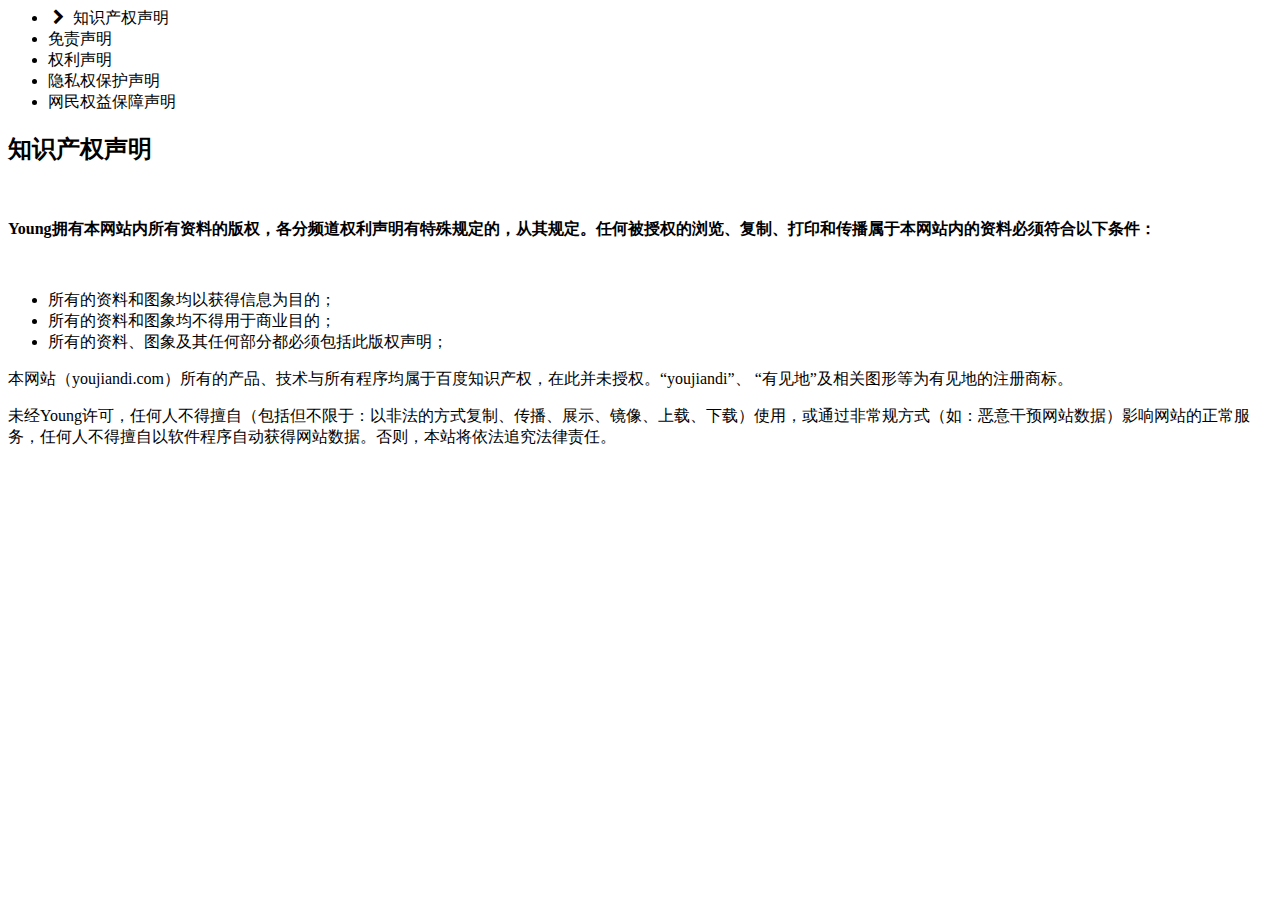
<file: policy.html>
﻿<html>
  
  <head>
    <title>有见地 policy</title>
    <meta charset="utf-8">
    <meta name="viewport" content="width=device-width, initial-scale=1">
    <script type="text/javascript" src="http://cdnjs.cloudflare.com/ajax/libs/jquery/2.0.3/jquery.min.js"></script>
    <script type="text/javascript" src="http://netdna.bootstrapcdn.com/bootstrap/3.3.4/js/bootstrap.min.js"></script>
    <link href="http://cdnjs.cloudflare.com/ajax/libs/font-awesome/4.3.0/css/font-awesome.min.css"
    rel="stylesheet" type="text/css">
    <link href="http://pingendo.github.io/pingendo-bootstrap/themes/default/bootstrap.css"
    rel="stylesheet" type="text/css">
  </head>
  
  <body>
    <div class="section">
      <div class="container">
        <div class="row">
          <div class="col-md-12">
            <div class="section">
              <div class="container">
                <div class="row">
                  <div class="col-md-4">
                    <ul class="list-group text-primary">
                      <li class="list-group-item"><i class="fa fa-1x fa-fw fa-chevron-right"></i> 知识产权声明</li>
                      <li class="list-group-item">免责声明</li>
                      <li class="list-group-item">权利声明</li>
                      <li class="list-group-item">隐私权保护声明</li>
                      <li class="list-group-item">网民权益保障声明</li>
                    </ul>
                  </div>
                  <div class="col-md-8">
                    <div class="well">
                      <h2 class="text-danger">知识产权声明</h2>
                        <br />
                      <p><strong> Young拥有本网站内所有资料的版权，各分频道权利声明有特殊规定的，从其规定。任何被授权的浏览、复制、打印和传播属于本网站内的资料必须符合以下条件：</strong></p>
                      <p>&nbsp;&nbsp;&nbsp;&nbsp; 
                          <ul>
                              <li>
                                  所有的资料和图象均以获得信息为目的；
                              </li>
                              <li>
                                  所有的资料和图象均不得用于商业目的；
                              </li>
                              <li>
                                  所有的资料、图象及其任何部分都必须包括此版权声明；
                              </li>                             

                          </ul>  </p>
                        <p>
                            本网站（youjiandi.com）所有的产品、技术与所有程序均属于百度知识产权，在此并未授权。“youjiandi”、 “有见地”及相关图形等为有见地的注册商标。
                        </p>
                        <p>
                            未经Young许可，任何人不得擅自（包括但不限于：以非法的方式复制、传播、展示、镜像、上载、下载）使用，或通过非常规方式（如：恶意干预网站数据）影响网站的正常服务，任何人不得擅自以软件程序自动获得网站数据。否则，本站将依法追究法律责任。
                    
                        </p>
                    </div>
                  </div>
                </div>
              </div>
            </div>
          </div>
        </div>
      </div>
    </div>
  </body>

</html>
</file>
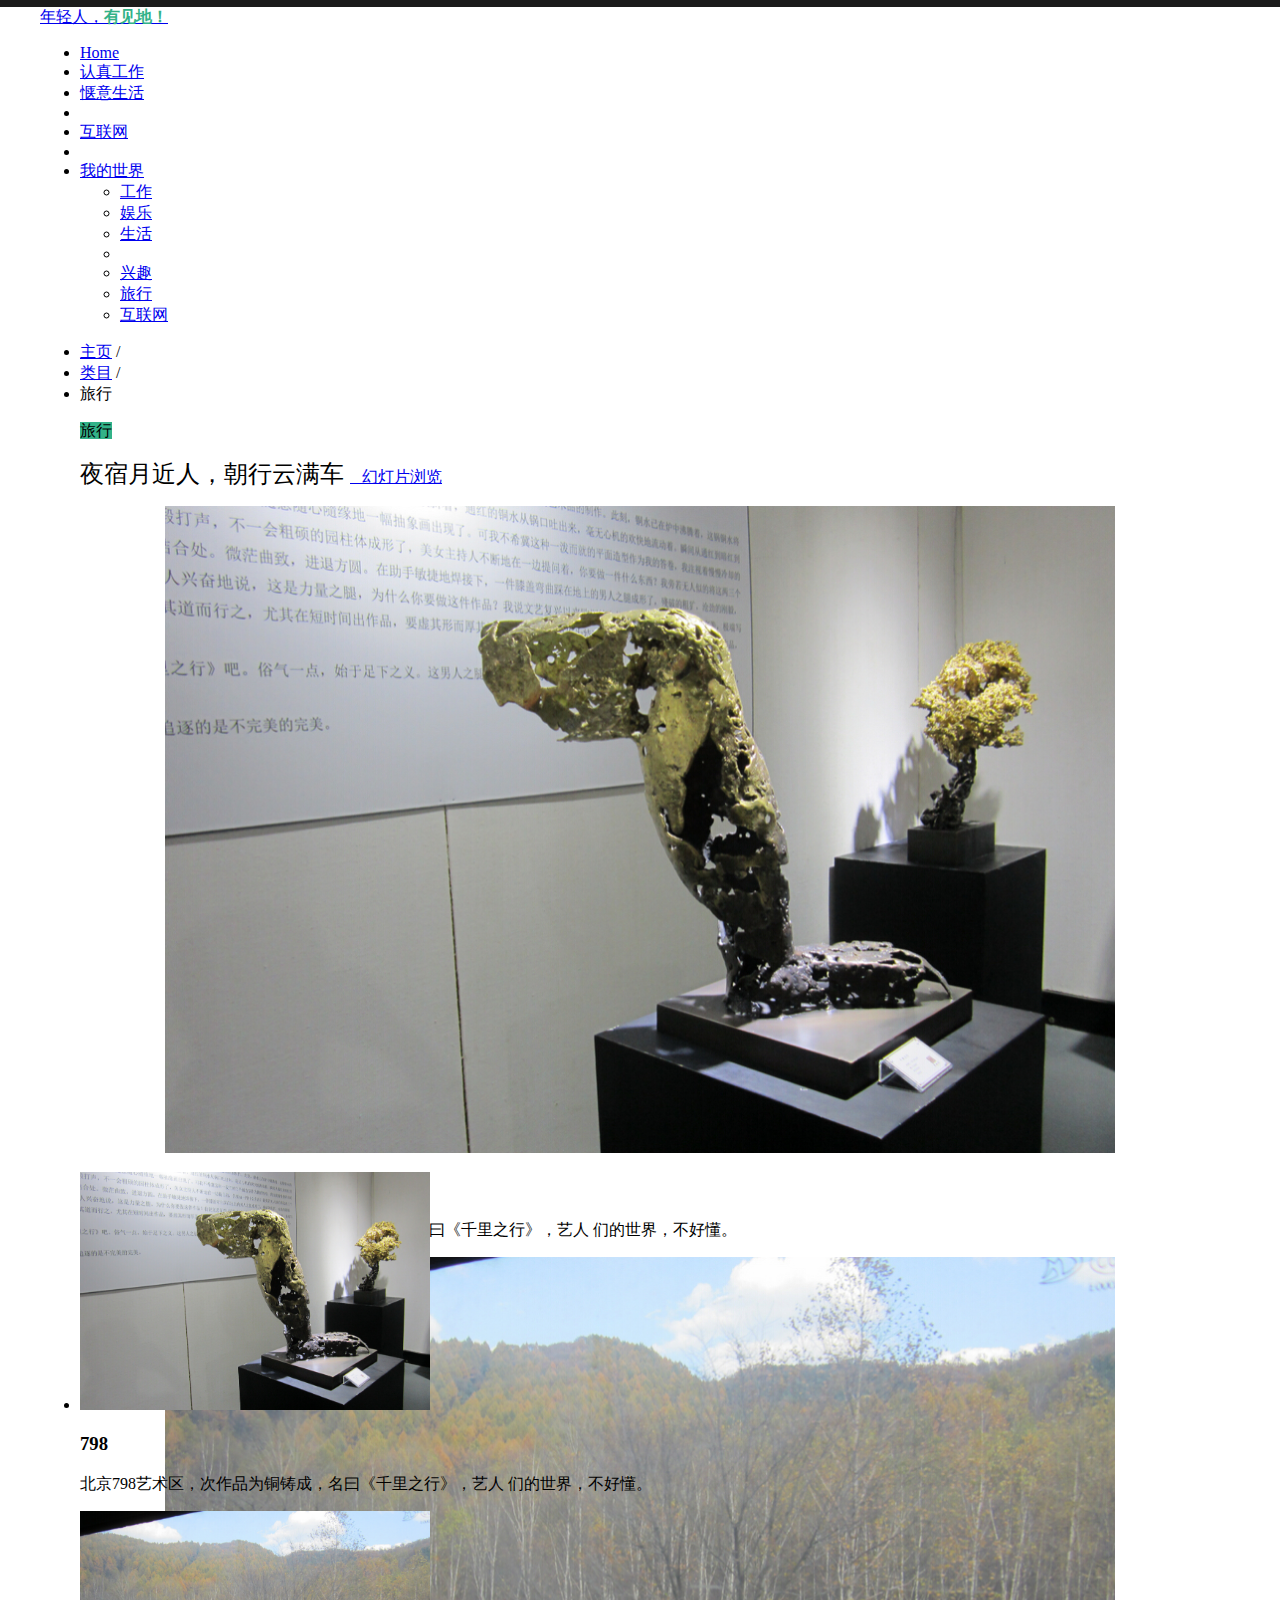
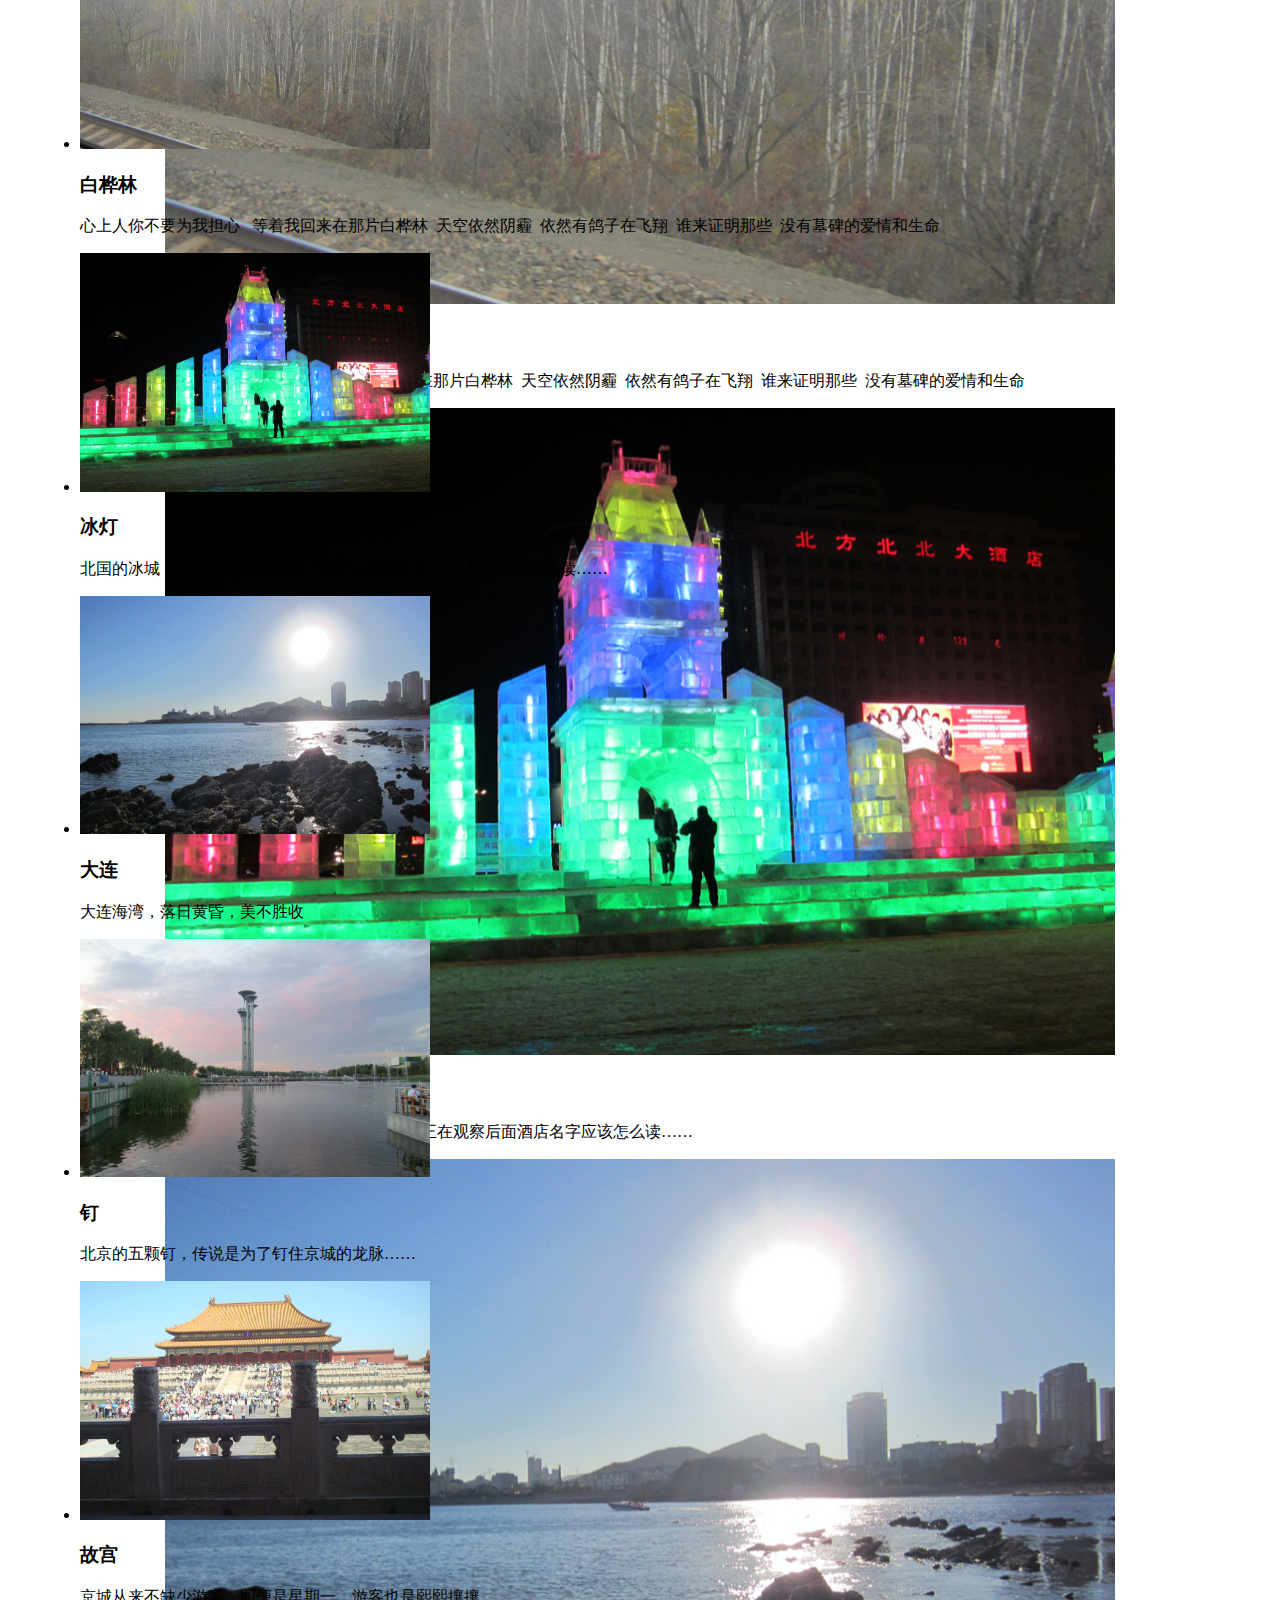
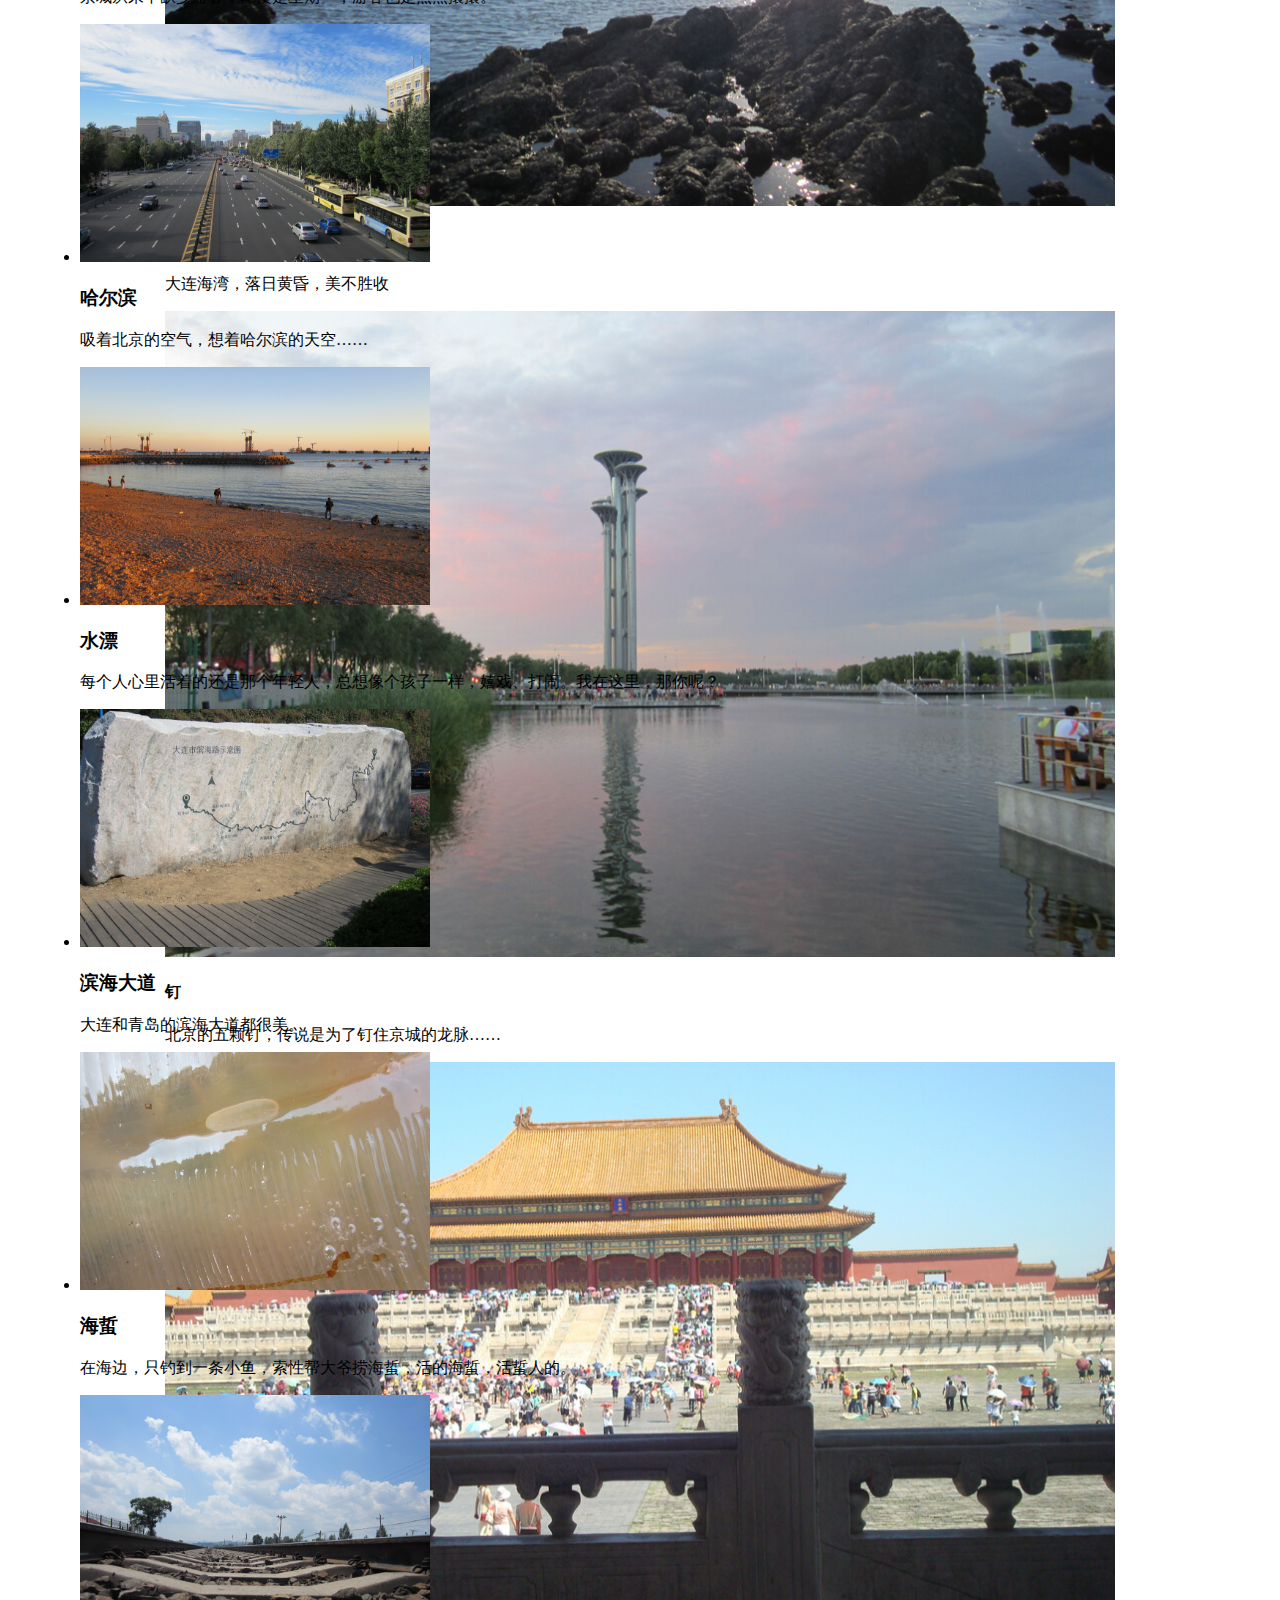
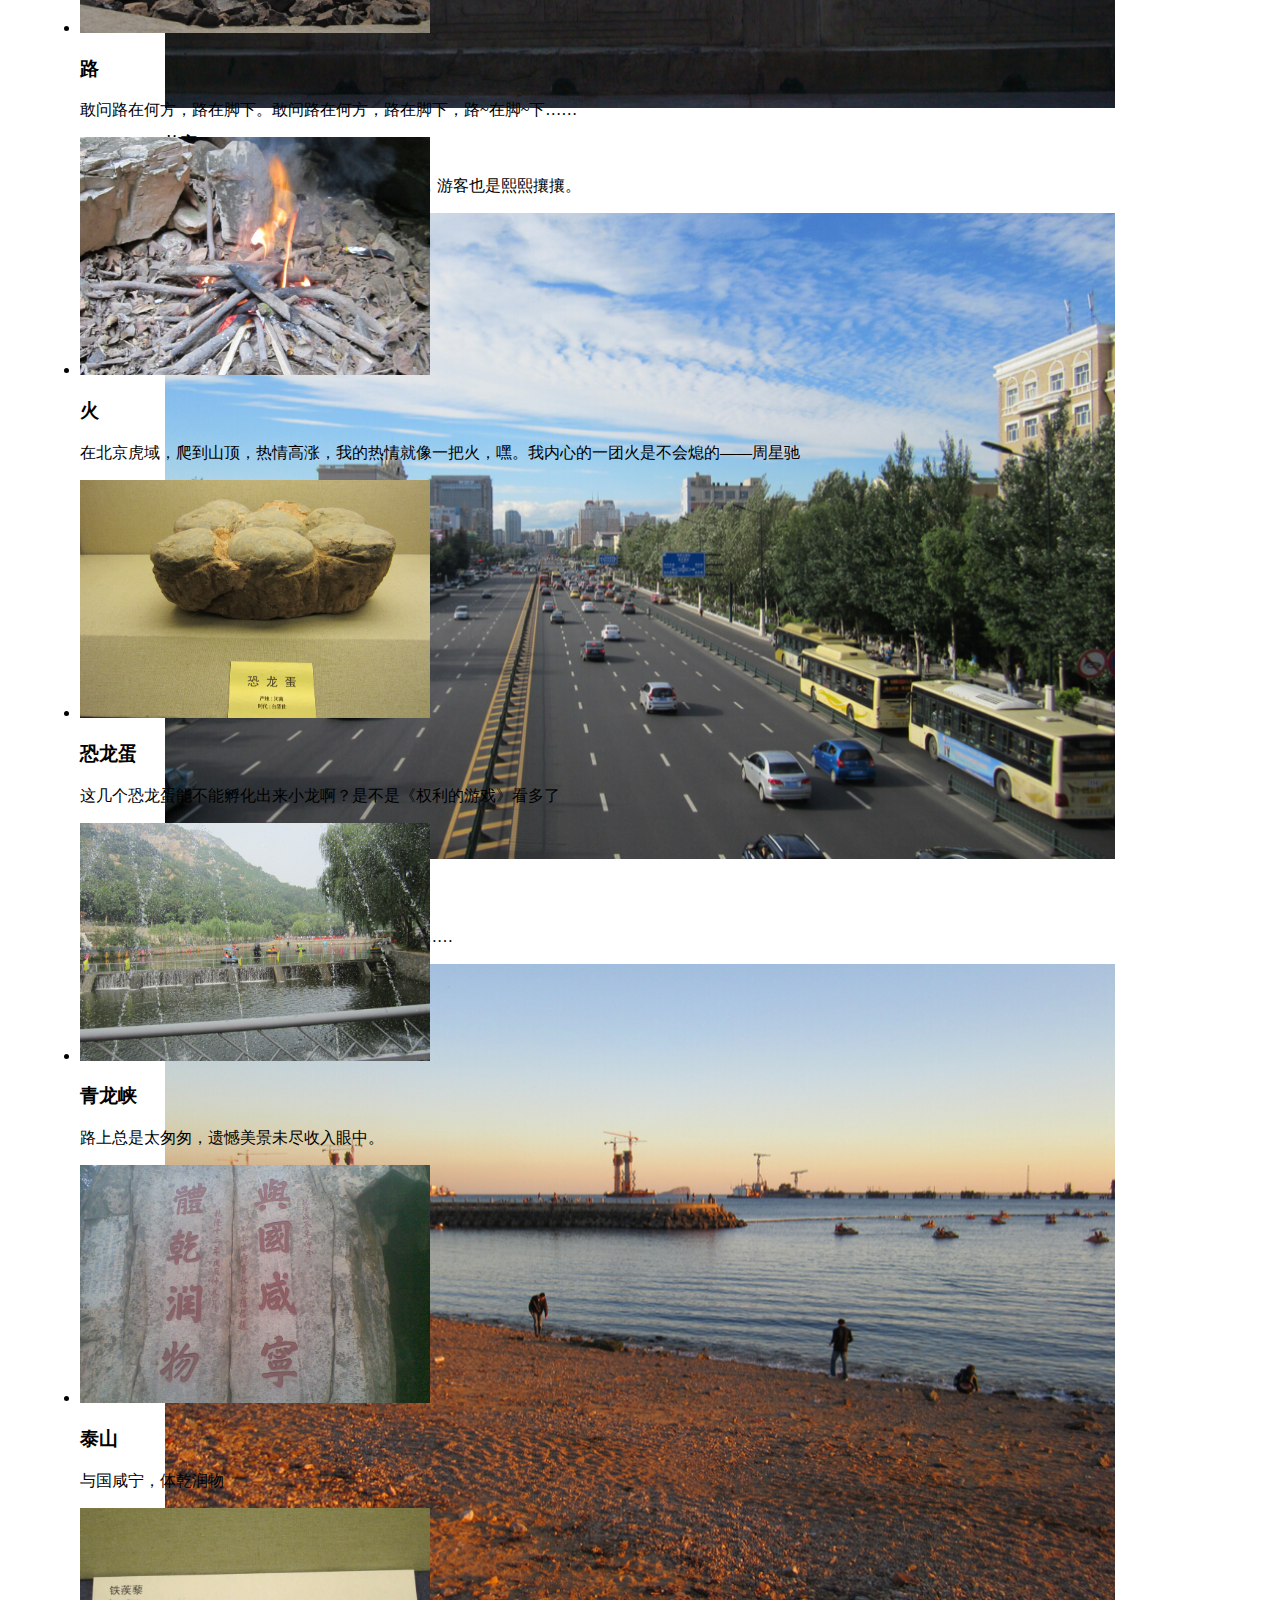
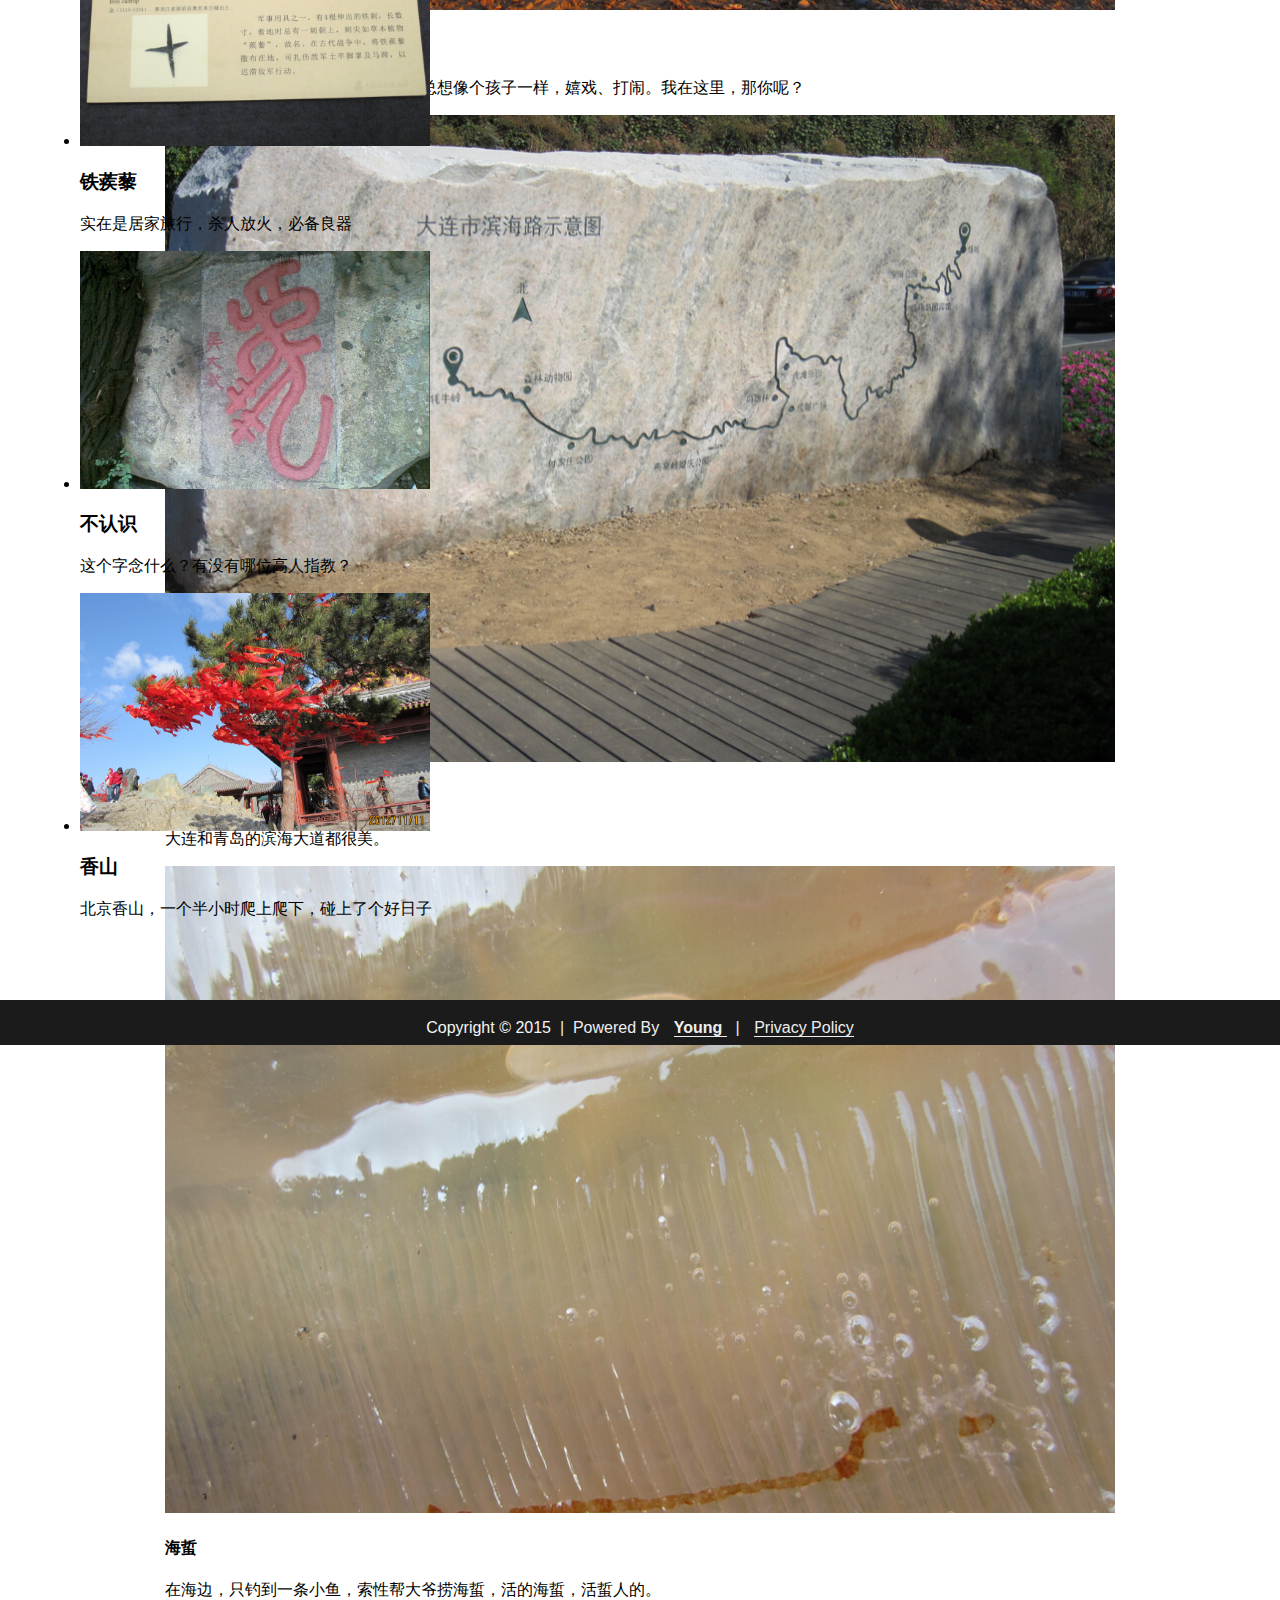
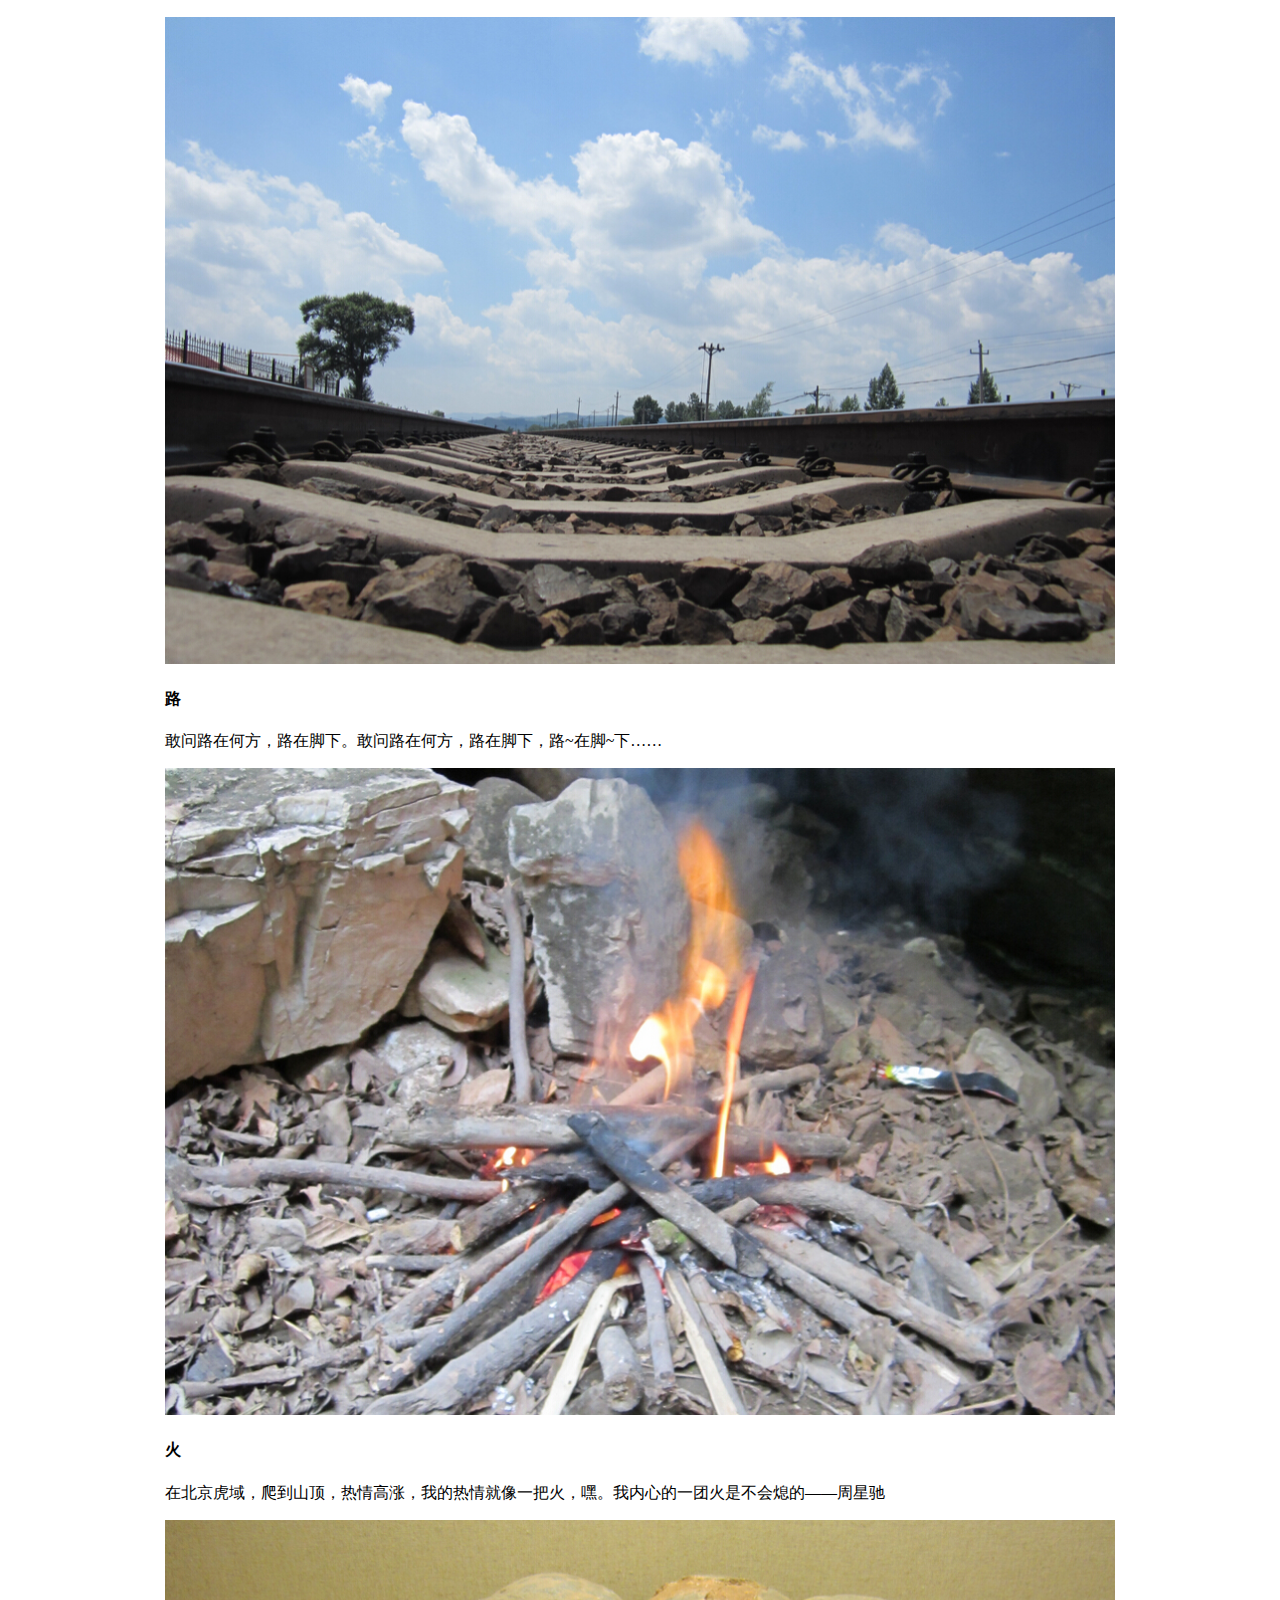
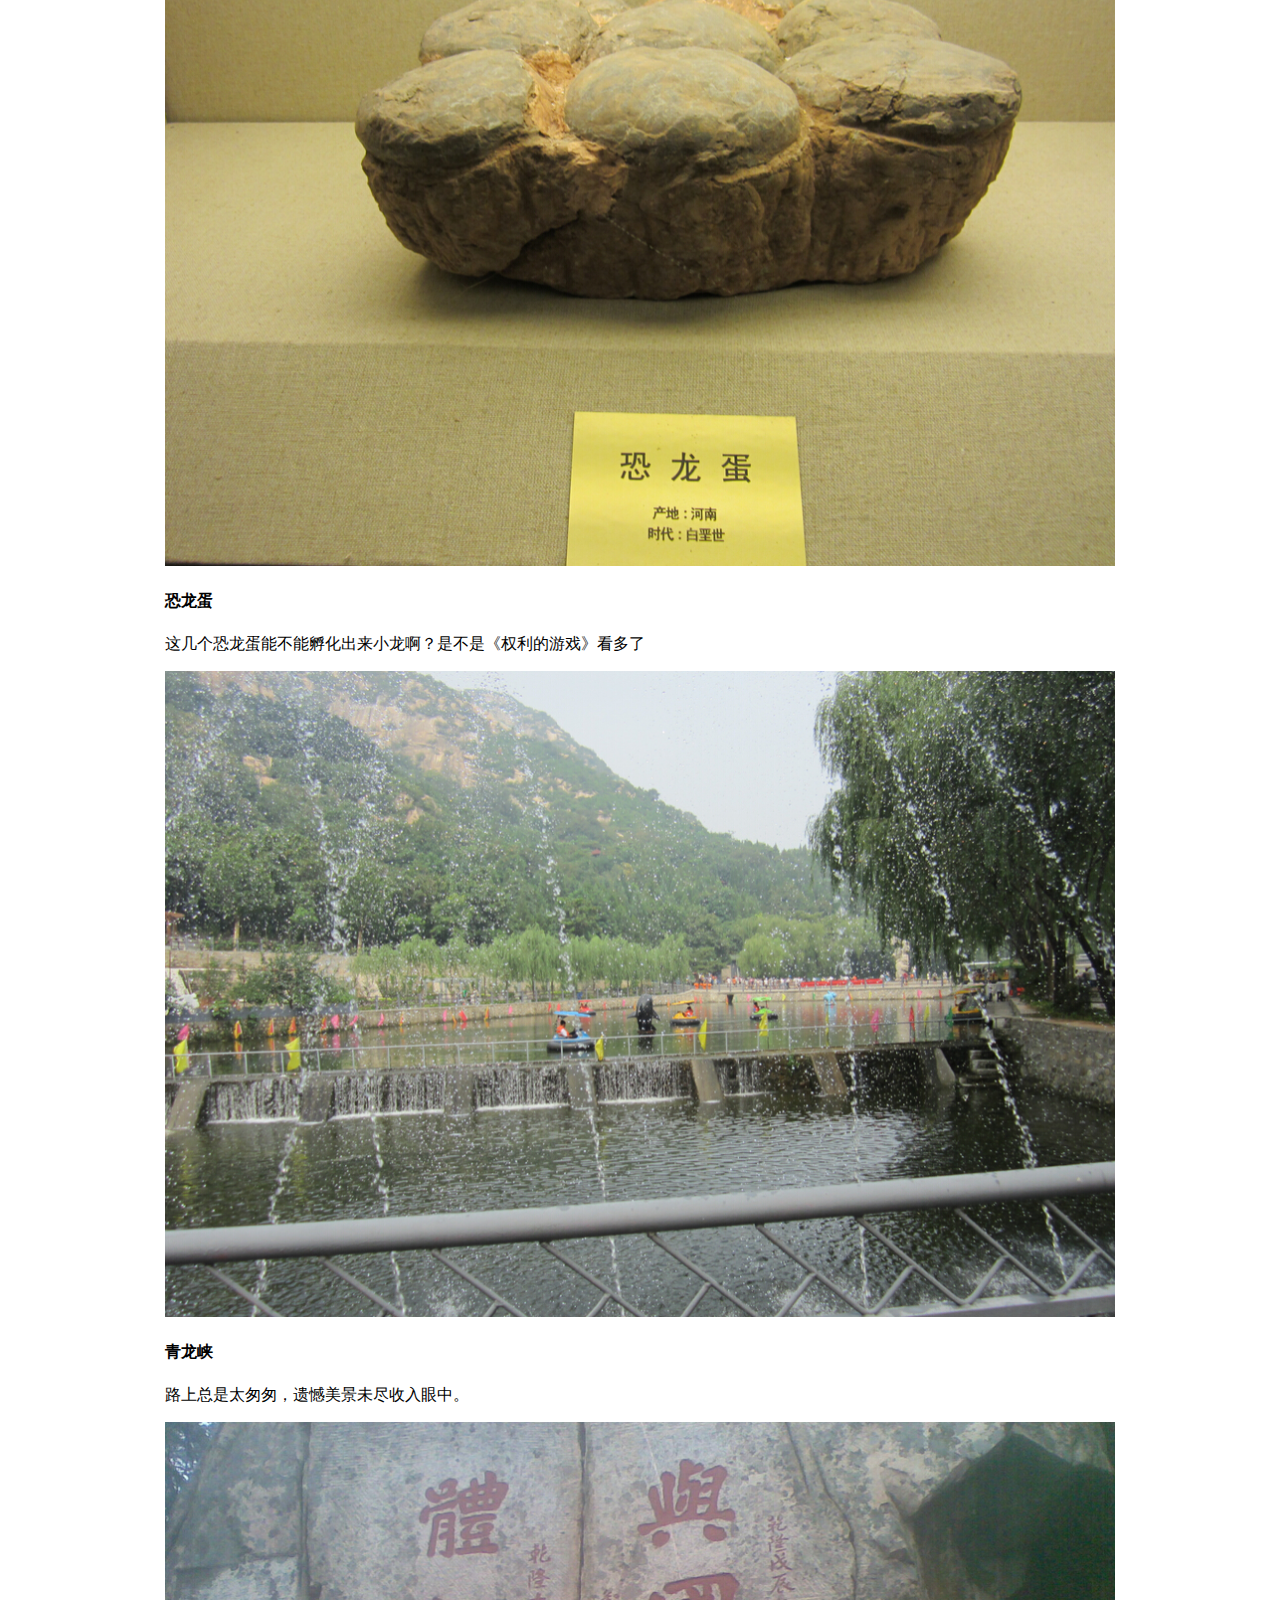
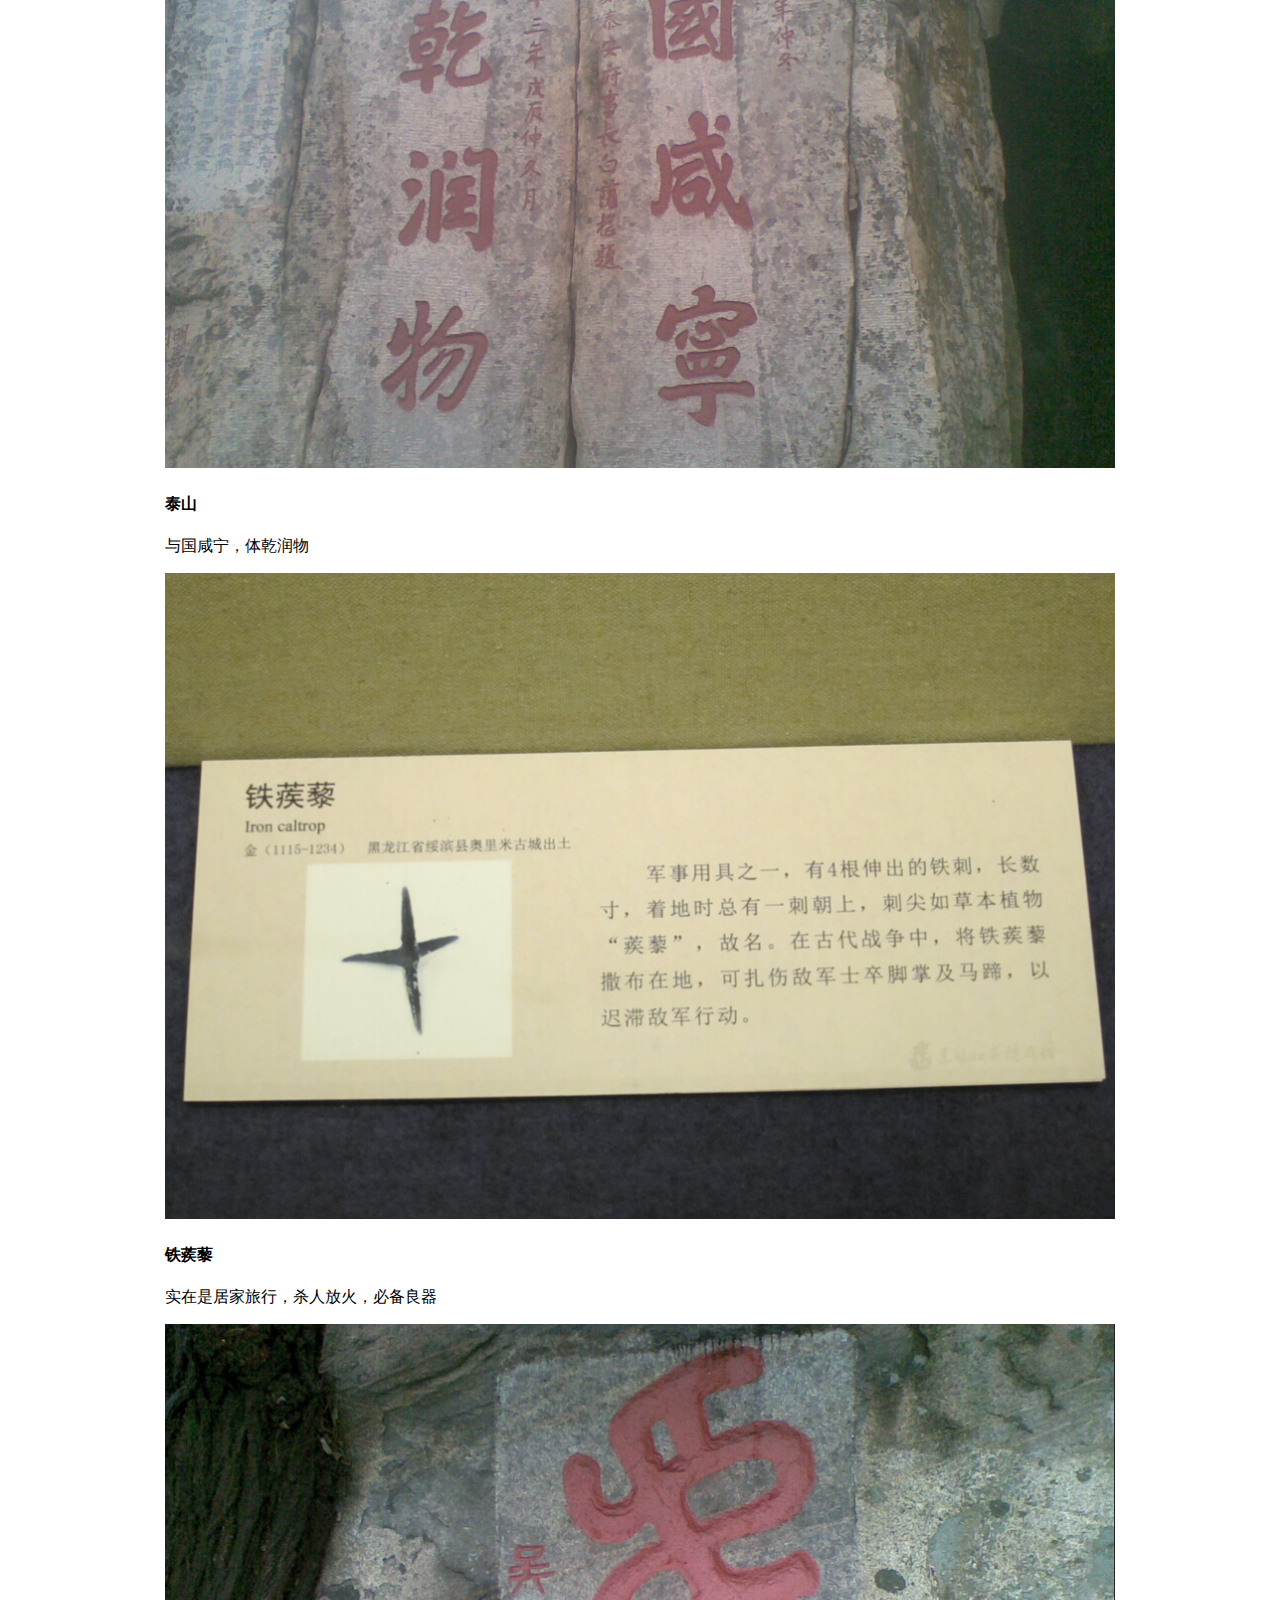
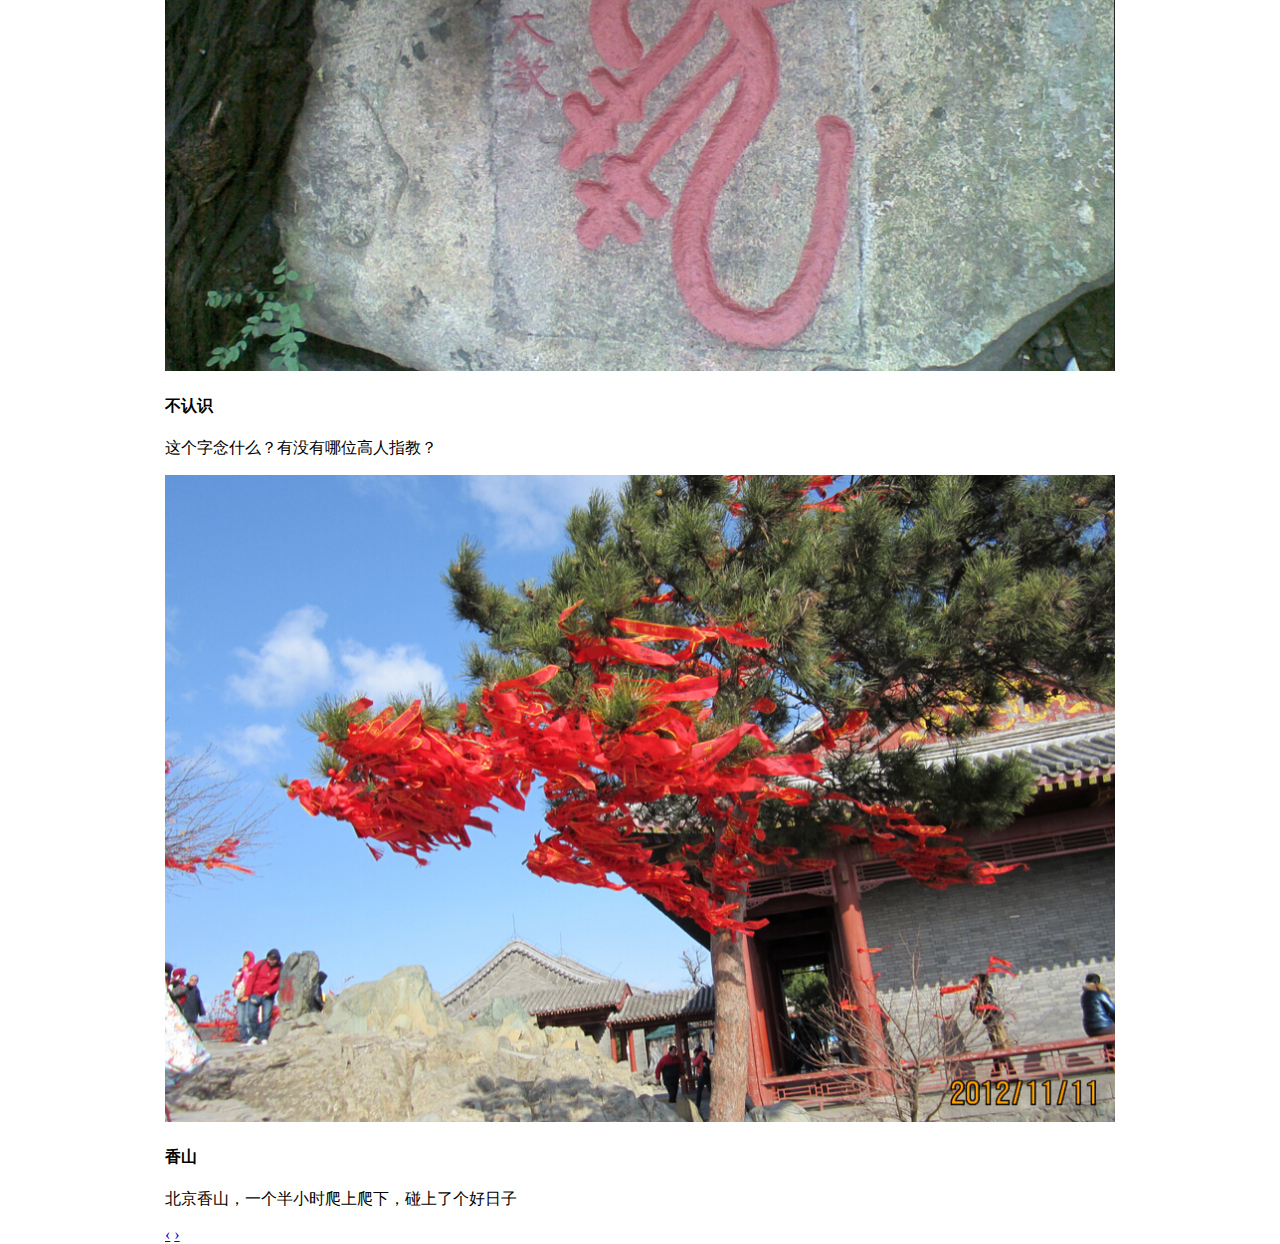
<file: trip.html>
﻿<!DOCTYPE html>
<html>
<head>
    <title>有见地！</title>
    <meta http-equiv="Content-Type" content="text/html; charset=UTF-8">
    <meta name="viewport" content="width=device-width, initial-scale=1.0">
    <meta name="title" content="有见地">
    <meta name="description" content="年轻人，有见地">
    <meta name="keywords" content="运动，旅游，科技">

    <link href="http://www.w3cschool.cc/try/bootstrap/layoutit/css/bootstrap-combined.min.css" rel="stylesheet">
    <link href="http://www.w3cschool.cc/try/bootstrap/layoutit/css/layoutit.css" rel="stylesheet">
    <link href="styles/footer.css" rel="stylesheet" />
    <!--[if lt IE 9]>
		<script src="http://apps.bdimg.com/libs/html5shiv/3.7/html5shiv.min.js"></script>
	<![endif]-->
    <link rel="shortcut icon" href="./img/favicon.png">
    <script type="text/javascript" src="./scripts/jquery.min.js"></script>
    <!--[if lt IE 9]>
	<script type="text/javascript" src="http://apps.bdimg.com/libs/jquery/1.9.1/jquery.min.js"></script>
	<![endif]-->
    <script type="text/javascript" src="./scripts/bootstrap.min.js"></script>
    <script type="text/javascript" src="./scripts/jquery-ui.min.js"></script>
    <script type="text/javascript" src="./scripts/jquery.ui.touch-punch.min.js"></script>
    <script type="text/javascript" src="./scripts/jquery.htmlClean.js"></script>
    <script type="text/javascript" src="./scripts/zh-cn.js"></script>
    <script type="text/javascript" src="./scripts/styles.js"></script>
    <style type="text/css">
        .center
        {
            min-height: 649px !important;
            cursor: auto;
            padding-top: 0px;
            padding-bottom: 0px;
            min-width: 800px !important;
            max-width: 1200px !important;
            margin-left: auto !important;
            margin-right: auto !important;
        }

        .item
        {
            min-height: 500px;
            min-width: 500px;
        }

            .item img
            {
                margin-left: auto;
                margin-right: auto;
                max-height: 650px;
                max-width: 950px;
            }

        .span4 .thumbnail img
        {
            max-height: 250px;
            max-width: 350px;
            width: 100%;
        }
    </style>
</head>
<body style="width: 100%; height: 100%; margin: 0; padding: 0; border: 0; border-top: 7px solid #1B1B1B;">
    <div class="container-fluid" style="padding-left: 0px; padding-right: 0px">
        <div class="row-fluid">
            <div class="center">
                <div class="navbar">
                    <div class="navbar-inner">
                        <div class="container-fluid">
                            <a data-target=".navbar-responsive-collapse" data-toggle="collapse" class="btn btn-navbar">
                                <span class="icon-bar"></span><span class="icon-bar"></span><span class="icon-bar"></span></a>
                            <a href="http://www.youjiandi.com" class="brand">年轻人，<strong style="color: #32B288">有见地！</strong></a>
                            <div class="nav-collapse collapse navbar-responsive-collapse">
                                <ul class="nav">
                                    <li class="active"><a href="http://www.youjiandi.com"><i class="icon-home"></i>Home</a></li>
                                    <li><a href="work.html"><i class="icon-briefcase"></i>认真工作</a></li>
                                    <li><a href="life.html"><i class="icon-music"></i>惬意生活</a></li>
                                    <li class="divider-vertical"></li>
                                    <li><a href="internet.html"><i class=" icon-globe"></i>互联网</a></li>
                                    <li class="divider-vertical"></li>
                                    <li class="dropdown"><a data-toggle="dropdown" class="dropdown-toggle" href="#"><i class="icon-user"></i>我的世界 <b class="caret"></b></a>
                                        <ul class="dropdown-menu">
                                            <li><a href="work.html">工作</a></li>
                                            <li><a href="entertainment.html">娱乐</a></li>
                                            <li><a href="life.html">生活</a></li>
                                            <li class="divider"></li>
                                            <!-- <li class="nav-header">标签</li>-->
                                            <li><a href="interest.html">兴趣</a></li>
                                            <li><a href="trip.html">旅行</a></li>
                                            <li><a href="internet.html">互联网</a></li>
                                        </ul>
                                    </li>
                                </ul>

                            </div>
                        </div>
                    </div>

                </div>
                <div class="view clearfix">
                    <ul class="breadcrumb">
                        <li><a href="http://youjiandi.com"><i class="icon-home"></i>主页</a> <span class="divider">/</span></li>
                        <li><a href="#">类目</a> <span class="divider">/</span></li>
                        <li class="active"><i class="icon-tag "></i>旅行</li>
                    </ul>
                </div>
                <div class="view clearfix">
                    <blockquote>
                        <p><span class="label" style="background-color: #32B288;">旅行</span></p>
                        <p>
                            <span style="color: rgb(153, 153, 153); font-size: 12px; line-height: 20px;"></span><span style="font-family: 'Microsoft YaHei'; font-size: x-large">夜宿月近人，朝行云满车                            
                            
                             <!--桃花坞里桃花庵，桃花庵下桃花仙。 <br />
  桃花仙人种桃树，又摘桃花换酒钱。 <br />
  酒醒只在花前坐，酒醉还来花下眠。 <br />
  半醉半醒日复日，花落花开年复年。 <br />
  但愿老死花酒间，不愿鞠躬车马前。 <br />
  车尘马足显者事，酒盏花枝隐士缘。 <br />
  若将显者比隐士，一在平地一在天。 <br />
  若将花酒比车马，彼何碌碌我何闲。 <br />
  世人笑我太疯癫，我笑他人看不穿。 <br />
  不见五陵豪杰墓，无花无酒锄作田。-->

                            </span><a id="modal-930574" href="#modal-container-930574" role="button" class="btn btn-success pull-right" data-toggle="modal"><span class=" icon-eye-open"></span>&nbsp;&nbsp;&nbsp;幻灯片浏览</a>
                        </p>

                    </blockquote>
                </div>
                <div id="modal-container-930574" class="modal hide fade" tabindex="-1" role="dialog" aria-labelledby="myModalLabel" aria-hidden="true" style="background-color: transparent; border: 0px; box-shadow: 0px 0px 0px; border-radius: 0px; margin-left: auto; left: 0px; margin-right: auto; width: 100%; height: 100%">
                    <div class="modal-header" style="border-bottom: 0px;">
                    </div>
                    <div class="modal-body" style="height: 100%; max-height: 100%">
                        <div class="carousel slide" id="carousel-81225" style="margin-left: auto; margin-right: auto; max-height: 650px; max-width: 950px;">
                            <button type="button" class="close" data-dismiss="modal" aria-hidden="true" style="position: absolute; top: -10px; right: -30px; z-index: 100"><strong style="color: white;">X</strong></button>
                            <div class="carousel-inner">
                                <div class="item active ">
                                    <img src="img/trip/798.jpg" class="img-responsive" />
                                    <div class="carousel-caption">
                                        <h4>北京798</h4>
                                        <p>北京798艺术区，次作品为铜铸成，名曰《千里之行》，艺人 们的世界，不好懂。</p>
                                    </div>
                                </div>
                                <div class="item">
                                    <img src="img/trip/baihualin.jpg" class="img-responsive" />
                                    <div class="carousel-caption">
                                        <h4>白桦林</h4>
                                        <p>心上人你不要为我担心 &nbsp;&nbsp;等着我回来在那片白桦林&nbsp;&nbsp;天空依然阴霾&nbsp;&nbsp;依然有鸽子在飞翔&nbsp;&nbsp;谁来证明那些&nbsp;&nbsp;没有墓碑的爱情和生命&nbsp;&nbsp;</p>
                                    </div>
                                </div>
                                <div class="item">
                                    <img src="img/trip/bingdeng.jpg" class="img-responsive" />
                                    <div class="carousel-caption">
                                        <h4>冰灯</h4>
                                        <p>北国的冰城，冬天是最美的季节。我正在观察后面酒店名字应该怎么读……</p>
                                    </div>
                                </div>
                                <div class="item">
                                    <img src="img/trip/dalian.jpg" class="img-responsive" />
                                    <div class="carousel-caption">
                                        <h4>大连</h4>
                                        <p>大连海湾，落日黄昏，美不胜收</p>
                                    </div>
                                </div>
                                <div class="item">
                                    <img src="img/trip/ding.jpg" class="img-responsive" />
                                    <div class="carousel-caption">
                                        <h4>钉</h4>
                                        <p>北京的五颗钉，传说是为了钉住京城的龙脉……</p>
                                    </div>
                                </div>
                                <div class="item">
                                    <img src="img/trip/gugong.jpg" class="img-responsive" />
                                    <div class="carousel-caption">
                                        <h4>故宫</h4>
                                        <p>京城从来不缺少游客，即便是星期一，游客也是熙熙攘攘。</p>
                                    </div>
                                </div>
                                <div class="item">
                                    <img src="img/trip/haerbin.jpg" class="img-responsive" />
                                    <div class="carousel-caption">
                                        <h4>哈尔滨</h4>
                                        <p>吸着北京的空气，想着哈尔滨的天空……</p>
                                    </div>
                                </div>
                                <div class="item">
                                    <img src="img/trip/haibian.jpg" class="img-responsive" />
                                    <div class="carousel-caption">
                                        <h4>水漂</h4>
                                        <p>每个人心里活着的还是那个年轻人，总想像个孩子一样，嬉戏、打闹。我在这里，那你呢？</p>
                                    </div>
                                </div>
                                <div class="item">
                                    <img src="img/trip/haibin.jpg" class="img-responsive" />
                                    <div class="carousel-caption">
                                        <h4>滨海大道</h4>
                                        <p>大连和青岛的滨海大道都很美。</p>
                                    </div>
                                </div>
                                <div class="item">
                                    <img src="img/trip/haizhe.jpg" class="img-responsive" />
                                    <div class="carousel-caption">
                                        <h4>海蜇</h4>
                                        <p>在海边，只钓到一条小鱼，索性帮大爷捞海蜇，活的海蜇，活蜇人的。</p>
                                    </div>
                                </div>
                                <div class="item">
                                    <img src="img/trip/huochedao.jpg" class="img-responsive" />
                                    <div class="carousel-caption">
                                        <h4>路</h4>
                                        <p>敢问路在何方，路在脚下。敢问路在何方，路在脚下，路~在脚~下……</p>
                                    </div>
                                </div>
                                <div class="item">
                                    <img src="img/trip/huyu.jpg" class="img-responsive" />
                                    <div class="carousel-caption">
                                        <h4>火</h4>
                                        <p>在北京虎域，爬到山顶，热情高涨，我的热情就像一把火，嘿。我内心的一团火是不会熄的——周星驰</p>
                                    </div>
                                </div>
                                <div class="item">
                                    <img src="img/trip/konglongdan.jpg" class="img-responsive" />
                                    <div class="carousel-caption">
                                        <h4>恐龙蛋</h4>
                                        <p>这几个恐龙蛋能不能孵化出来小龙啊？是不是《权利的游戏》看多了</p>
                                    </div>
                                </div>
                                <div class="item">
                                    <img src="img/trip/qinglongxia.jpg" class="img-responsive" />
                                    <div class="carousel-caption">
                                        <h4>青龙峡</h4>
                                        <p>路上总是太匆匆，遗憾美景未尽收入眼中。</p>
                                    </div>
                                </div>
                                <div class="item">
                                    <img src="img/trip/taishan.jpg" class="img-responsive" />
                                    <div class="carousel-caption">
                                        <h4>泰山</h4>
                                        <p>与国咸宁，体乾润物</p>
                                    </div>
                                </div>
                                <div class="item">
                                    <img src="img/trip/tiejili.jpg" class="img-responsive" />
                                    <div class="carousel-caption">
                                        <h4>铁蒺藜</h4>
                                        <p>实在是居家旅行，杀人放火，必备良器</p>
                                    </div>
                                </div>
                                <div class="item">
                                    <img src="img/trip/unkownword.jpg" class="img-responsive" />
                                    <div class="carousel-caption">
                                        <h4>不认识</h4>
                                        <p>这个字念什么？有没有哪位高人指教？</p>
                                    </div>
                                </div>
                                <div class="item">
                                    <img src="img/trip/xiangshan.jpg" class="img-responsive" />
                                    <div class="carousel-caption">
                                        <h4>香山</h4>
                                        <p>北京香山，一个半小时爬上爬下，碰上了个好日子</p>
                                    </div>
                                </div>
                            </div>
                            <a data-slide="prev" href="#carousel-81225" class="left carousel-control">‹</a> <a data-slide="next" href="#carousel-81225" class="right carousel-control">›</a>
                        </div>
                    </div>
                </div>

                <div>
                    <ul class="thumbnails">
                        <li class="span4">
                            <div class="thumbnail">
                                <img alt="300x200" src="img/trip/798.jpg">
                                <div class="caption">
                                    <h3>798</h3>
                                    <p>北京798艺术区，次作品为铜铸成，名曰《千里之行》，艺人 们的世界，不好懂。</p>
                                    <!--<p><a class="btn btn-success" href="http://jtp.cnki.net/" target="_blank">浏览</a> <a class="btn"  href="#">分享</a></p>-->

                                </div>
                            </div>
                        </li>
                        <li class="span4">
                            <div class="thumbnail">
                                <img alt="300x200" src="img/trip/baihualin.jpg">
                                <div class="caption">
                                    <h3>白桦林</h3>
                                    <p>
                                     心上人你不要为我担心 &nbsp;&nbsp;等着我回来在那片白桦林&nbsp;&nbsp;天空依然阴霾&nbsp;&nbsp;依然有鸽子在飞翔&nbsp;&nbsp;谁来证明那些&nbsp;&nbsp;没有墓碑的爱情和生命&nbsp;&nbsp;
                                    </p>
                                    <!-- <p><a class="btn btn-primary" href="http://www.w3cschool.cc/try/bootstrap/layoutit/#">浏览</a> <a class="btn" href="http://www.w3cschool.cc/try/bootstrap/layoutit/#">分享</a></p>-->
                                </div>
                            </div>
                        </li>
                        <li class="span4">
                            <div class="thumbnail">
                                <img alt="300x200" src="img/trip/bingdeng.jpg">
                                <div class="caption">
                                    <h3>冰灯</h3>
                                    <p>北国的冰城，冬天是最美的季节。我正在观察后面酒店名字应该怎么读……</p>
                                    <!--<p><a class="btn btn-primary" href="http://www.w3cschool.cc/try/bootstrap/layoutit/#">浏览</a> <a class="btn" href="http://www.w3cschool.cc/try/bootstrap/layoutit/#">分享</a></p>-->
                                </div>
                            </div>
                        </li>
                    </ul>
                    <ul class="thumbnails">

                        <li class="span4">
                            <div class="thumbnail">
                                <img alt="300x200" src="img/trip/dalian.jpg">
                                <div class="caption">
                                    <h3>大连</h3>
                                    <p>大连海湾，落日黄昏，美不胜收</p>
                                    <!-- <p><a class="btn btn-primary" href="http://www.w3cschool.cc/try/bootstrap/layoutit/#">浏览</a> <a class="btn" href="http://www.w3cschool.cc/try/bootstrap/layoutit/#">分享</a></p>-->
                                </div>
                            </div>
                        </li>
                        <li class="span4">
                            <div class="thumbnail">
                                <img alt="300x200" src="img/trip/ding.jpg">
                                <div class="caption">
                                    <h3>钉</h3>
                                    <p>北京的五颗钉，传说是为了钉住京城的龙脉……</p>
                                    <!--<p><a class="btn btn-primary" href="http://www.w3cschool.cc/try/bootstrap/layoutit/#">浏览</a> <a class="btn" href="http://www.w3cschool.cc/try/bootstrap/layoutit/#">分享</a></p>-->
                                </div>
                            </div>
                        </li>
                        <li class="span4">
                            <div class="thumbnail">
                                <img alt="300x200" src="img/trip/gugong.jpg">
                                <div class="caption">
                                    <h3>故宫</h3>
                                    <p>京城从来不缺少游客，即便是星期一，游客也是熙熙攘攘。</p>
                                    <!--<p><a class="btn btn-primary" href="http://www.w3cschool.cc/try/bootstrap/layoutit/#">浏览</a> <a class="btn" href="http://www.w3cschool.cc/try/bootstrap/layoutit/#">分享</a></p>-->
                                </div>
                            </div>
                        </li>
                    </ul>
                    <ul class="thumbnails">

                        <li class="span4">
                            <div class="thumbnail">
                                <img alt="300x200" src="img/trip/haerbin.jpg">
                                <div class="caption">
                                    <h3>哈尔滨</h3>
                                    <p>吸着北京的空气，想着哈尔滨的天空……</p>
                                    <!-- <p><a class="btn btn-primary" href="http://www.w3cschool.cc/try/bootstrap/layoutit/#">浏览</a> <a class="btn" href="http://www.w3cschool.cc/try/bootstrap/layoutit/#">分享</a></p>-->
                                </div>
                            </div>
                        </li>
                        <li class="span4">
                            <div class="thumbnail">
                                <img alt="300x200" src="img/trip/haibian.jpg">
                                <div class="caption">
                                    <h3>水漂</h3>
                                    <p>每个人心里活着的还是那个年轻人，总想像个孩子一样，嬉戏、打闹。我在这里，那你呢？</p>
                                    <!--<p><a class="btn btn-primary" href="http://www.w3cschool.cc/try/bootstrap/layoutit/#">浏览</a> <a class="btn" href="http://www.w3cschool.cc/try/bootstrap/layoutit/#">分享</a></p>-->
                                </div>
                            </div>
                        </li>
                        <li class="span4">
                            <div class="thumbnail">
                                <img alt="300x200" src="img/trip/haibin.jpg">
                                <div class="caption">
                                    <h3>滨海大道</h3>
                                    <p>大连和青岛的滨海大道都很美。</p>
                                    <!--<p><a class="btn btn-primary" href="http://www.w3cschool.cc/try/bootstrap/layoutit/#">浏览</a> <a class="btn" href="http://www.w3cschool.cc/try/bootstrap/layoutit/#">分享</a></p>-->
                                </div>
                            </div>
                        </li>
                    </ul>

                    <ul class="thumbnails">
                        <li class="span4">
                            <div class="thumbnail">
                                <img alt="300x200" src="img/trip/haizhe.jpg">
                                <div class="caption">
                                    <h3>海蜇</h3>
                                    <p>在海边，只钓到一条小鱼，索性帮大爷捞海蜇，活的海蜇，活蜇人的。</p>
                                    <!--<p><a class="btn btn-success" href="http://jtp.cnki.net/" target="_blank">浏览</a> <a class="btn"  href="#">分享</a></p>-->

                                </div>
                            </div>
                        </li>
                        <li class="span4">
                            <div class="thumbnail">
                                <img alt="300x200" src="img/trip/huochedao.jpg">
                                <div class="caption">
                                    <h3>路</h3>
                                    <p>敢问路在何方，路在脚下。敢问路在何方，路在脚下，路~在脚~下…… </p>
                                    <!-- <p><a class="btn btn-primary" href="http://www.w3cschool.cc/try/bootstrap/layoutit/#">浏览</a> <a class="btn" href="http://www.w3cschool.cc/try/bootstrap/layoutit/#">分享</a></p>-->
                                </div>
                            </div>
                        </li>
                        <li class="span4">
                            <div class="thumbnail">
                                <img alt="300x200" src="img/trip/huyu.jpg">
                                <div class="caption">
                                    <h3>火</h3>
                                    <p>在北京虎域，爬到山顶，热情高涨，我的热情就像一把火，嘿。我内心的一团火是不会熄的——周星驰</p>
                                    <!--<p><a class="btn btn-primary" href="http://www.w3cschool.cc/try/bootstrap/layoutit/#">浏览</a> <a class="btn" href="http://www.w3cschool.cc/try/bootstrap/layoutit/#">分享</a></p>-->
                                </div>
                            </div>
                        </li>
                    </ul>
                    <ul class="thumbnails">

                        <li class="span4">
                            <div class="thumbnail">
                                <img alt="300x200" src="img/trip/konglongdan.jpg">
                                <div class="caption">
                                    <h3>恐龙蛋</h3>
                                    <p>这几个恐龙蛋能不能孵化出来小龙啊？是不是《权利的游戏》看多了</p>
                                    <!-- <p><a class="btn btn-primary" href="http://www.w3cschool.cc/try/bootstrap/layoutit/#">浏览</a> <a class="btn" href="http://www.w3cschool.cc/try/bootstrap/layoutit/#">分享</a></p>-->
                                </div>
                            </div>
                        </li>
                        <li class="span4">
                            <div class="thumbnail">
                                <img alt="300x200" src="img/trip/qinglongxia.jpg">
                                <div class="caption">
                                    <h3>青龙峡</h3>
                                    <p>路上总是太匆匆，遗憾美景未尽收入眼中。</p>
                                    <!--<p><a class="btn btn-primary" href="http://www.w3cschool.cc/try/bootstrap/layoutit/#">浏览</a> <a class="btn" href="http://www.w3cschool.cc/try/bootstrap/layoutit/#">分享</a></p>-->
                                </div>
                            </div>
                        </li>
                        <li class="span4">
                            <div class="thumbnail">
                                <img alt="300x200" src="img/trip/taishan.jpg">
                                <div class="caption">
                                    <h3>泰山</h3>
                                    <p>与国咸宁，体乾润物</p>
                                    <!--<p><a class="btn btn-primary" href="http://www.w3cschool.cc/try/bootstrap/layoutit/#">浏览</a> <a class="btn" href="http://www.w3cschool.cc/try/bootstrap/layoutit/#">分享</a></p>-->
                                </div>
                            </div>
                        </li>
                    </ul>
                    <ul class="thumbnails">

                        <li class="span4">
                            <div class="thumbnail">
                                <img alt="300x200" src="img/trip/tiejili.jpg">
                                <div class="caption">
                                    <h3>铁蒺藜</h3>
                                    <p>实在是居家旅行，杀人放火，必备良器</p>
                                    <!-- <p><a class="btn btn-primary" href="http://www.w3cschool.cc/try/bootstrap/layoutit/#">浏览</a> <a class="btn" href="http://www.w3cschool.cc/try/bootstrap/layoutit/#">分享</a></p>-->
                                </div>
                            </div>
                        </li>
                        <li class="span4">
                            <div class="thumbnail">
                                <img alt="300x200" src="img/trip/unkownword.jpg">
                                <div class="caption">
                                    <h3>不认识</h3>
                                    <p>这个字念什么？有没有哪位高人指教？</p>
                                    <!--<p><a class="btn btn-primary" href="http://www.w3cschool.cc/try/bootstrap/layoutit/#">浏览</a> <a class="btn" href="http://www.w3cschool.cc/try/bootstrap/layoutit/#">分享</a></p>-->
                                </div>
                            </div>
                        </li>
                        <li class="span4">
                            <div class="thumbnail">
                                <img alt="300x200" src="img/trip/xiangshan.jpg">
                                <div class="caption">
                                    <h3>香山</h3>
                                    <p>北京香山，一个半小时爬上爬下，碰上了个好日子</p>
                                    <!--<p><a class="btn btn-primary" href="http://www.w3cschool.cc/try/bootstrap/layoutit/#">浏览</a> <a class="btn" href="http://www.w3cschool.cc/try/bootstrap/layoutit/#">分享</a></p>-->
                                </div>
                            </div>
                        </li>
                    </ul>
                </div>
            </div>
        </div>
    </div>
    <div style="clear: both"></div>
    <footer style="background-color: #1B1B1B; height: 45px; vertical-align: central">
        <p style="text-align: center; line-height: 35px;"><span style="color: whitesmoke">Copyright © 2015</span>  &nbsp;|&nbsp; Powered By <a href="aboutme.html"><strong>Young </strong></a>&nbsp; | <a href="policy.html">Privacy Policy</a> </p>
    </footer>
    <script>
        $(function () {
            $("#carousel-81225").carousel('pause');
        });
    </script>
</body>
</html>
</file>
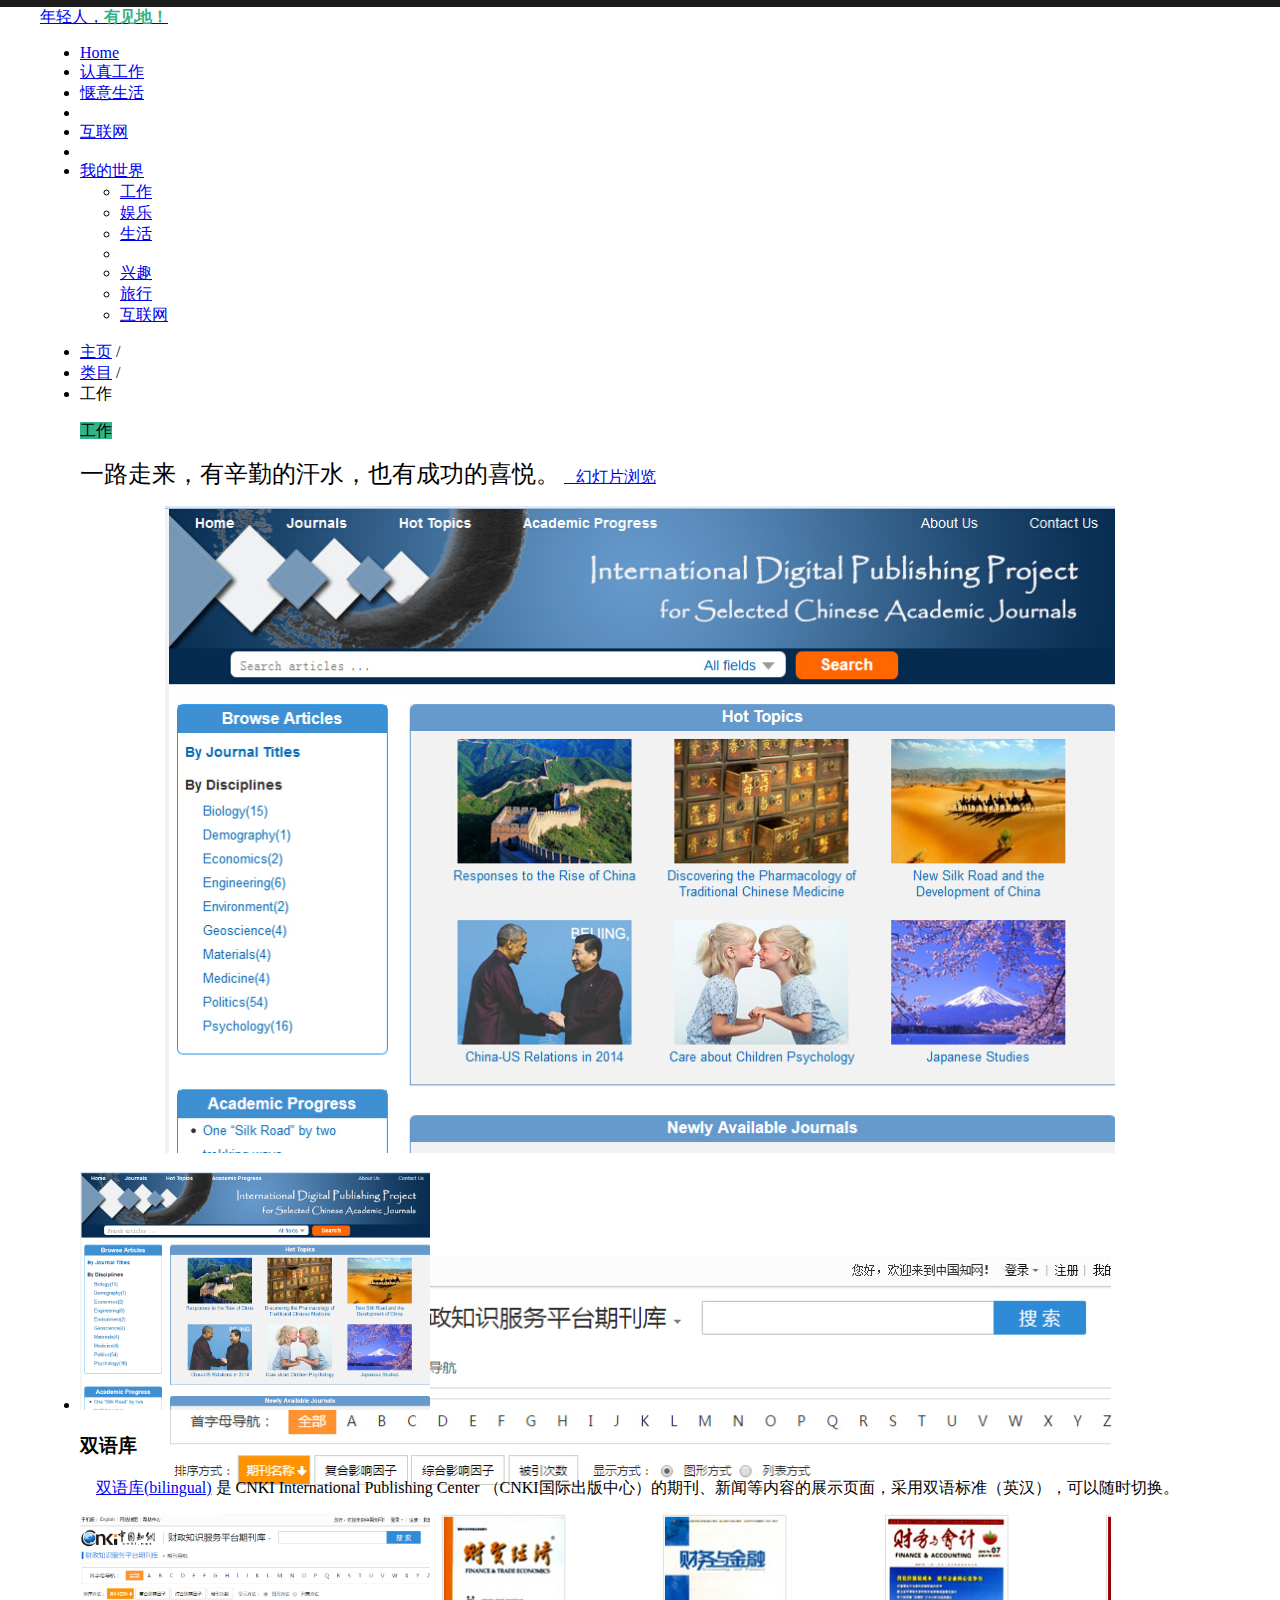
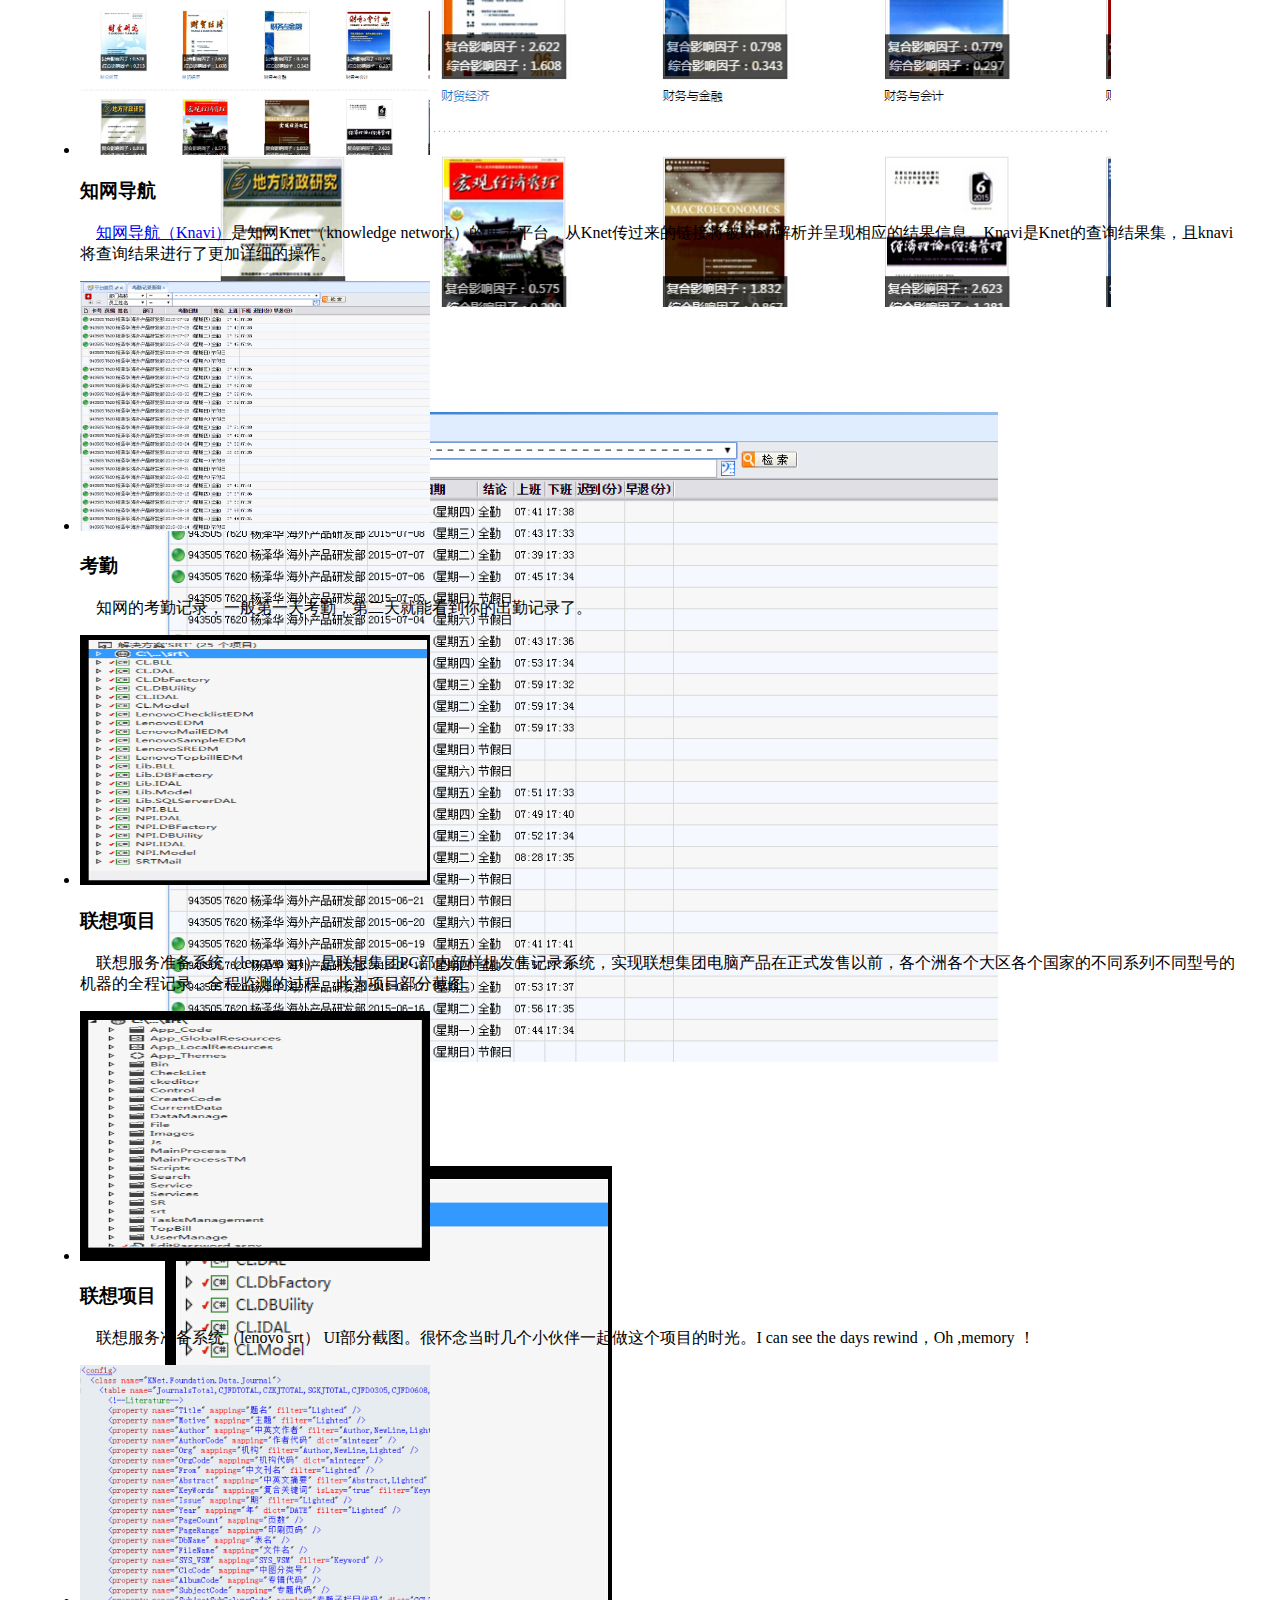
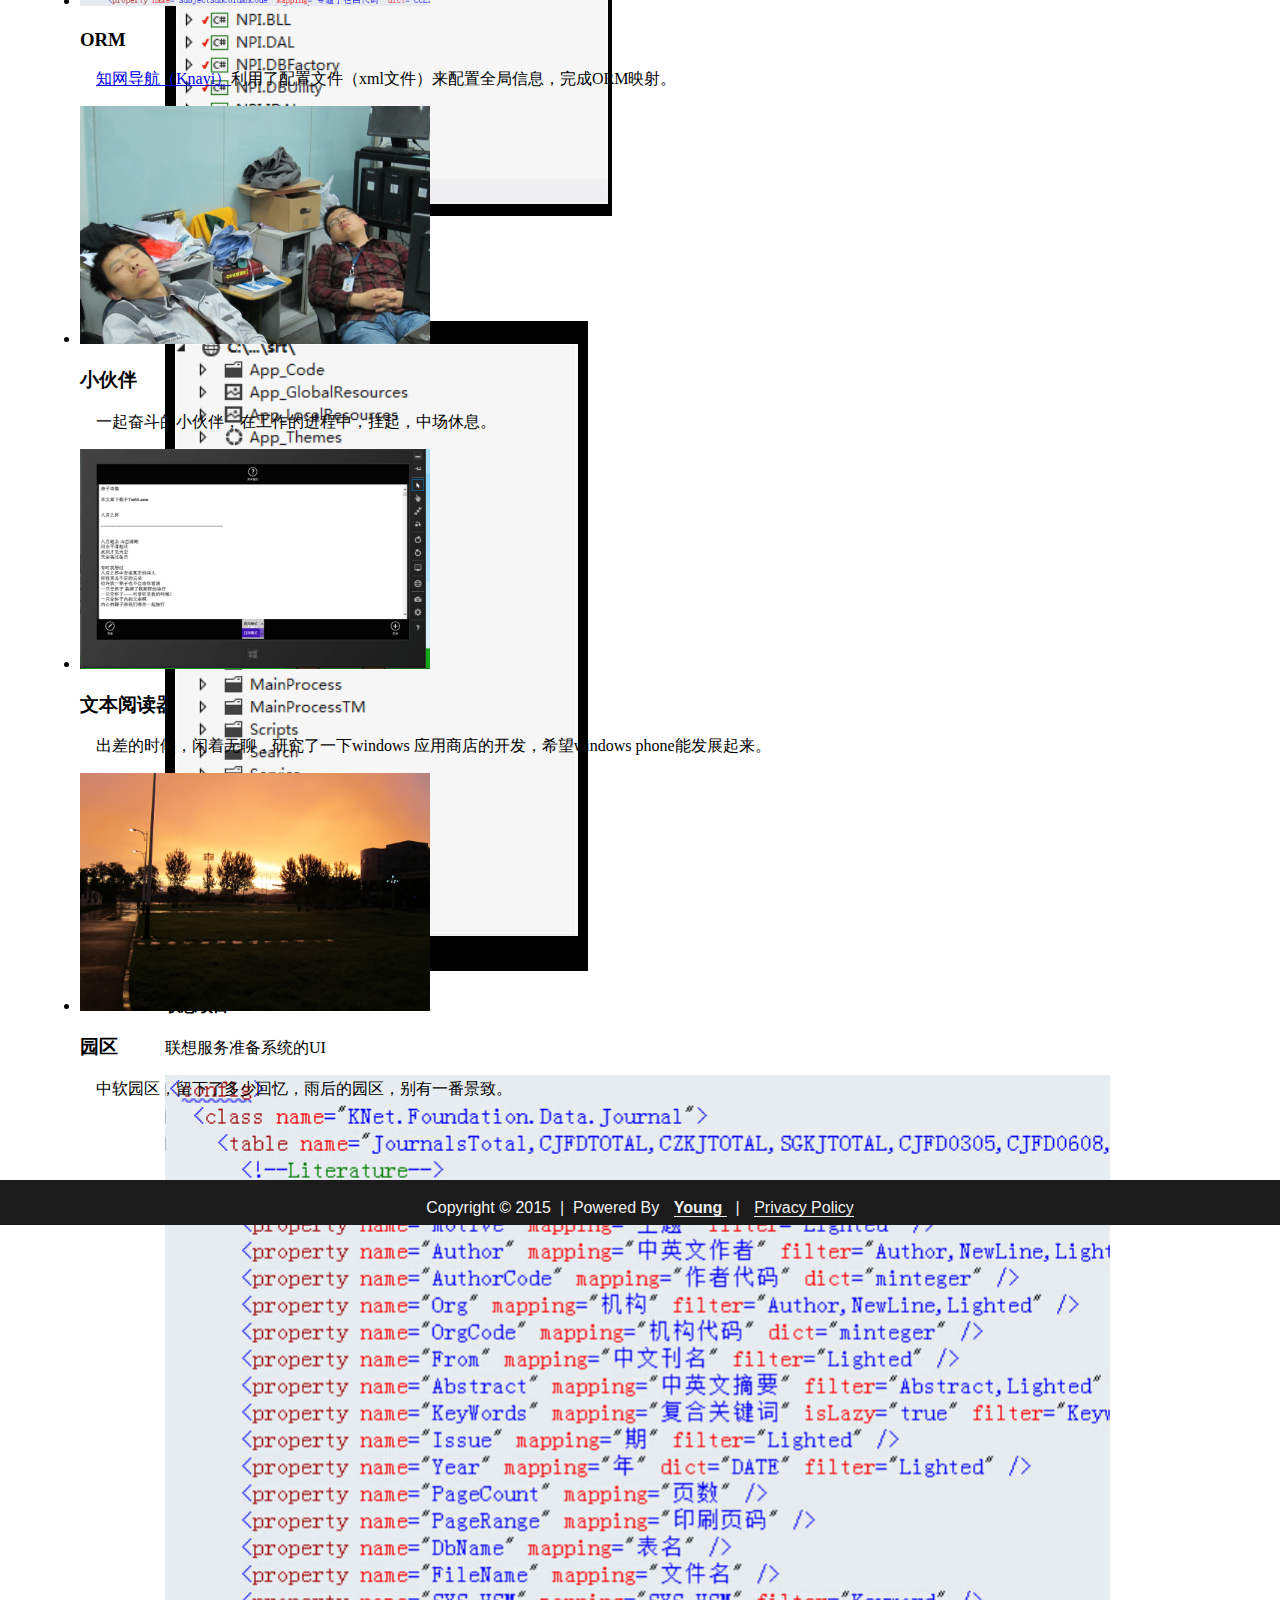
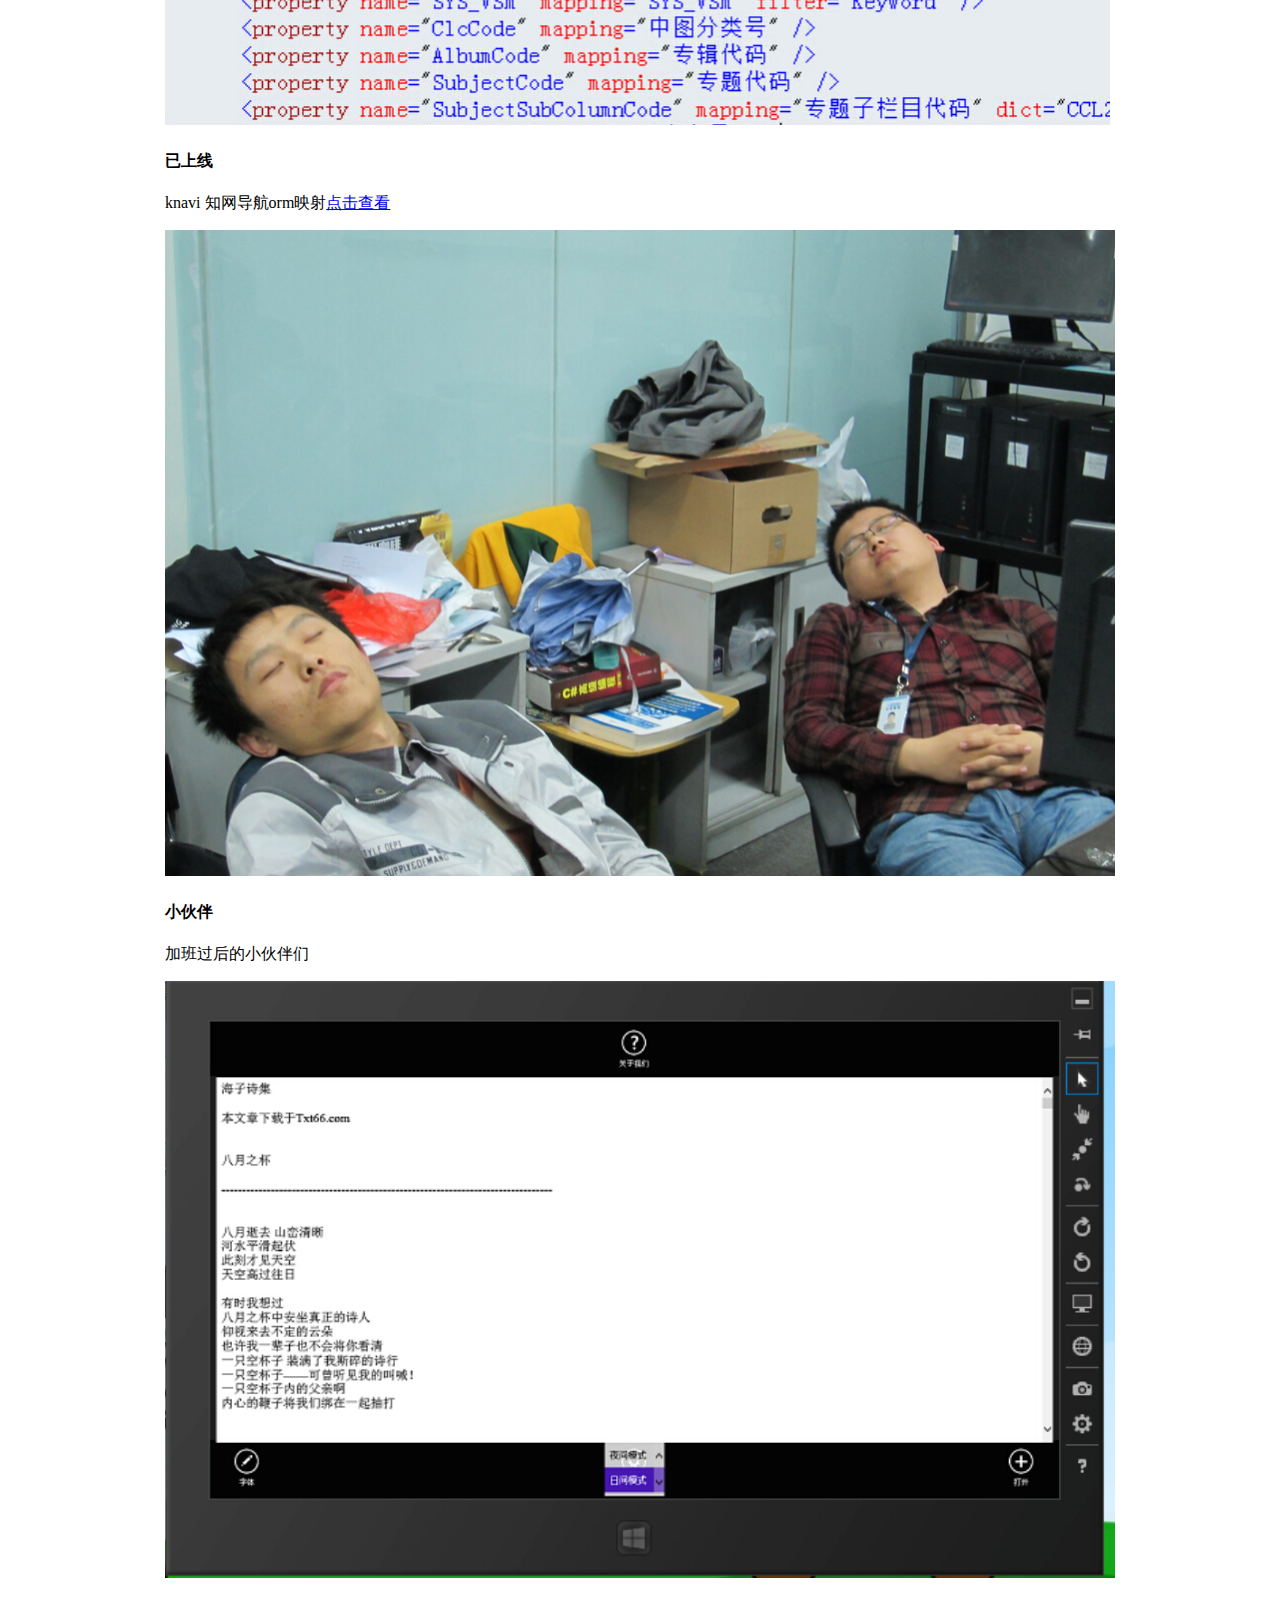
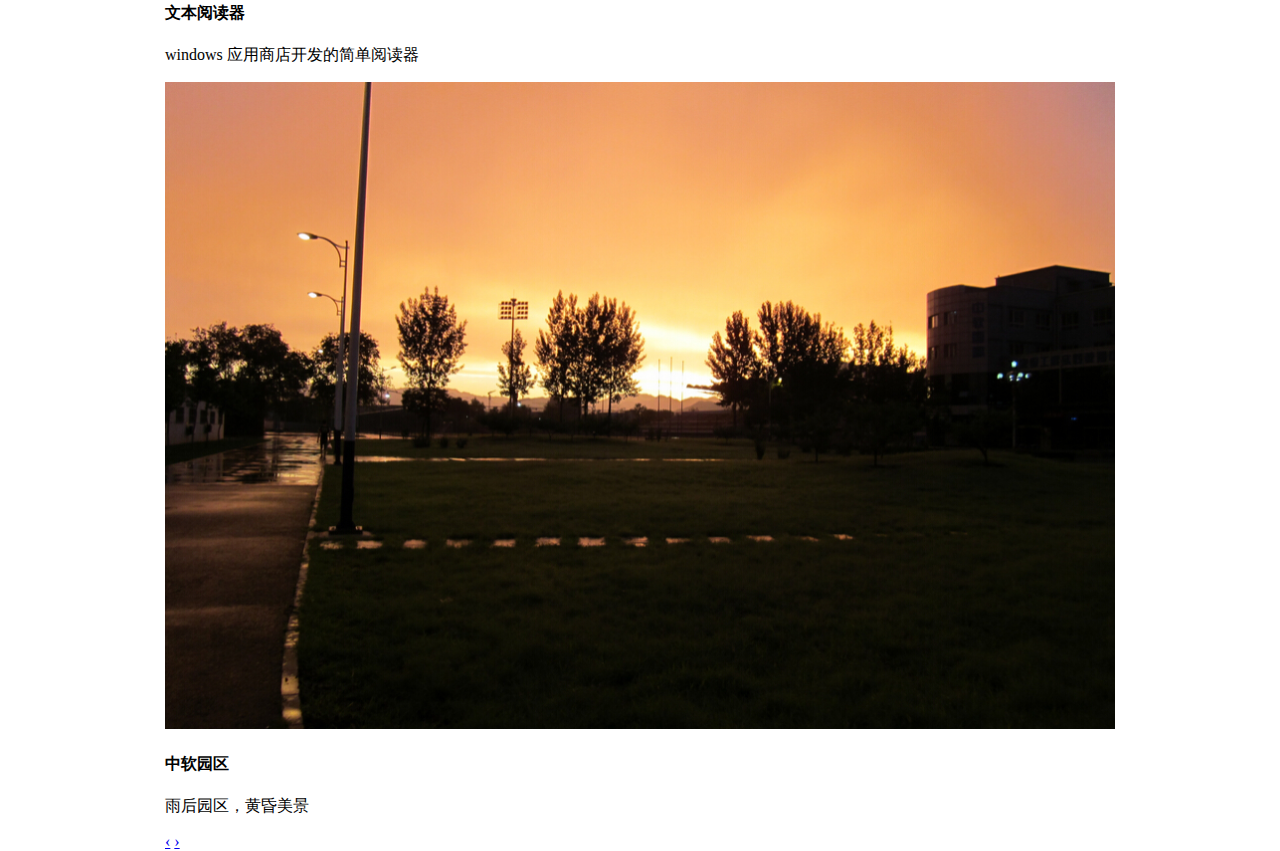
<file: work.html>
﻿<!DOCTYPE html>
<html>
<head>
    <title>有见地！</title>
    <meta http-equiv="Content-Type" content="text/html; charset=UTF-8">
    <meta name="viewport" content="width=device-width, initial-scale=1.0">
    <meta name="title" content="有见地">
    <meta name="description" content="年轻人，有见地">
    <meta name="keywords" content="运动，旅游，科技">

    <link href="http://www.w3cschool.cc/try/bootstrap/layoutit/css/bootstrap-combined.min.css" rel="stylesheet">
    <link href="http://www.w3cschool.cc/try/bootstrap/layoutit/css/layoutit.css" rel="stylesheet">
    <link href="styles/footer.css" rel="stylesheet" />
    <!--[if lt IE 9]>
		<script src="http://apps.bdimg.com/libs/html5shiv/3.7/html5shiv.min.js"></script>
	<![endif]-->
    <link rel="shortcut icon" href="./img/favicon.png">
    <script type="text/javascript" src="./scripts/jquery.min.js"></script>
    <!--[if lt IE 9]>
	<script type="text/javascript" src="http://apps.bdimg.com/libs/jquery/1.9.1/jquery.min.js"></script>
	<![endif]-->
    <script type="text/javascript" src="./scripts/bootstrap.min.js"></script>
    <script type="text/javascript" src="./scripts/jquery-ui.min.js"></script>
    <script type="text/javascript" src="./scripts/jquery.ui.touch-punch.min.js"></script>
    <script type="text/javascript" src="./scripts/jquery.htmlClean.js"></script>
    <script type="text/javascript" src="./scripts/zh-cn.js"></script>
    <script type="text/javascript" src="./scripts/styles.js"></script>
    <style type="text/css">
        .center
        {
            min-height: 649px !important;
            cursor: auto;
            padding-top: 0px;
            padding-bottom: 0px;
            min-width: 800px !important;
            max-width: 1200px !important;
            margin-left: auto !important;
            margin-right: auto !important;
        }

        .item
        {
            min-height: 500px;
            min-width: 500px;
        }

            .item img
            {
                margin-left: auto;
                margin-right: auto;
                max-height: 650px;
                max-width: 950px;
            }

        .span4 .thumbnail img
        {
            max-height: 250px;
            max-width: 350px;
            width: 100%;
        }
    </style>
</head>
<body style="width: 100%; height: 100%; margin: 0; padding: 0; border: 0; border-top: 7px solid #1B1B1B;">
    <div class="container-fluid" style="padding-left: 0px; padding-right: 0px">
        <div class="row-fluid">
            <div class="center">
                <div class="navbar">
                    <div class="navbar-inner">
                        <div class="container-fluid">
                            <a data-target=".navbar-responsive-collapse" data-toggle="collapse" class="btn btn-navbar">
                                <span class="icon-bar"></span><span class="icon-bar"></span><span class="icon-bar"></span></a>
                            <a href="http://www.youjiandi.com" class="brand">年轻人，<strong style="color: #32B288">有见地！</strong></a>
                            <div class="nav-collapse collapse navbar-responsive-collapse">
                                <ul class="nav">
                                    <li><a href="http://www.youjiandi.com"><i class="icon-home"></i>Home</a></li>
                                    <li class="active"><a href="work.html"><i class="icon-briefcase"></i>认真工作</a></li>
                                    <li><a href="life.html"><i class="icon-music"></i>惬意生活</a></li>
                                    <li class="divider-vertical"></li>
                                    <li><a href="internet.html"><i class=" icon-globe"></i>互联网</a></li>
                                    <li class="divider-vertical"></li>
                                    <li class="dropdown"><a data-toggle="dropdown" class="dropdown-toggle" href="#"><i class="icon-user"></i>我的世界 <b class="caret"></b></a>
                                        <ul class="dropdown-menu">
                                            <li><a href="work.html">工作</a></li>
                                            <li><a href="entertainment.html">娱乐</a></li>
                                            <li><a href="life.html">生活</a></li>
                                            <li class="divider"></li>
                                            <!-- <li class="nav-header">标签</li>-->
                                            <li><a href="interest.html">兴趣</a></li>
                                            <li><a href="trip.html">旅行</a></li>
                                            <li><a href="internet.html">互联网</a></li>
                                        </ul>
                                    </li>
                                </ul>

                            </div>
                        </div>
                    </div>

                </div>
                <div class="view clearfix">
                    <ul class="breadcrumb">
                        <li><a href="http://youjiandi.com"><i class="icon-home"></i>主页</a> <span class="divider">/</span></li>
                        <li><a href="#">类目</a> <span class="divider">/</span></li>
                        <li class="active"><i class="icon-tag "></i>工作</li>
                    </ul>
                </div>
                <div class="view clearfix">
                    <blockquote>
                        <p><span class="label" style="background-color: #32B288;">工作</span></p>
                        <p><span style="color: rgb(153, 153, 153); font-size: 12px; line-height: 20px;"></span><span style="font-family: 'Microsoft YaHei'; font-size: x-large">一路走来，有辛勤的汗水，也有成功的喜悦。</span>  <a id="modal-930574" href="#modal-container-930574" role="button" class="btn btn-success pull-right" data-toggle="modal"><span class=" icon-eye-open"></span>&nbsp;&nbsp;&nbsp;幻灯片浏览</a></p>

                    </blockquote>
                </div>
                <div id="modal-container-930574" class="modal hide fade" tabindex="-1" role="dialog" aria-labelledby="myModalLabel" aria-hidden="true" style="background-color: transparent; border: 0px; box-shadow: 0px 0px 0px; border-radius: 0px; margin-left: auto; left: 0px; margin-right: auto; width: 100%; height: 100%">
                    <div class="modal-header" style="border-bottom: 0px;">
                    </div>
                    <div class="modal-body" style="height: 100%; max-height: 100%">
                        <div class="carousel slide" id="carousel-81225" style="margin-left: auto; margin-right: auto; max-height: 650px; max-width: 950px;">
                            <button type="button" class="close" data-dismiss="modal" aria-hidden="true" style="position: absolute; top: -10px; right: -30px; z-index: 100"><strong style="color: white;">X</strong></button>
                            <div class="carousel-inner">
                                <div class="item active">
                                    <img src="img/work/bilingual.jpg" class="img-responsive" />
                                    <div class="carousel-caption">
                                        <h4>已上线</h4>
                                        <p>双语库<a href="http://jtp.cnki.net" target="_blank">点击查看</a></p>
                                    </div>
                                </div>
                                <div class="item">
                                    <img src="img/work/knavi.jpg" class="img-responsive" />
                                    <div class="carousel-caption">
                                        <h4>已上线</h4>
                                        <p>knavi 知网导航（期刊）<a href="http://caizheng.cnki.net/KNavi/journal/navi/czkj" target="_blank">点击查看</a></p>
                                    </div>
                                </div>
                                <div class="item">
                                    <img src="img/work/attendance.jpg" class="img-responsive" />
                                    <div class="carousel-caption">
                                        <h4>考勤</h4>
                                        <p>知网的考勤记录</p>
                                    </div>
                                </div>
                                <div class="item">
                                    <img src="img/work/lenovoproject.jpg" class="img-responsive" />
                                    <div class="carousel-caption">
                                        <h4>联想</h4>
                                        <p>联想服务准备系统的整个项目</p>
                                    </div>
                                </div>
                                <div class="item">
                                    <img src="img/work/lenovoui.jpg" class="img-responsive" />
                                    <div class="carousel-caption">
                                        <h4>联想项目</h4>
                                        <p>联想服务准备系统的UI</p>
                                    </div>
                                </div>
                                <div class="item">
                                    <img src="img/work/orm.jpg" class="img-responsive" />
                                    <div class="carousel-caption">
                                        <h4>已上线</h4>
                                        <p>knavi 知网导航orm映射<a href="http://caizheng.cnki.net/KNavi/journal/navi/czkj" target="_blank">点击查看</a></p>
                                    </div>
                                </div>
                                <div class="item">
                                    <img src="img/work/rest.jpg" class="img-responsive" />
                                    <div class="carousel-caption">
                                        <h4>小伙伴</h4>
                                        <p>加班过后的小伙伴们</p>
                                    </div>
                                </div>
                                <div class="item">
                                    <img src="img/work/winstoreapp.jpg" class="img-responsive" />
                                    <div class="carousel-caption">
                                        <h4>文本阅读器</h4>
                                        <p>windows 应用商店开发的简单阅读器</p>
                                    </div>
                                </div>
                                <div class="item">
                                    <img src="img/work/park.jpg" class="img-responsive" />
                                    <div class="carousel-caption">
                                        <h4>中软园区</h4>
                                        <p>雨后园区，黄昏美景</p>
                                    </div>
                                </div>
                            </div>
                            <a data-slide="prev" href="#carousel-81225" class="left carousel-control">‹</a> <a data-slide="next" href="#carousel-81225" class="right carousel-control">›</a>
                        </div>
                    </div>
                </div>

                <div>
                    <ul class="thumbnails">
                        <li class="span4">
                            <div class="thumbnail">
                                <img alt="300x200" src="img/work/bilingual.jpg">
                                <div class="caption">
                                    <h3>双语库</h3>
                                    <p>&nbsp;&nbsp;&nbsp;&nbsp;<a href="http://jtp.cnki.net/" target="_blank">双语库(bilingual)</a><i class=" icon-hand-left"></i>  是 CNKI International Publishing Center （CNKI国际出版中心）的期刊、新闻等内容的展示页面，采用双语标准（英汉），可以随时切换。</p>
                                    <!--<p><a class="btn btn-success" href="http://jtp.cnki.net/" target="_blank">浏览</a> <a class="btn"  href="#">分享</a></p>-->

                                </div>
                            </div>
                        </li>
                        <li class="span4">
                            <div class="thumbnail">
                                <img alt="300x200" src="img/work/knavi.jpg">
                                <div class="caption">
                                    <h3>知网导航</h3>
                                    <p>
                                        &nbsp;&nbsp;&nbsp;&nbsp;<a href="http://caizheng.cnki.net/KNavi/journal/navi/czkj" target="_blank">知网导航（Knavi）</a><i class=" icon-hand-left"></i>是知网Knet（knowledge network）的展示平台，从Knet传过来的链接将被knavi解析并呈现相应的结果信息。Knavi是Knet的查询结果集，且knavi将查询结果进行了更加详细的操作。

                                    </p>
                                    <!-- <p><a class="btn btn-primary" href="http://www.w3cschool.cc/try/bootstrap/layoutit/#">浏览</a> <a class="btn" href="http://www.w3cschool.cc/try/bootstrap/layoutit/#">分享</a></p>-->
                                </div>
                            </div>
                        </li>
                        <li class="span4">
                            <div class="thumbnail">
                                <img alt="300x200" src="img/work/attendance.jpg">
                                <div class="caption">
                                    <h3>考勤</h3>
                                    <p>&nbsp;&nbsp;&nbsp;&nbsp;知网的考勤记录，一般第一天考勤，第二天就能看到你的出勤记录了。</p>
                                    <!--<p><a class="btn btn-primary" href="http://www.w3cschool.cc/try/bootstrap/layoutit/#">浏览</a> <a class="btn" href="http://www.w3cschool.cc/try/bootstrap/layoutit/#">分享</a></p>-->
                                </div>
                            </div>
                        </li>
                    </ul>
                    <ul class="thumbnails">

                        <li class="span4">
                            <div class="thumbnail">
                                <img alt="300x200" src="img/work/lenovoproject.jpg">
                                <div class="caption">
                                    <h3>联想项目</h3>
                                    <p>&nbsp;&nbsp;&nbsp;&nbsp;联想服务准备系统（lenovo srt）是联想集团PC部内部样机发售记录系统，实现联想集团电脑产品在正式发售以前，各个洲各个大区各个国家的不同系列不同型号的机器的全程记录，全程监测的过程。此为项目部分截图。</p>
                                    <!-- <p><a class="btn btn-primary" href="http://www.w3cschool.cc/try/bootstrap/layoutit/#">浏览</a> <a class="btn" href="http://www.w3cschool.cc/try/bootstrap/layoutit/#">分享</a></p>-->
                                </div>
                            </div>
                        </li>
                        <li class="span4">
                            <div class="thumbnail">
                                <img alt="300x200" src="img/work/lenovoui.jpg">
                                <div class="caption">
                                    <h3>联想项目</h3>
                                    <p>&nbsp;&nbsp;&nbsp;&nbsp;联想服务准备系统（lenovo srt） UI部分截图。很怀念当时几个小伙伴一起做这个项目的时光。I can see the days rewind，Oh ,memory ！</p>
                                    <!--<p><a class="btn btn-primary" href="http://www.w3cschool.cc/try/bootstrap/layoutit/#">浏览</a> <a class="btn" href="http://www.w3cschool.cc/try/bootstrap/layoutit/#">分享</a></p>-->
                                </div>
                            </div>
                        </li>
                        <li class="span4">
                            <div class="thumbnail">
                                <img alt="300x200" src="img/work/orm.jpg">
                                <div class="caption">
                                    <h3>ORM</h3>
                                    <p>&nbsp;&nbsp;&nbsp;&nbsp;<a href="http://caizheng.cnki.net/KNavi/journal/navi/czkj" target="_blank">知网导航（Knavi）</a><i class=" icon-hand-left"></i>利用了配置文件（xml文件）来配置全局信息，完成ORM映射。</p>
                                    <!--<p><a class="btn btn-primary" href="http://www.w3cschool.cc/try/bootstrap/layoutit/#">浏览</a> <a class="btn" href="http://www.w3cschool.cc/try/bootstrap/layoutit/#">分享</a></p>-->
                                </div>
                            </div>
                        </li>
                    </ul>
                    <ul class="thumbnails">

                        <li class="span4">
                            <div class="thumbnail">
                                <img alt="300x200" src="img/work/rest.jpg">
                                <div class="caption">
                                    <h3>小伙伴</h3>
                                    <p>&nbsp;&nbsp;&nbsp;&nbsp;一起奋斗的小伙伴，在工作的进程中，挂起，中场休息。</p>
                                    <!-- <p><a class="btn btn-primary" href="http://www.w3cschool.cc/try/bootstrap/layoutit/#">浏览</a> <a class="btn" href="http://www.w3cschool.cc/try/bootstrap/layoutit/#">分享</a></p>-->
                                </div>
                            </div>
                        </li>
                        <li class="span4">
                            <div class="thumbnail">
                                <img alt="300x200" src="img/work/winstoreapp.jpg">
                                <div class="caption">
                                    <h3>文本阅读器</h3>
                                    <p>&nbsp;&nbsp;&nbsp;&nbsp;出差的时候，闲着无聊，研究了一下windows 应用商店的开发，希望windows phone能发展起来。</p>
                                    <!--<p><a class="btn btn-primary" href="http://www.w3cschool.cc/try/bootstrap/layoutit/#">浏览</a> <a class="btn" href="http://www.w3cschool.cc/try/bootstrap/layoutit/#">分享</a></p>-->
                                </div>
                            </div>
                        </li>
                        <li class="span4">
                            <div class="thumbnail">
                                <img alt="300x200" src="img/work/park.jpg">
                                <div class="caption">
                                    <h3>园区</h3>
                                    <p>&nbsp;&nbsp;&nbsp;&nbsp;中软园区，留下了多少回忆，雨后的园区，别有一番景致。</p>
                                    <!--<p><a class="btn btn-primary" href="http://www.w3cschool.cc/try/bootstrap/layoutit/#">浏览</a> <a class="btn" href="http://www.w3cschool.cc/try/bootstrap/layoutit/#">分享</a></p>-->
                                </div>
                            </div>
                        </li>
                    </ul>
                </div>
            </div>
        </div>
    </div>
    <div style="clear: both"></div>
    <footer style="background-color: #1B1B1B; height: 45px; vertical-align: central">
        <p style="text-align: center; line-height: 35px;"><span style="color: whitesmoke">Copyright © 2015</span>  &nbsp;|&nbsp; Powered By <a href="aboutme.html"><strong>Young </strong></a>&nbsp; | <a href="policy.html">Privacy Policy</a> </p>
    </footer>
    <script>
        $(function () {
            $("#carousel-81225").carousel('pause');
        });
    </script>
</body>
</html>
</file>
<file: styles/footer.css>
﻿/*add by yzh
 *this css file  is used for    footer   part    
 */
        ::selection
        {
            color: white;
            background-color: #32B288;
        }

        ::-moz-selection
        {
            color: white;
            background-color: #32B288;
        }
        /* *for    footer    css  */
        footer
        {
            position: relative;
            margin: 80px 0 0;
            min-width: 768px;
            height: 180px;
            background: #1B1B1B;
        }

            footer ul
            {
                position: relative;
                top: 60px;
                width: 540px;
                height: 28px;
                margin: 0 auto;
                text-align: center;
                background: url(http://static2.ryanfait.org/images/brackets-o.png) 51% 0 no-repeat;
            }

            footer li
            {
                font: 100 2em/28px 'Lato',helvetica,sans-serif;
                display: inline;
            }

                footer li.middle
                {
                    padding: 0 55px;
                }

                footer li a
                {
                    color: #eee;
                    text-decoration: none;
                }

                    footer li a:hover
                    {
                        color: gray;
                    }

            footer p a
            {
                margin: 0 0 0 10px;
                color: #eee;
                text-decoration: none;
                border-bottom: 1px solid #eee;
            }

                footer p a:hover
                {
                    margin: 0 0 0 10px;
                    color: lightgray;
                    text-decoration: none;
                    border-bottom: 1px solid #eee;
                }

            footer a:hover
            {
                text-decoration: none;
            }

            footer p
            {
                position: absolute;
                left: 50%;
                bottom: 0;
                width: 500px;
                margin: 0 0 0 -250px;
                color: #eee;
                font: 1em/1.4em arial,sans-serif;
                text-align: center;
            }
</file>
